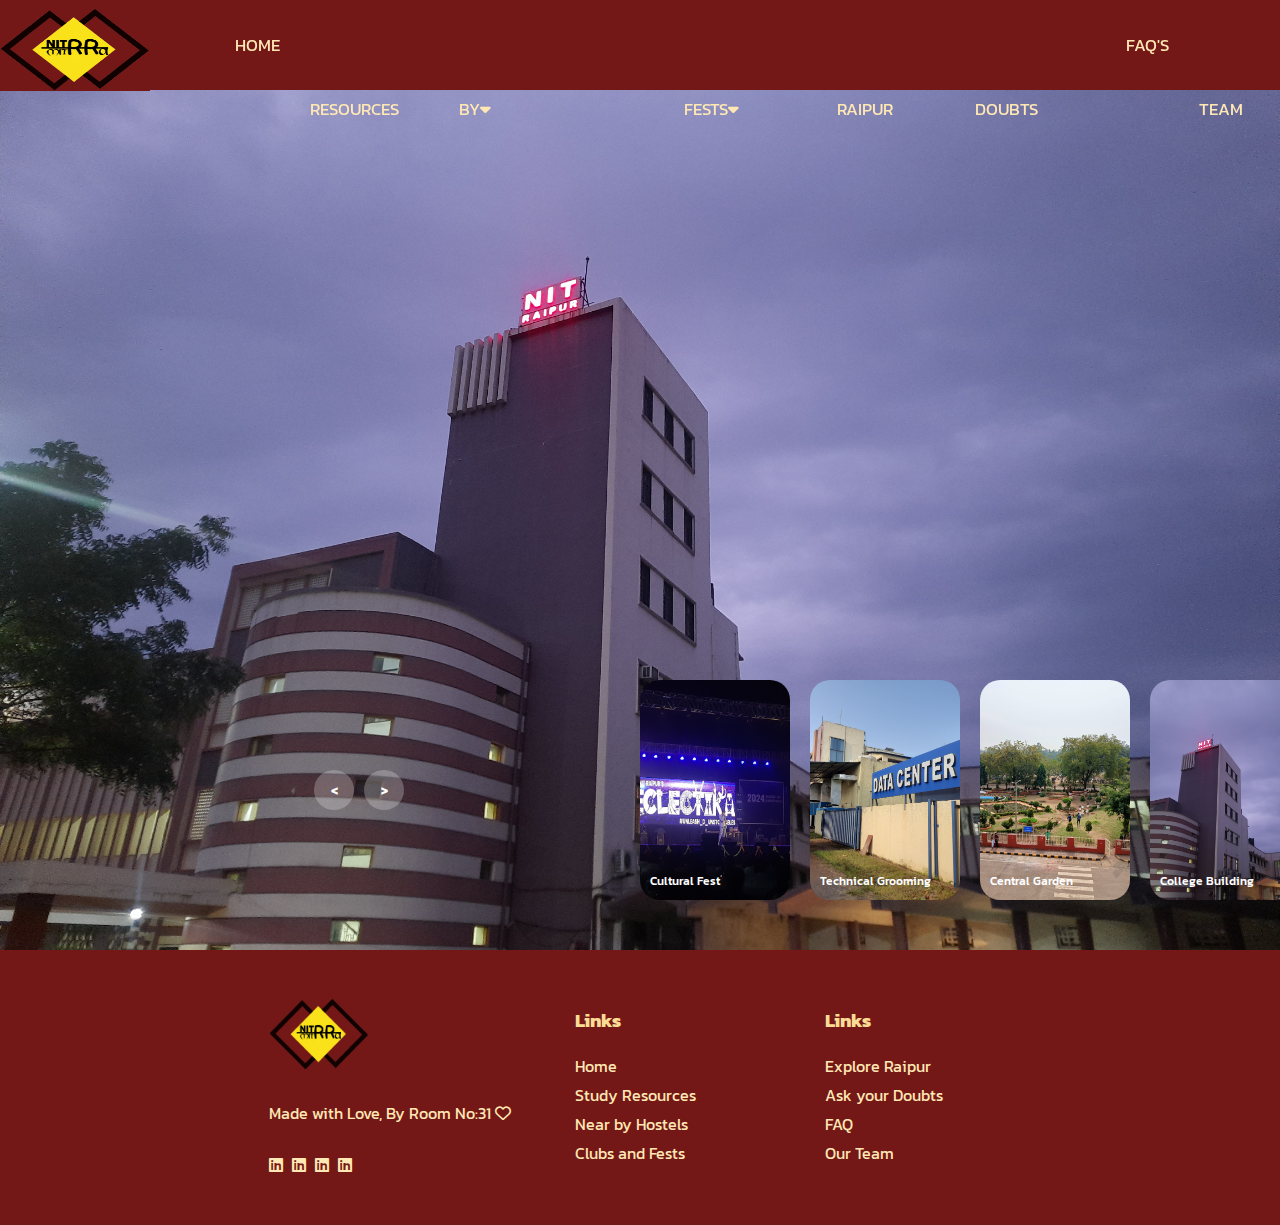
<file: index.html>
<!DOCTYPE html>
<html lang="en">
<head>
<!-- Google tag (gtag.js) -->
<script async src="https://www.googletagmanager.com/gtag/js?id=G-4NH5QJHX6G"></script>
<script>
  window.dataLayer = window.dataLayer || [];
  function gtag(){dataLayer.push(arguments);}
  gtag('js', new Date());

  gtag('config', 'G-4NH5QJHX6G');
</script>
    <meta charset="UTF-8">
    <meta name="viewport" content="width=device-width, initial-scale=1.0">
    <title>NITmitRRa</title>
    <link rel="stylesheet" href="navbar2.css">
    <link rel="stylesheet" href="home.css">
    <link rel="stylesheet" href="footer.css">
    <link rel="shortcut icon" href="images/logo3.png" type="image/x-icon">
    <!----- FONT AWESOME CSS FOR ICONS FONTS ------>
    <link rel="stylesheet" href="https://cdnjs.cloudflare.com/ajax/libs/font-awesome/6.2.0/css/all.min.css">
    <style> @import url('https://fonts.googleapis.com/css2?family=Kanit:ital,wght@0,100;0,200;0,300;0,400;0,500;0,600;0,700;0,800;0,900;1,100;1,200;1,300;1,400;1,500;1,600;1,700;1,800;1,900&display=swap');</style>

</head>
<body>
    <div class="navigate">
        <header >
            <div class="container3">
                <nav>
                    <div class="menu-icons">
                       <i class="fas fa-bars"></i>
                       <i class="fas fa-times"></i>
                    </div>
                   
                    <a href="index.html" class="logo"> <img class="ok" src="images/logo3.png" alt="" srcset="width= 20%"></a>
                    <ul class="nav-list">
                        <li>
                            <a href="index.html">Home</a>
                        </li>
                        <li>
                            <a href="studyresources.html">Study Resources </a>
                            <!-- <ul class="sub-menu">
                                <li>
                                    <a href="studyresources.html">Youtube Channels and Study Tips</a>
                                </li>
                               
                            </ul> -->
                        </li>
                        <li>
                            <a href="#">Hostels and Mess Near By<i class="fas fa-caret-down"></i></a>
                            
                                
                                <ul class="sub-menu">
                                    <li>
                                        <a href="girlshostel.html">Girls Hostels</a>
                                    </li>
                                    <li>
                                        <a href="boyshostel.html">Boys Hostels</a>
                                    </li>
                                    <li>
                                        <a href="mess.html">Mess Facilities</a>
                                    </li>
                                    </ul>
                            
                        </li>
                        <li>
                            <a href="#">Clubs and Fests<i class="fas fa-caret-down"></i>
                               
                            </a>
                            <ul class="sub-menu">
                                <li>
                                    <a href="club.html">Clubs</a>
                                </li>
                                <li>
                                    <a href="fests.html">Fests</a>
                                </li>
                            </ul>
                                </li>
                                <li>
                                    <a href="tourist_att.html">Explore Raipur</a>
                                </li>
                            <!-- </ul> -->
                        </li>
                        <li>
                            <a href="queryform.html">Ask Your Doubts</a>
                        </li>
                        <li>
                            <a href="faqindex.html">FAQ's</a>
                        </li>
                        <li>
                            <a href="team.html">Our Team</a>
                        </li>
                       
                    </ul>
                    
                </nav>
            </div>
        </header>
    </div>
    
    
        <script src="navbar2.js"></script>


        <section class="hero">
             <!-- carousel -->
    <div class="carousel">
        <!-- list item -->
        <div class="list">
            <div class="item">
                <img src="images/hero6.jpg">
                <div class="content">
                    <div class="author">For the students, by the students.</div>
                    <div class="title">WELCOME TO NITRR</div>
                    <div class="topic">NIT MITRRA</div>
                    <div class="des">
                        <!-- lorem 50 -->
                        Your Life at NITRR, A2Z Sorted!
                    </div>
                   
                </div>
            </div>
            <div class="item">
                <img src="images/HERO5.jpg">
                <div class="content">
                    <div class="author">For the students, by the students.</div>
                    <div class="title">WELCOME TO NITRR</div>
                    <div class="topic">NIT-MITRRA</div>
                    <div class="des">
                        Your Life at NITRR, A2Z Sorted!
                    </div>
                    
                </div>
            </div>
            <div class="item">
                <img src="images/hero3.jpg">
                <div class="content">
                    <div class="author">For the students, by the students.</div>
                    <div class="title">WELCOME TO NITRR</div>
                    <div class="topic">NIT-MITRRA</div>
                    <div class="des">
                        Your Life at NITRR, A2Z Sorted!
                    </div>
                  
                </div>
            </div>
            <div class="item">
                <img src="images/hero7.jpg">
                <div class="content">
                    <div class="author">For the students, by the students.</div>
                    <div class="title">WELCOME TO NITRR</div>
                    <div class="topic">NIT-MITRRA</div>
                    <div class="des">
                        Your Life at NITRR, A2Z Sorted!
                    </div>
                   
                </div>
            </div>
        </div>
        <!-- list thumnail -->
        <div class="thumbnail">
            <div class="item">
                <img src="images/hero6.jpg">
                <div class="content">
                    <div class="title">
                       College Building
                    </div>
                    <div class="description">
                        
                    </div>
                </div>
            </div>
            <div class="item">
                <img src="images/HERO5.jpg">
                <div class="content">
                    <div class="title">
                        Cultural Fest
                    </div>
                    <div class="description">
                        
                    </div>
                </div>
            </div>
            <div class="item">
                <img src="images/hero3.jpg">
                <div class="content">
                    <div class="title">
                        Technical Grooming
                    </div>
                    <div class="description">
                        
                    </div>
                </div>
            </div>
            <div class="item">
                <img src="images/hero7.jpg">
                <div class="content">
                    <div class="title">
                   Central Garden
                    </div>
                    <div class="description">
                    
                    </div>
                </div>
            </div>
        </div>
        <!-- next prev -->

        <div class="arrows">
            <button id="prev"><</button>
            <button id="next">></button>
        </div>
        <!-- time running -->
        <div class="time"></div>
    </div>

    <script src="home.js"></script>

        </section>


        <section class="foot">
            <footer>
               <div class="container">
                   <div class="row">
                         <div class="col" id="company">
                             <img src="images/logo3.png" alt="" class="logo">
                             
                             <p>
                               Made with Love, By Room No:31 <i class="fa-regular fa-heart"></i>
                             </p>
                            
                             <div class="social">
                                  
                               <a href="https://www.linkedin.com/in/mansi-chandrakar-85494a2a9?utm_source=share&utm_campaign=share_via&utm_content=profile&utm_medium=android_app"><i class="fab fa-linkedin"></i></a>
                                <a href="https://www.linkedin.com/in/shikha-yadav-3830902b1?utm_source=share&utm_campaign=share_via&utm_content=profile&utm_medium=android_app"><i class="fab fa-linkedin"></i></a>
                                <a href="https://www.linkedin.com/in/mokshda-bhatt-7878b5288?utm_source=share&utm_campaign=share_via&utm_content=profile&utm_medium=android_app"><i class="fab fa-linkedin"></i></a>
                               <a href="https://www.linkedin.com/in/rubeena-roy-318b69279?utm_source=share&utm_campaign=share_via&utm_content=profile&utm_medium=android_app"><i class="fab fa-linkedin"></i></a>
                             </div>
                         </div>
       
       
                         <div class="col" id="services">
                            <h3>Links</h3>
                            <div class="links">
                               <a href="index.html">Home</a>
                               <a href="studyresources.html">Study Resources</a>
                               <a href="girlshostel.html">Near by Hostels</a>
                               <a href="club.html">Clubs and Fests</a>
                            </div>
                         </div>
       
                         <div class="col" id="useful-links">
                            <h3>Links</h3>
                            <div class="links">
                               <!-- <a href="#">Subject Guidance</a> -->
                               <a href="tourist_att.html">Explore Raipur</a>
                               <a href="queryform.html"> Ask your Doubts</a>
                               <a href="faqindex.html">FAQ</a>
                               <a href="team.html">Our Team</a>
                            </div>
                         </div>
       
                         <!-- <div class="col" id="contact">
                             <h3>Contact</h3>
                             <div class="contact-details">
                                <i class="fa fa-location"></i>
                                <p>FF-42, Procube Avenue, <br> NY, USA</p>
                             </div>
                             <div class="contact-details">
                                <i class="fa fa-phone"></i>
                                <p>+1-8755856858</p>
                             </div>
                         </div> -->
                   </div>
       
                   <!-- <div class="row">
                         <div class="form">
                           <form action="">
                               <input type="text" placeholder="Email here...">
                               <button><i class="fa fa-paper-plane"></i></button>
                           </form>
                         </div>
                   </div> -->
       
               </div>
            </footer>
           </section>
</body>
</html>
</file>
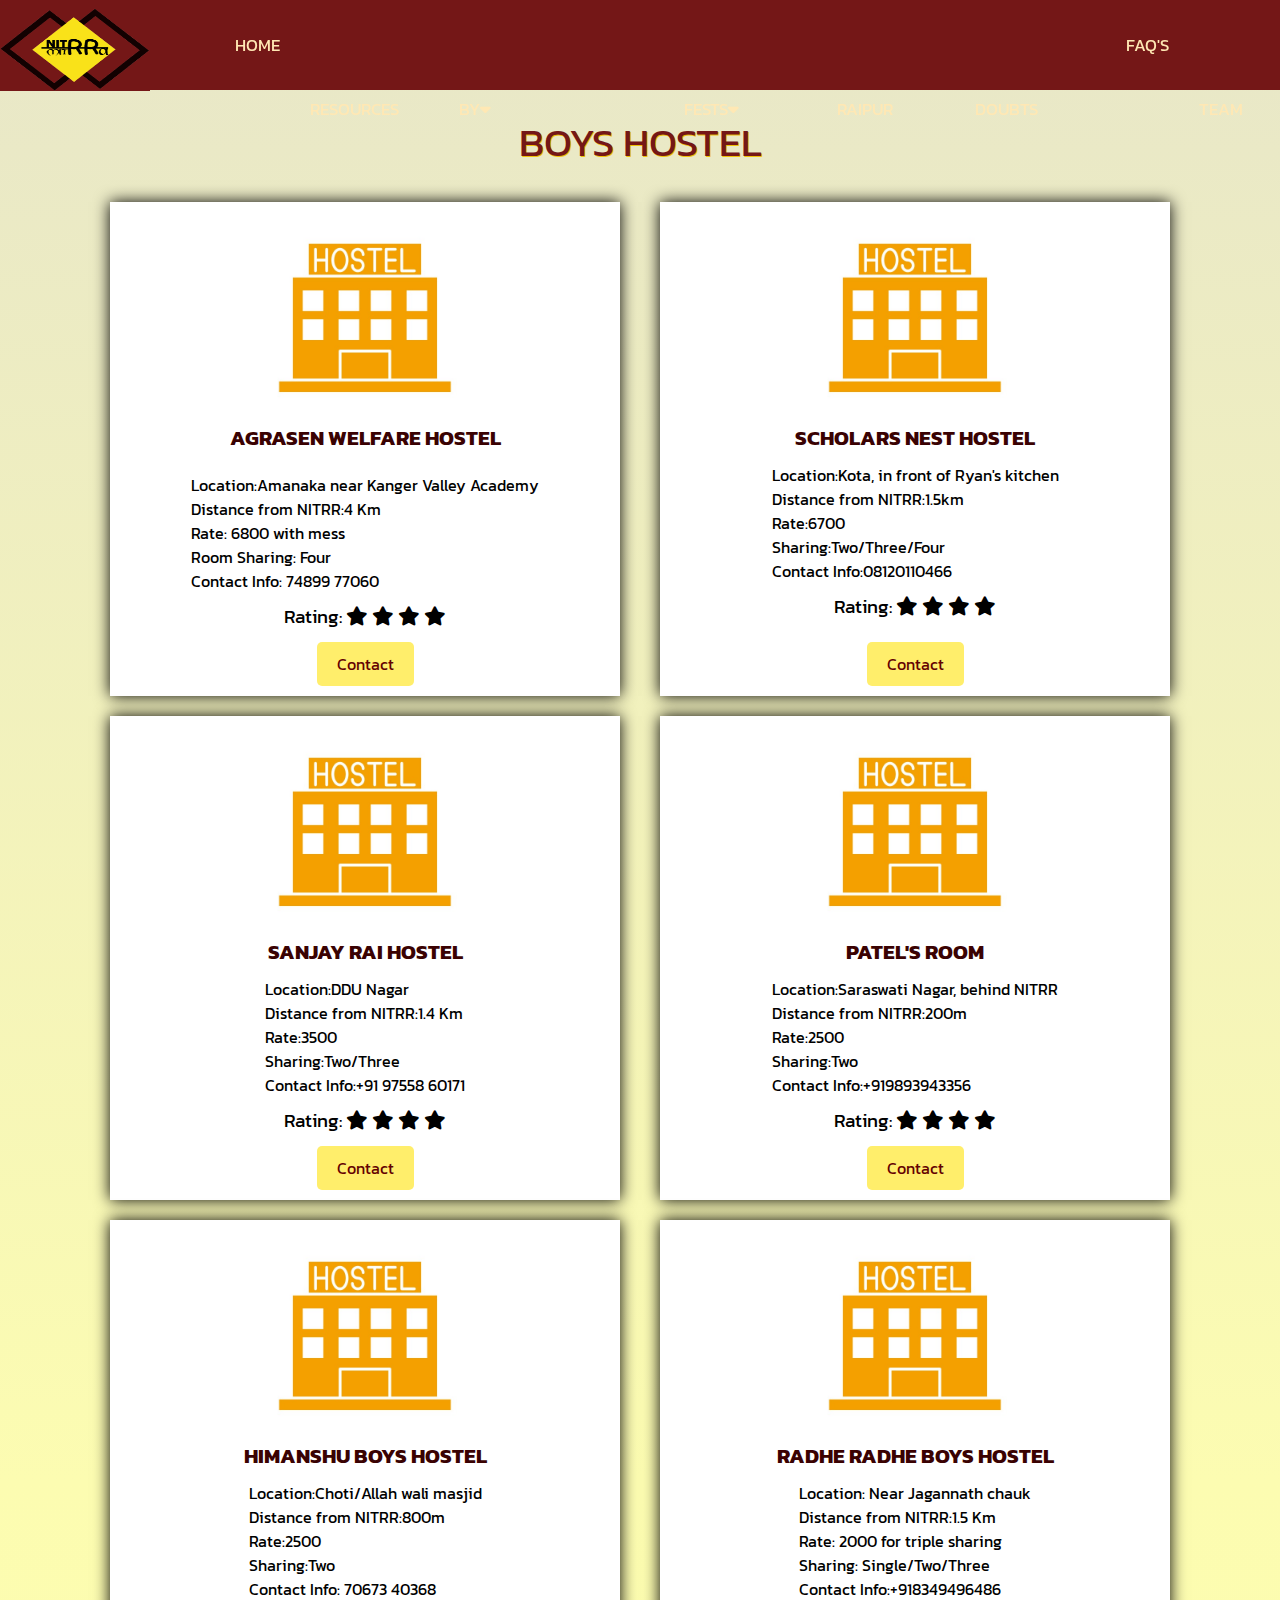
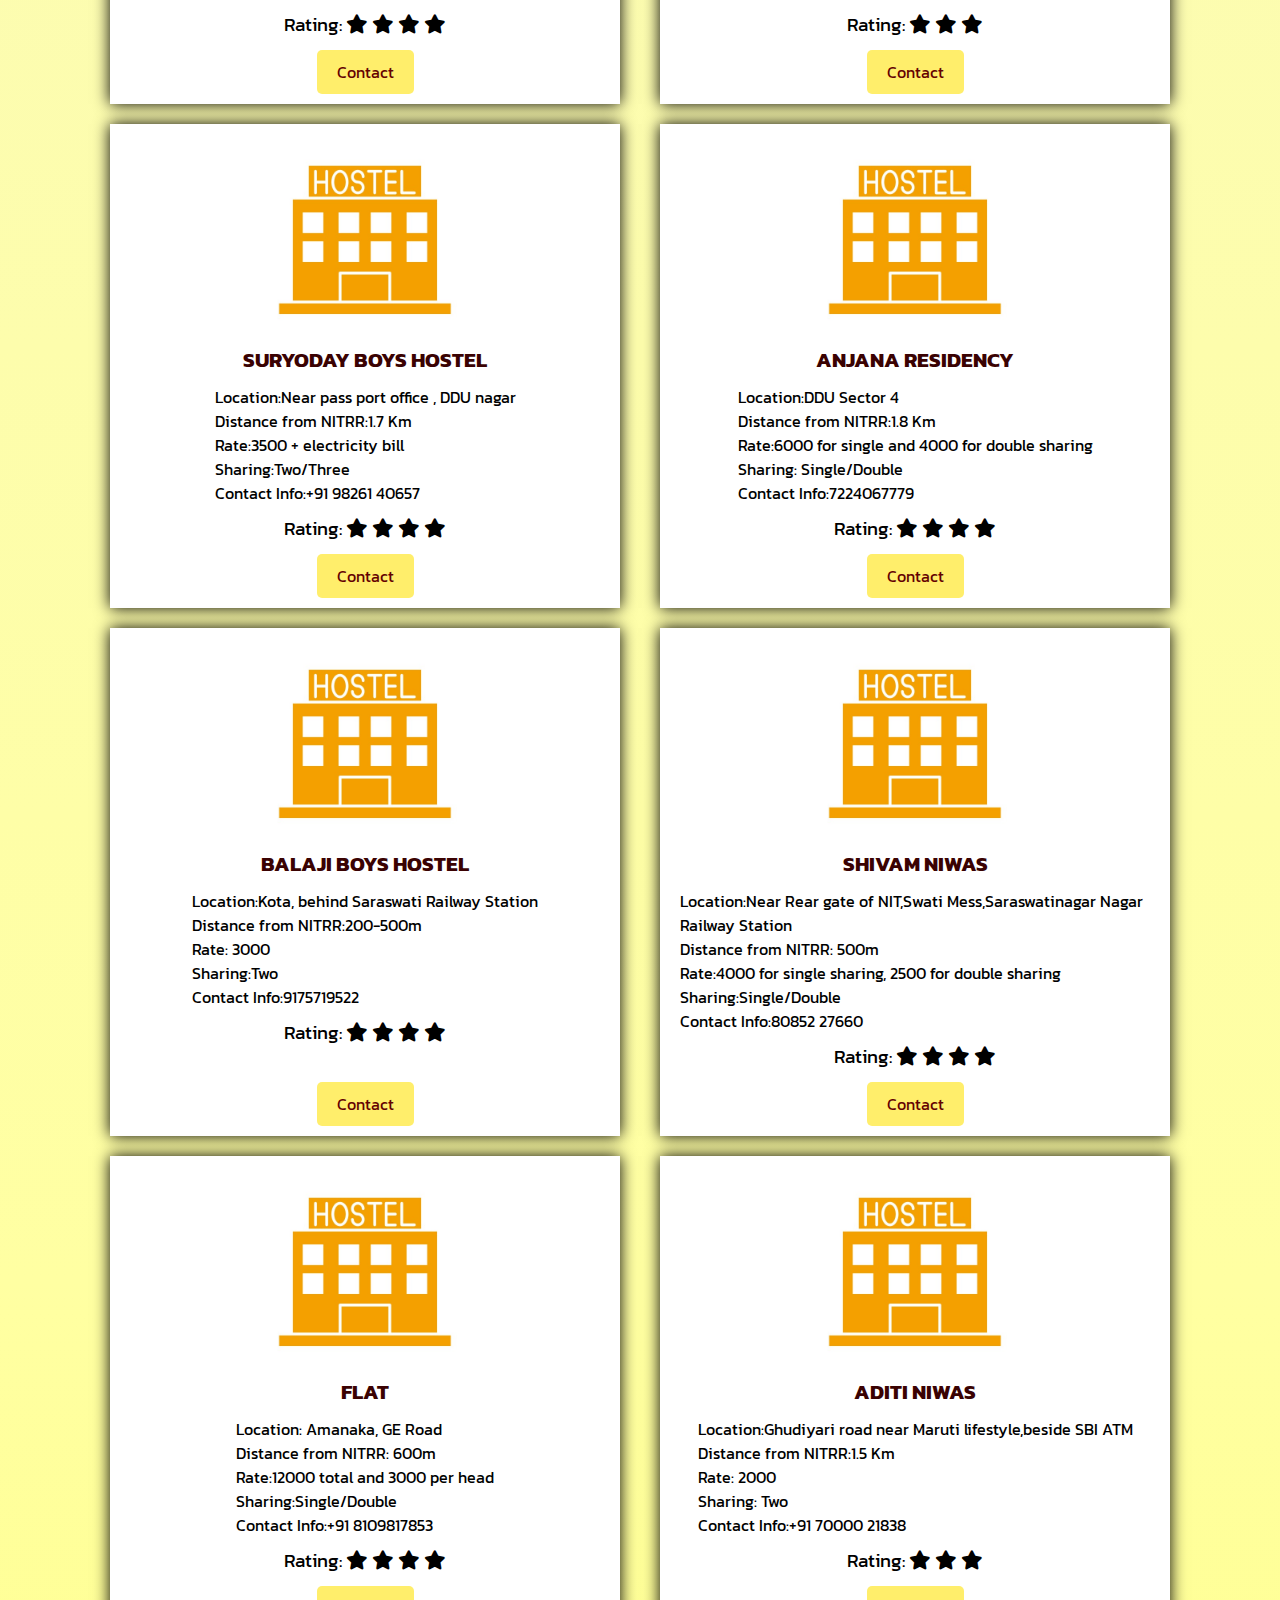
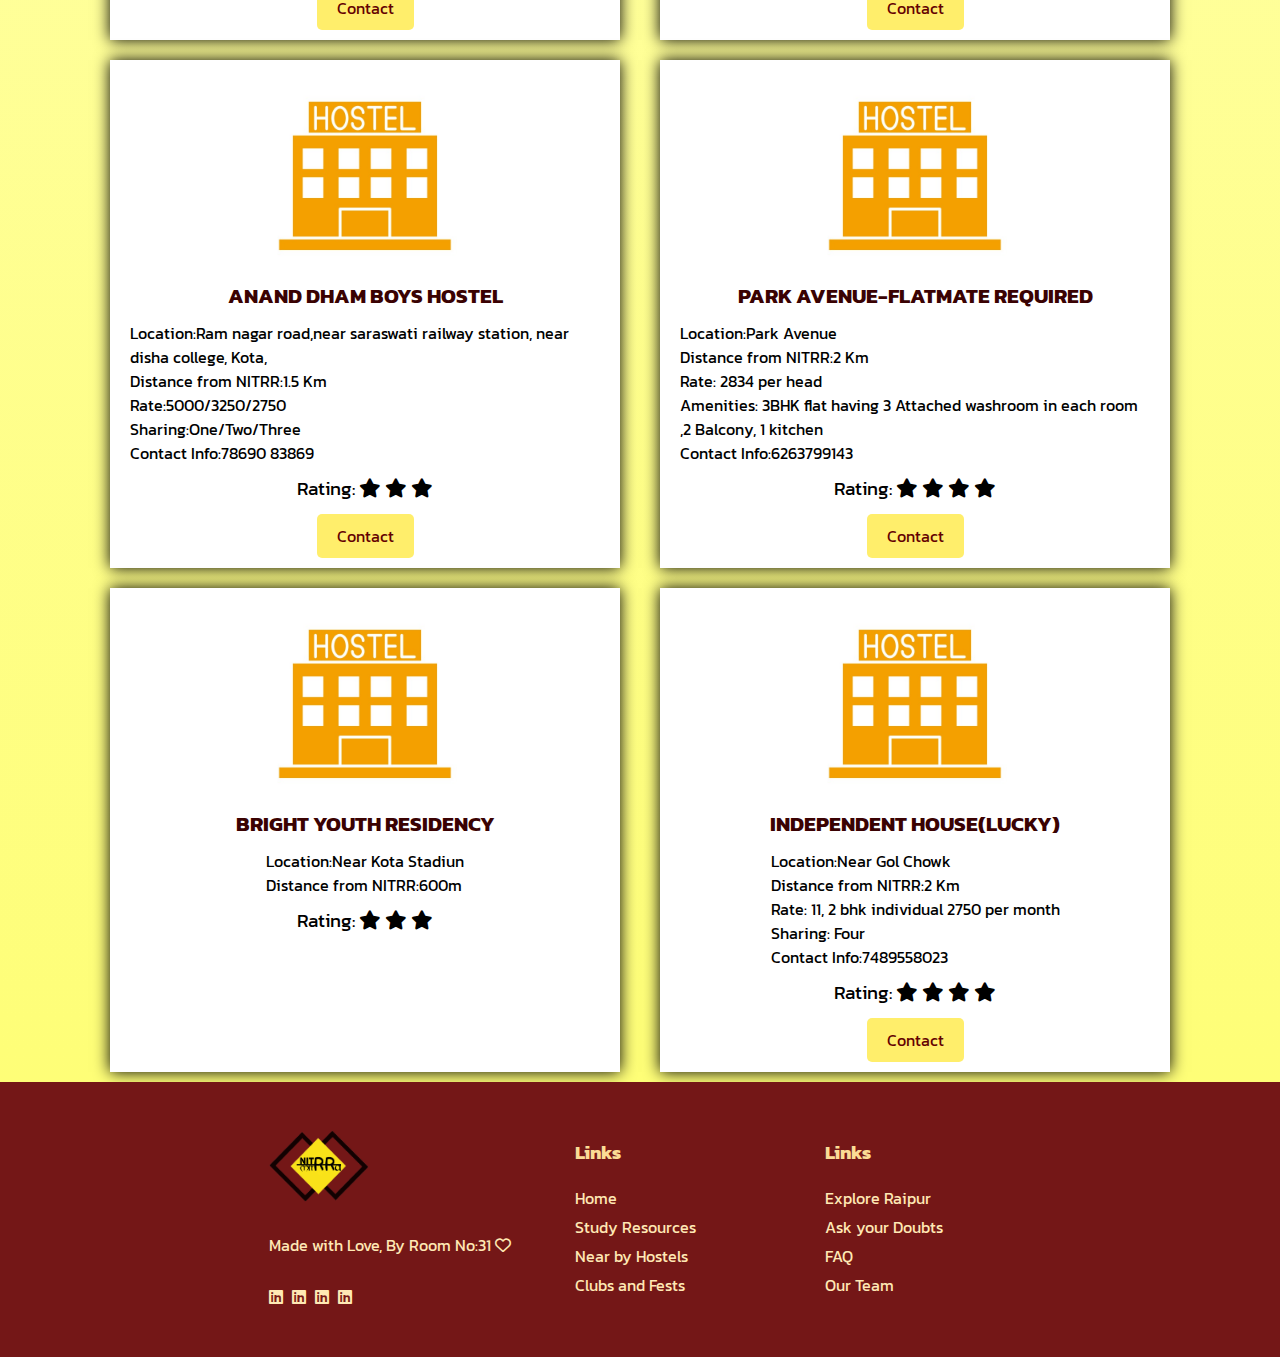
<file: boyshostel.html>
<!DOCTYPE html>
<html lang="en">
<head>
<!-- Google tag (gtag.js) -->
<script async src="https://www.googletagmanager.com/gtag/js?id=G-4NH5QJHX6G"></script>
<script>
  window.dataLayer = window.dataLayer || [];
  function gtag(){dataLayer.push(arguments);}
  gtag('js', new Date());

  gtag('config', 'G-4NH5QJHX6G');
</script>
    <meta charset="UTF-8">
    <meta name="viewport" content="width=device-width, initial-scale=1.0">
    <link rel="stylesheet" href="hostel.css">
    <link rel="stylesheet" href="footer.css">
    <link rel="stylesheet" href="navbar2.css">
    <link rel="stylesheet" href="https://cdnjs.cloudflare.com/ajax/libs/font-awesome/4.7.0/css/font-awesome.min.css">
    <link rel="preconnect" href="https://fonts.googleapis.com">
    <link rel="stylesheet" href="https://cdnjs.cloudflare.com/ajax/libs/font-awesome/6.2.0/css/all.min.css">
<link rel="preconnect" href="https://fonts.gstatic.com" crossorigin>
<link href="https://fonts.googleapis.com/css2?family=Kanit:ital,wght@0,100;0,200;0,300;0,400;0,500;0,600;0,700;0,800;0,900;1,100;1,200;1,300;1,400;1,500;1,600;1,700;1,800;1,900&display=swap" rel="stylesheet">
    <title>Boys Hostel</title>
    <style>
        @import url('https://fonts.googleapis.com/css2?family=Kanit:ital,wght@0,100;0,200;0,300;0,400;0,500;0,600;0,700;0,800;0,900;1,100;1,200;1,300;1,400;1,500;1,600;1,700;1,800;1,900&display=swap');
        </style>
         <link rel="shortcut icon" href="images/logo3.png" type="image/x-icon">
</head>
<body>


    <!-- NAVIGATION BAR -->
    <div class="navigate">
        <header >
            <div class="container3">
                <nav>
                    <div class="menu-icons">
                       <i class="fas fa-bars"></i>
                       <i class="fas fa-times"></i>
                    </div>
                   
                    <a href="index.html" class="logo"> <img class="ok" src="images/logo3.png" alt="" srcset="width= 20%"></a>
                    <ul class="nav-list">
                        <li>
                            <a href="index.html">Home</a>
                        </li>
                        <li>
                            <a href="studyresources.html">Study Resources</a>
                            <!-- <ul class="sub-menu">
                                <li>
                                    <a href="studyresources.html">Youtube Channels and Study Tips</a>
                                </li>
                               
                            </ul> -->
                        </li>
                        <li>
                            <a href="#">Hostels and Mess Near By<i class="fas fa-caret-down"></i></a>
                            
                                
                                <ul class="sub-menu">
                                    <li>
                                        <a href="girlshostel.html">Girls Hostels</a>
                                    </li>
                                    <li>
                                        <a href="boyshostel.html">Boys Hostels</a>
                                    </li>
                                    <li>
                                        <a href="mess.html">Mess Facilities</a>
                                    </li>
                                    </ul>
                            
                        </li>
                        <li>
                            <a href="#">Clubs and Fests<i class="fas fa-caret-down"></i>
                               
                            </a>
                            <ul class="sub-menu">
                                <li>
                                    <a href="club.html">Clubs</a>
                                </li>
                                <li>
                                    <a href="fests.html">Fests</a>
                                </li>
                            </ul>
                                </li>
                                <li>
                                    <a href="tourist_att.html">Explore Raipur</a>
                                </li>
                            <!-- </ul> -->
                        </li>
                        <li>
                            <a href="queryform.html">Ask Your Doubts</a>
                        </li>
                        <li>
                            <a href="faqindex.html">FAQ's</a>
                        </li>
                        <li>
                            <a href="#">Our Team</a>
                        </li>
                       
                    </ul>
                    
                </nav>
            </div>
        </header>
    </div>
    
    
       
    















    <section class="hostel">
        <div class="container27">
            <div class="girlshostelhead">
                BOYS HOSTEL
            </div>
            <div class="row">
                <div class="card">
                    <img src="images/hostel1.png" alt="">
                    <h4>Agrasen Welfare Hostel</h4>
                    <p>
                        <ul>
                            <li>Location:Amanaka near Kanger Valley Academy </li>
                            <li>Distance from NITRR:4 Km</li>
                            <li>Rate: 6800 with mess</li>
                            <li>Room Sharing: Four </li>
                            <li>Contact Info: 74899 77060</li>
                        </ul>
                    </p>
                    <p>Rating: <span class="fa fa-star"></span>
                        <span class="fa fa-star"></span>
                        <span class="fa fa-star"></span>
                        <span class="fa fa-star"></span>
                    </p>
                    <a href="study.html" class="btn">Contact</a>
                </div>
                <div class="card">
                    <img src="images/hostel1.png" alt="">
                    <h4>Scholars Nest Hostel</h4>
                    <ul>
                        <li>Location:Kota, in front of Ryan's kitchen</li>
                        <li>Distance from NITRR:1.5km</li>
                        <li>Rate:6700</li>
                        <li>Sharing:Two/Three/Four</li>
                        <li>Contact Info:08120110466</li>
                    </ul>
                </p>
                <p>Rating: <span class="fa fa-star"></span>
                    <span class="fa fa-star"></span>
                    <span class="fa fa-star"></span>
                    <span class="fa fa-star"></span>
                </p>
                    <a href="tel:08120110466" class="btn">Contact</a>
                </div>
                <div class="card">
                    <img src="images/hostel1.png" alt="">
                    <h4>Sanjay Rai Hostel</h4>
                    <ul>
                        <li>Location:DDU Nagar</li>
                        <li>Distance from NITRR:1.4 Km</li>
                        <li>Rate:3500</li>
                        <li>Sharing:Two/Three</li>
                        <li>Contact Info:+91 97558 60171</li>
                    </ul>
                </p>
                <p>Rating: <span class="fa fa-star"></span>
                    <span class="fa fa-star"></span>
                    <span class="fa fa-star"></span>
                    <span class="fa fa-star"></span>
                </p>
                    <a href="tel:+91 97558 60171" class="btn">Contact</a>
                </div>

                <div class="card">
                    <img src="images/hostel1.png" alt="">
                    <h4>Patel's Room</h4>
                    <ul>
                        <li>Location:Saraswati Nagar, behind NITRR</li>
                        <li>Distance from NITRR:200m</li>
                        <li>Rate:2500</li>
                        <li>Sharing:Two</li>
                        <li>Contact Info:+919893943356</li>
                    </ul>
                </p>
                <p>Rating: <span class="fa fa-star"></span>
                    <span class="fa fa-star"></span>
                    <span class="fa fa-star"></span>
                    <span class="fa fa-star"></span>
                </p>
                    <a href="tel:+919893943356" class="btn">Contact</a>
                </div>


                                <div class="card">
                    <img src="images/hostel1.png" alt="">
                    <h4> Himanshu Boys Hostel </h4>
                    <ul>
                        <li>Location:Choti/Allah wali masjid </li>
                        <li>Distance from NITRR:800m</li>
                        <li>Rate:2500</li>
                        <li>Sharing:Two</li>
                        <li>Contact Info: 70673 40368</li>
                    </ul>
                </p>
                <p>Rating: <span class="fa fa-star"></span>
                    <span class="fa fa-star"></span>
                    <span class="fa fa-star"></span>
                    <span class="fa fa-star"></span>
                </p>
                    <a href="tel: 70673 40368" class="btn">Contact</a>
                </div>



                
                <div class="card">
                    <img src="images/hostel1.png" alt="">
                    <h4>Radhe Radhe Boys Hostel</h4>
                    <ul>
                        <li>Location: Near Jagannath chauk</li>
                        <li>Distance from NITRR:1.5 Km</li>
                        <li>Rate: 2000 for triple sharing</li>
                        <li>Sharing: Single/Two/Three</li>
                        <li>Contact Info:+918349496486</li>
                    </ul>
                </p>
                <p>Rating: <span class="fa fa-star"></span>
                    <span class="fa fa-star"></span>
                    <span class="fa fa-star"></span>
                </p>
                    <a href="tel:+918349496486" class="btn">Contact</a>
                </div>
                <div class="card">
                    <img src="images/hostel1.png" alt="">
                    <h4>Suryoday Boys Hostel</h4>
                    <ul>
                        <li>Location:Near pass port office , DDU nagar </li>
                        <li>Distance from NITRR:1.7 Km</li>
                        <li>Rate:3500 + electricity bill </li>
                        <li>Sharing:Two/Three</li>
                        <li>Contact Info:+91 98261 40657</li>
                    </ul>
                </p>
                <p>Rating: <span class="fa fa-star"></span>
                    <span class="fa fa-star"></span>
                    <span class="fa fa-star"></span>
                    <span class="fa fa-star"></span>
                </p>
               
                    <a href="tel:+91 98261 40657" class="btn">Contact</a>
                </div>
                <div class="card">
                    <img src="images/hostel1.png" alt="">
                    <h4>Anjana Residency</h4>
                    <ul>
                        <li>Location:DDU Sector 4</li>
                        <li>Distance from NITRR:1.8 Km</li>
                        <li>Rate:6000 for single and 4000 for double sharing</li>
                        <li>Sharing: Single/Double</li>
                        <li>Contact Info:7224067779</li>
                    </ul>
                </p>
                <p>Rating: <span class="fa fa-star"></span>
                    <span class="fa fa-star"></span>
                    <span class="fa fa-star"></span>
                    <span class="fa fa-star"></span>
                </p>
                    <a href="tel:7224067779" class="btn">Contact</a>
                </div>
                <div class="card">
                    <img src="images/hostel1.png" alt="">
                    <h4>Balaji Boys Hostel</h4>
                    <ul>
                        <li>Location:Kota, behind Saraswati Railway Station</li>
                        <li>Distance from NITRR:200-500m</li>
                        <li>Rate: 3000</li>
                        <li>Sharing:Two</li>
                        <li>Contact Info:9175719522</li>
                    </ul>
                </p>
                <p>Rating: <span class="fa fa-star"></span>
                    <span class="fa fa-star"></span>
                    <span class="fa fa-star"></span>
                  <span class="fa fa-star"></span>
                </p>
                    <a href="tel:9175719522" class="btn">Contact</a>
                </div>
                <div class="card">
                    <img src="images/hostel1.png" alt="">
                    <h4>Shivam Niwas</h4>
                    <ul>
                        <li>Location:Near Rear gate of NIT,Swati Mess,Saraswatinagar Nagar Railway Station</li>
                        <li>Distance from NITRR: 500m</li>
                        <li>Rate:4000 for single sharing, 2500 for double sharing</li>
                        <li>Sharing:Single/Double</li>
                        <li>Contact Info:80852 27660</li>
                    </ul>
                </p>
                <p>Rating: <span class="fa fa-star"></span>
                    <span class="fa fa-star"></span>
                    <span class="fa fa-star"></span>
                    <span class="fa fa-star"></span>
                </p>
                    <a href="tel:80852 27660" class="btn">Contact</a>
                </div>
                <div class="card">
                    <img src="images/hostel1.png" alt="">
                    <h4>Flat</h4>
                    <ul>
                        <li>Location: Amanaka, GE Road</li>
                        <li>Distance from NITRR: 600m</li>
                        <li>Rate:12000 total and 3000 per head</li>
                        <li>Sharing:Single/Double</li>
                        <li>Contact Info:+91 8109817853</li>
                    </ul>
                </p>
                <p>Rating: <span class="fa fa-star"></span>
                    <span class="fa fa-star"></span>
                    <span class="fa fa-star"></span>
                    <span class="fa fa-star"></span>
                </p>
                    <a href="tel:+91 8109817853" class="btn">Contact</a>
                </div>
                <div class="card">
                    <img src="images/hostel1.png" alt="">
                    <h4>Aditi Niwas</h4>
                    <ul>
                        <li>Location:Ghudiyari road near Maruti lifestyle,beside SBI ATM</li>
                        <li>Distance from NITRR:1.5 Km</li>
                        <li>Rate: 2000</li>
                        <li>Sharing: Two</li>
                        <li>Contact Info:+91 70000 21838</li>
                    </ul>
                </p>
                <p>Rating: <span class="fa fa-star"></span>
                    <span class="fa fa-star"></span>
                    <span class="fa fa-star"></span>
                </p>
                    <a href="tel:+91 70000 21838" class="btn">Contact</a>
                </div> 

                                <div class="card">
                    <img src="images/hostel1.png" alt="">
                    <h4>Anand Dham Boys Hostel</h4>
                    <ul>
                        <li>Location:Ram nagar road,near saraswati railway station, near disha college, Kota,</li>
                        <li>Distance from NITRR:1.5 Km</li>
                        <li>Rate:5000/3250/2750</li>
                        <li>Sharing:One/Two/Three</li>
                        <li>Contact Info:78690 83869</li>
                    </ul>
                </p>
                <p>Rating: <span class="fa fa-star"></span>
                    <span class="fa fa-star"></span>
                    <span class="fa fa-star"></span>
                </p>
                    <a href="tel:78690 83869" class="btn">Contact</a>
                </div>


                <div class="card">
                    <img src="images/hostel1.png" alt="">
                    <h4>Park Avenue-Flatmate Required</h4>
                    <ul>
                        <li>Location:Park Avenue</li>
                        <li>Distance from NITRR:2 Km</li>
                        <li>Rate: 2834 per head </li>
                        <li>Amenities: 3BHK flat having 3 Attached washroom in each room ,2 Balcony, 1 kitchen</li>
                        <li>Contact Info:6263799143</li>
                    </ul>
                </p>
                <p>Rating: <span class="fa fa-star"></span>
                    <span class="fa fa-star"></span>
                    <span class="fa fa-star"></span>
                                        <span class="fa fa-star"></span>
                </p>
                    <a href="tel:6263799143" class="btn">Contact</a>
                </div>

<div class="card">
                    <img src="images/hostel1.png" alt="">
                    <h4>Bright Youth Residency</h4>
                    <ul>
                        <li>Location:Near Kota Stadiun</li>
                        <li>Distance from NITRR:600m</li>
<!--                         <li>Rate: 2000</li>
                        <li>Sharing: Two</li>
                        <li>Contact Info:+91 70000 21838</li> -->
                    </ul>
                </p>
                <p>Rating: <span class="fa fa-star"></span>
                    <span class="fa fa-star"></span>
                    <span class="fa fa-star"></span>
                </p>
<!--                     <a href="tel:+91 70000 21838" class="btn">Contact</a> -->
                </div>



<div class="card">
                    <img src="images/hostel1.png" alt="">
                    <h4>Independent House(Lucky)</h4>
                    <ul>
                        <li>Location:Near Gol Chowk</li>
                        <li>Distance from NITRR:2 Km</li>
                        <li>Rate: 11, 2 bhk individual 2750 per month </li>
                        <li>Sharing: Four</li>
                        <li>Contact Info:7489558023</li>
                    </ul>
                </p>
                <p>Rating: <span class="fa fa-star"></span>
                    <span class="fa fa-star"></span>
                    <span class="fa fa-star"></span>
                                        <span class="fa fa-star"></span>
                </p>
                    <a href="tel:7489558023" class="btn">Contact</a>
                </div>

                
            </div>
        </div>
    </section>


    
    <section class="foot">
        <footer>
           <div class="container">
               <div class="row">
                     <div class="col" id="company">
                         <img src="images/logo3.png" alt="" class="logo">
                         
                         <p>
                           Made with Love, By Room No:31 <i class="fa-regular fa-heart"></i>
                         </p>
                        
                         <div class="social">
                            <a href="https://www.linkedin.com/in/mansi-chandrakar-85494a2a9?utm_source=share&utm_campaign=share_via&utm_content=profile&utm_medium=android_app"><i class="fab fa-linkedin"></i></a>
                            <a href="https://www.linkedin.com/in/shikha-yadav-3830902b1?utm_source=share&utm_campaign=share_via&utm_content=profile&utm_medium=android_app"><i class="fab fa-linkedin"></i></a>
                            <a href="https://www.linkedin.com/in/mokshda-bhatt-7878b5288?utm_source=share&utm_campaign=share_via&utm_content=profile&utm_medium=android_app"><i class="fab fa-linkedin"></i></a>
                           <a href="https://www.linkedin.com/in/rubeena-roy-318b69279?utm_source=share&utm_campaign=share_via&utm_content=profile&utm_medium=android_app"><i class="fab fa-linkedin"></i></a>
                         </div>
                     </div>
   
   
                     <div class="col" id="services">
                        <h3>Links</h3>
                        <div class="links">
                           <a href="index.html">Home</a>
                           <a href="studyresources.html">Study Resources</a>
                           <a href="girlshostel.html">Near by Hostels</a>
                           <a href="club.html">Clubs and Fests</a>
                        </div>
                     </div>
   
                     <div class="col" id="useful-links">
                        <h3>Links</h3>
                        <div class="links">
                           <!-- <a href="#">Subject Guidance</a> -->
                           <a href="tourist_att.html">Explore Raipur</a>
                           <a href="queryform.html"> Ask your Doubts</a>
                           <a href="faqindex.html">FAQ</a>
                           <a href="team.html">Our Team</a>
                        </div>
                     </div>
   
                     <!-- <div class="col" id="contact">
                         <h3>Contact</h3>
                         <div class="contact-details">
                            <i class="fa fa-location"></i>
                            <p>FF-42, Procube Avenue, <br> NY, USA</p>
                         </div>
                         <div class="contact-details">
                            <i class="fa fa-phone"></i>
                            <p>+1-8755856858</p>
                         </div>
                     </div> -->
               </div>
   
               <!-- <div class="row">
                     <div class="form">
                       <form action="">
                           <input type="text" placeholder="Email here...">
                           <button><i class="fa fa-paper-plane"></i></button>
                       </form>
                     </div>
               </div> -->
   
           </div>
        </footer>
       </section>
       <script src="navbar2.js"></script>
</body>
</html>
</file>
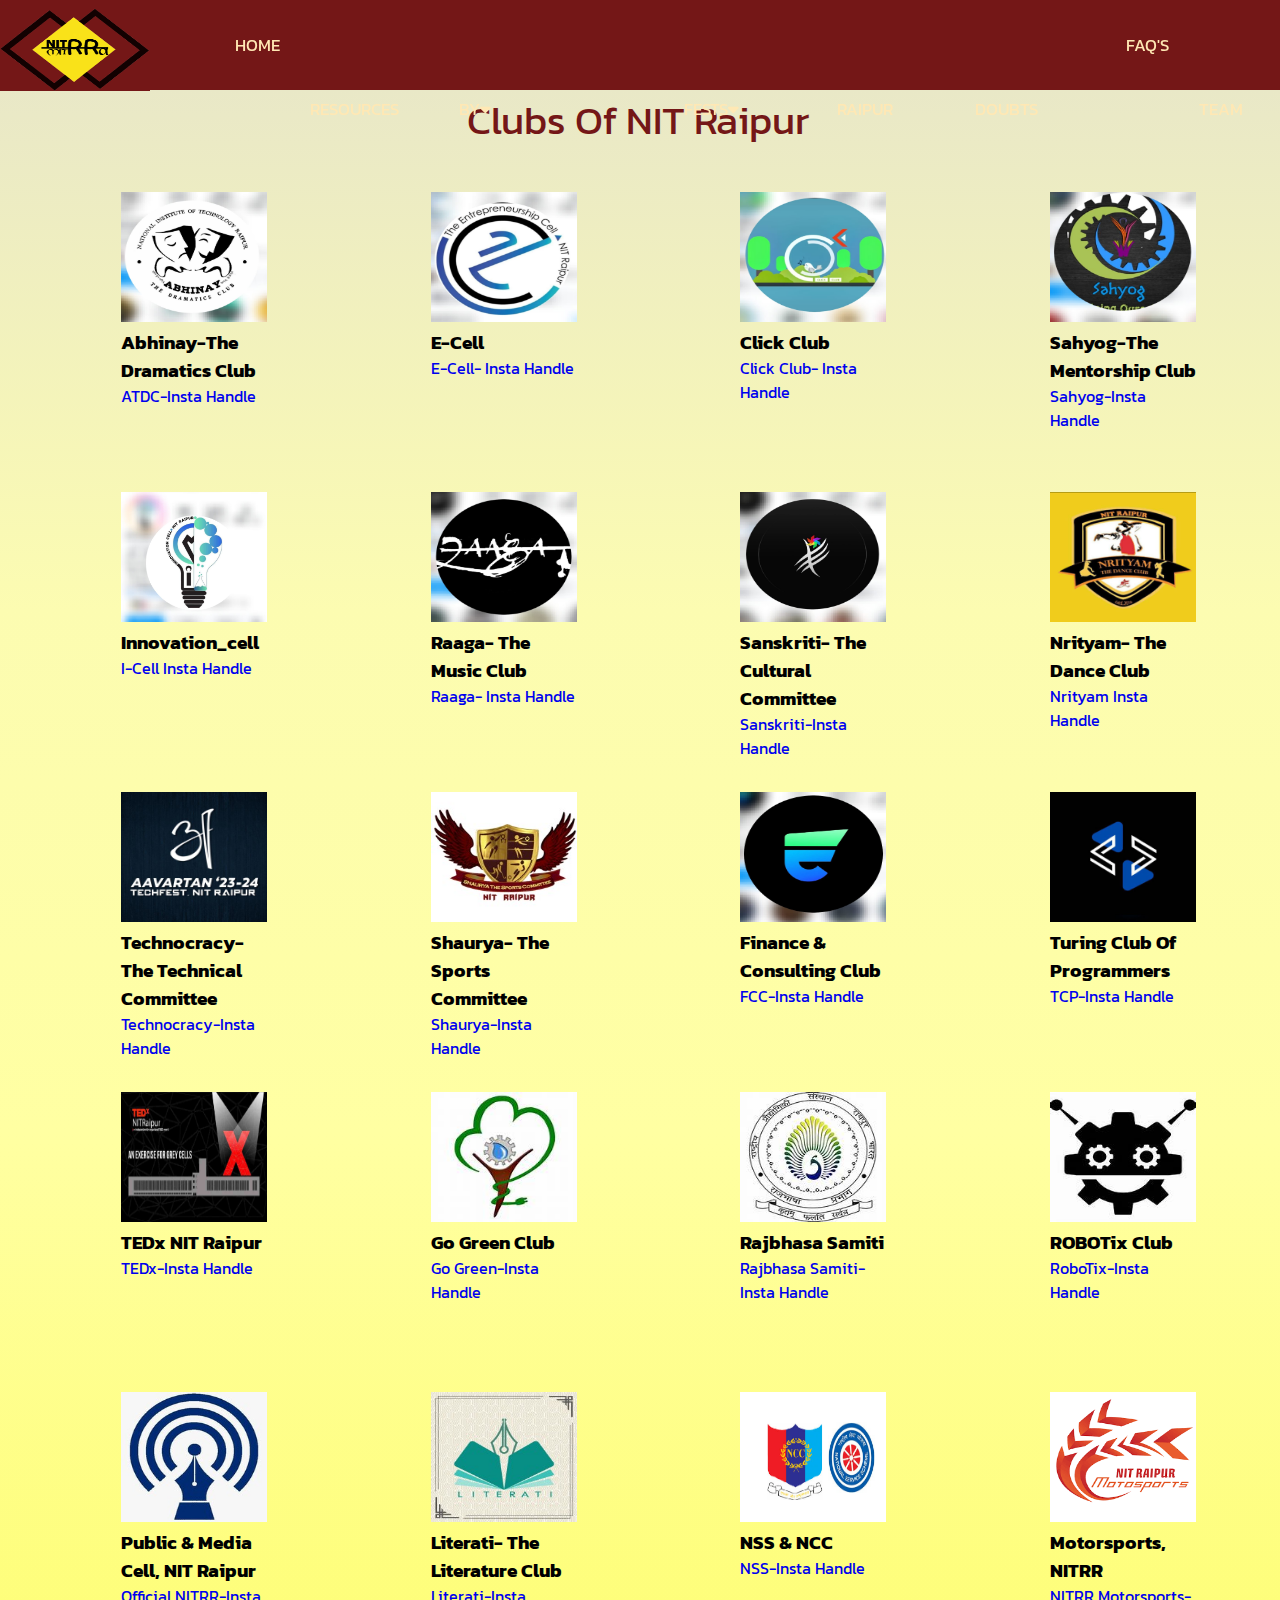
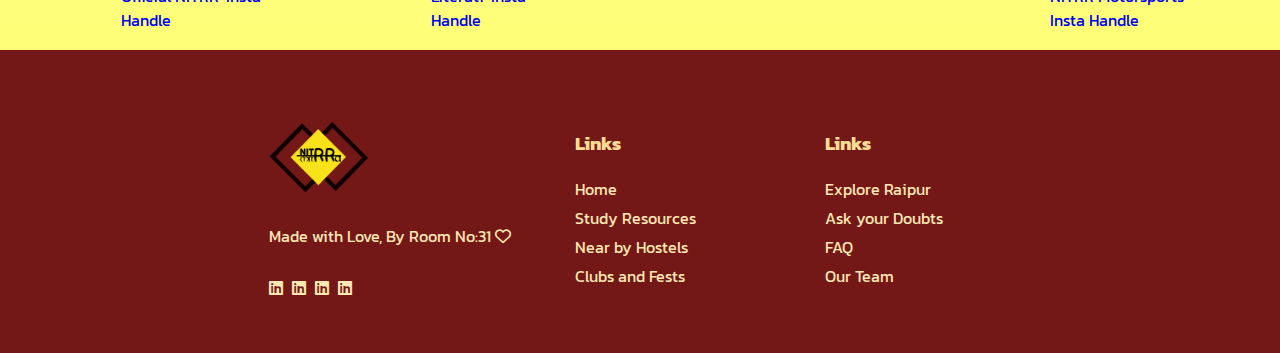
<file: club.html>
<!DOCTYPE html>
<html lang="en">
<head>
<!--     Google tag (gtag.js) -->
<script async src="https://www.googletagmanager.com/gtag/js?id=G-4NH5QJHX6G"></script>
<script>
  window.dataLayer = window.dataLayer || [];
  function gtag(){dataLayer.push(arguments);}
  gtag('js', new Date());

  gtag('config', 'G-4NH5QJHX6G');
</script>
    <meta charset="UTF-8">
    <meta name="viewport" content="width=device-width, initial-scale=1.0">
    <title>Clubs & Fests</title>
    <style>
        @import url('https://fonts.googleapis.com/css2?family=Kanit:ital,wght@0,100;0,200;0,300;0,400;0,500;0,600;0,700;0,800;0,900;1,100;1,200;1,300;1,400;1,500;1,600;1,700;1,800;1,900&display=swap');
        </style>
    <link rel="stylesheet" href="club.css">
    <link rel="stylesheet" href="footer.css">
    <link rel="stylesheet" href="navbar2.css">
    <link rel="stylesheet" href="https://cdnjs.cloudflare.com/ajax/libs/font-awesome/4.7.0/css/font-awesome.min.css">
    <link rel="preconnect" href="https://fonts.googleapis.com">
    <link rel="stylesheet" href="https://cdnjs.cloudflare.com/ajax/libs/font-awesome/6.2.0/css/all.min.css">
<link rel="preconnect" href="https://fonts.gstatic.com" crossorigin>
<link href="https://fonts.googleapis.com/css2?family=Kanit:ital,wght@0,100;0,200;0,300;0,400;0,500;0,600;0,700;0,800;0,900;1,100;1,200;1,300;1,400;1,500;1,600;1,700;1,800;1,900&display=swap" rel="stylesheet">
<link rel="shortcut icon" href="images/logo3.png" type="image/x-icon">
</head>
<body>







<!-- NAVIGATION -->
 
 <div class="navigate">
  <header >
      <div class="container3">
          <nav>
              <div class="menu-icons">
                 <i class="fas fa-bars"></i>
                 <i class="fas fa-times"></i>
              </div>
             
              <a href="index.html" class="logo"> <img class="ok" src="images/logo3.png" alt="" srcset="width= 20%"></a>
              <ul class="nav-list">
                  <li>
                      <a href="index.html">Home</a>
                  </li>
                  <li>
                      <a href="studyresources.html">Study Resources </a>
                      <!-- <ul class="sub-menu">
                          <li>
                              <a href="#">Youtube Channels and Study Tips</a>
                          </li>
                         
                      </ul> -->
                  </li>
                  <li>
                      <a href="#">Hostels and Mess Near By<i class="fas fa-caret-down"></i></a>
                      
                          
                          <ul class="sub-menu">
                              <li>
                                  <a href="girlshostel.html">Girls Hostels</a>
                              </li>
                              <li>
                                  <a href="boyshostel.html">Boys Hostels</a>
                              </li>
                              <li>
                                  <a href="mess.html">Mess Facilities</a>
                              </li>
                              </ul>
                      
                  </li>
                  <li>
                    <a href="#">Clubs and Fests<i class="fas fa-caret-down"></i>
                       
                    </a>
                    <ul class="sub-menu">
                        <li>
                            <a href="club.html">Clubs</a>
                        </li>
                        <li>
                            <a href="fests.html">Fests</a>
                        </li>
                    </ul>
                        </li>
                          <li>
                              <a href="tourist_att.html">Explore Raipur</a>
                          </li>
                      <!-- </ul> -->
                  </li>
                  <li>
                      <a href="queryform.html">Ask Your Doubts</a>
                  </li>
                  <li>
                      <a href="faqindex.html">FAQ's</a>
                  </li>
                  <li>
                      <a href="team.html">Our Team</a>
                  </li>
                 
              </ul>
              
          </nav>
      </div>
   </header>
  </div>



























<section>
<section class="ClubsFests">
  <div class="festhead">Clubs Of NIT Raipur</div>


  <!-- Portfolio Gallery Grid -->
  <div class="row">
    <div class="column">
      <div class="content">
        <img src="images/atdc.jpg" alt="Mountains" style="width:100%">
        <h3>Abhinay-The Dramatics Club</h3>
        <p><a href="https://www.instagram.com/abhinay.nitrr/">ATDC-Insta Handle</a></p>
      </div>
    </div>
    <div class="column">
      <div class="content">
        <img src="images/ecell.jpg" alt="Lights" style="width:100%">
        <h3>E-Cell</h3>
        <p><a href="https://www.instagram.com/ecell_nitraipur_/">E-Cell- Insta Handle</a></p>
      </div>
    </div>
    <div class="column">
      <div class="content">
        <img src="images/clickclub.jpg" alt="Nature" style="width:100%">
        <h3>Click Club</h3>
        <p><a href="https://www.instagram.com/clickclubnitrr/">Click Club- Insta Handle</a></p>
      </div>
    </div>
    <div class="column">
      <div class="content">
        <img src="images/sahyog.jpg" alt="Mountains" style="width:100%">
        <h3>Sahyog-The Mentorship Club</h3>
        <p><a href="https://www.instagram.com/sahyognitrr/">Sahyog-Insta Handle</a></p>
      </div>
    </div>
  </div>

   <!-- Portfolio Gallery Grid -->
   <div class="row">
    <div class="column">
      <div class="content">
        <img src="images/icell.jpg" alt="Mountains" style="width:100%">
        <h3>Innovation_cell</h3>
        <p><a href="https://www.instagram.com/innovation_cell.nitrr/">I-Cell Insta Handle</a></p>
      </div>
    </div>
    <div class="column">
      <div class="content">
        <img src="images/raaga.jpg" alt="Lights" style="width:100%">
        <h3>Raaga- The Music Club</h3>
        <p><a href="https://www.instagram.com/raaga.nitrr/">Raaga- Insta Handle</a></p>
      </div>
    </div>
    <div class="column">
      <div class="content">
        <img src="images/sanskriti.jpg" alt="Nature" style="width:100%">
        <h3>Sanskriti- The Cultural Committee</h3>
        <p><a href="https://www.instagram.com/eclectika_nitrr/">Sanskriti-Insta Handle</a></p>
      </div>
    </div>
    <div class="column">
      <div class="content">
        <img src="images/dance.jpg" alt="Mountains" style="width:100%">
        <h3>Nrityam- The Dance Club</h3>
        <p><a href="https://www.instagram.com/nrityam_nitrr/">Nrityam Insta Handle</a></p>
      </div>
    </div>
  </div>

   <!-- Portfolio Gallery Grid -->
   <div class="row">
    <div class="column">
      <div class="content">
        <img src="images/techno.jpg" alt="Mountains" style="width:100%">
        <h3>Technocracy-The Technical Committee</h3>
        <p><a href="https://www.instagram.com/nitrr.aavartan/">Technocracy-Insta Handle</a></p>
      </div>
    </div>
    <div class="column">
      <div class="content">
        <img src="images/shaurya.jpeg" alt="Lights" style="width:100%">
        <h3>Shaurya- The Sports Committee</h3>
        <p><a href="https://www.instagram.com/samar.nitrr/">Shaurya-Insta Handle</a></p>
      </div>
    </div>
    <div class="column">
      <div class="content">
        <img src="images/fcc.jpg" alt="Nature" style="width:100%">
        <h3>Finance & Consulting Club</h3>
        <p><a href="https://www.instagram.com/fccnitrr/">FCC-Insta Handle</a></p>
      </div>
    </div>
    <div class="column">
      <div class="content">
        <img src="images/tcp.jpg" alt="Mountains" style="width:100%">
        <h3>Turing Club Of Programmers</h3>
        <p><a href="https://www.instagram.com/codeutsavanitrr/">TCP-Insta Handle</a></p>
      </div>
    </div>
  </div>


   <!-- Portfolio Gallery Grid -->
   <div class="row">
    <div class="column">
      <div class="content">
        <img src="images/tedx.jpg" alt="Mountains" style="width:100%">
        <h3>TEDx NIT Raipur</h3>
        <p><a href="https://www.instagram.com/tedxnitraipur/">TEDx-Insta Handle</a></p>
      </div>
    </div>
    <div class="column">
      <div class="content">
        <img src="images/gogreen.jpeg" alt="Lights" style="width:100%">
        <h3>Go Green Club</h3>
        <p><a href="https://www.instagram.com/gogreennitrr/">Go Green-Insta Handle</a></p>
      </div>
    </div>
    <div class="column">
      <div class="content">
        <img src="images/rajbhasa.jpeg" alt="Nature" style="width:100%">
        <h3>Rajbhasa Samiti</h3>
        <p><a href="https://www.instagram.com/rajbhasha_nit_raipur/">Rajbhasa Samiti-Insta Handle</a></p>
      </div>
    </div>
    <div class="column">
      <div class="content">
        <img src="images/robotix.jpeg" alt="Mountains" style="width:100%">
        <h3>ROBOTix Club</h3>
        <p><a href="https://www.instagram.com/robotix_nitrr/">RoboTix-Insta Handle</a></p>
      </div>
    </div>
  </div>








   <!-- Portfolio Gallery Grid -->
   <div class="row">
    <div class="column">
      <div class="content">
        <img src="images/pmrc.jpeg" alt="Mountains" style="width:100%">
        <h3>Public & Media Cell, NIT Raipur</h3>
        <p><a href="https://www.instagram.com/nit_raipur/">Official NITRR-Insta Handle</a></p>
      </div>
    </div>
    <div class="column">
      <div class="content">
        <img src="images/literati.jpeg" alt="Lights" style="width:100%">
        <h3>Literati- The Literature Club</h3>
        <p><a href="https://www.instagram.com/literary.nitrr/">Literati-Insta Handle</a></p>
      </div>
    </div>
    <div class="column">
      <div class="content">
        <img src="images/ncc.png" alt="Nature" style="width:100%">
        <h3>NSS & NCC</h3>
        <p><a href="https://www.instagram.com/nss_nitrr/">NSS-Insta Handle</a></p>
      </div>
    </div>
    <div class="column">
      <div class="content">
        <img src="images/motorsport.png" alt="Mountains" style="width:100%">
        <h3>Motorsports, NITRR</h3>
        <p><a href="https://www.instagram.com/nitrr_racing/">NITRR Motorsports-Insta Handle</a></p>
      </div>
    </div>
  </div>

</section>

<!-- end main -->

<section class="foot">
    <footer>
       <div class="container">
           <div class="row">
                 <div class="col" id="company">
                     <img src="images/logo3.png" alt="" class="logo">
                     
                     <p>
                       Made with Love, By Room No:31 <i class="fa-regular fa-heart"></i>
                     </p>
                    
                     <div class="social">
                      <a href="https://www.linkedin.com/in/mansi-chandrakar-85494a2a9?utm_source=share&utm_campaign=share_via&utm_content=profile&utm_medium=android_app"><i class="fab fa-linkedin"></i></a>
                      <a href="https://www.linkedin.com/in/shikha-yadav-3830902b1?utm_source=share&utm_campaign=share_via&utm_content=profile&utm_medium=android_app"><i class="fab fa-linkedin"></i></a>
                      <a href="https://www.linkedin.com/in/mokshda-bhatt-7878b5288?utm_source=share&utm_campaign=share_via&utm_content=profile&utm_medium=android_app"><i class="fab fa-linkedin"></i></a>
                     <a href="https://www.linkedin.com/in/rubeena-roy-318b69279?utm_source=share&utm_campaign=share_via&utm_content=profile&utm_medium=android_app"><i class="fab fa-linkedin"></i></a>
                     </div>
                 </div>


                 <div class="col" id="services">
                    <h3>Links</h3>
                    <div class="links">
                       <a href="index.html">Home</a>
                       <a href="studyresources.html">Study Resources</a>
                       <a href="girlshostel.html">Near by Hostels</a>
                       <a href="club.html">Clubs and Fests</a>
                    </div>
                 </div>

                 <div class="col" id="useful-links">
                    <h3>Links</h3>
                    <div class="links">
                       <!-- <a href="#">Subject Guidance</a> -->
                       <a href="tourist_att.html">Explore Raipur</a>
                       <a href="queryform.html"> Ask your Doubts</a>
                       <a href="faqindex.html">FAQ</a>
                       <a href="team.html">Our Team</a>
                    </div>
                 </div>

                 <!-- <div class="col" id="contact">
                     <h3>Contact</h3>
                     <div class="contact-details">
                        <i class="fa fa-location"></i>
                        <p>FF-42, Procube Avenue, <br> NY, USA</p>
                     </div>
                     <div class="contact-details">
                        <i class="fa fa-phone"></i>
                        <p>+1-8755856858</p>
                     </div>
                 </div> -->
           </div>

           <!-- <div class="row">
                 <div class="form">
                   <form action="">
                       <input type="text" placeholder="Email here...">
                       <button><i class="fa fa-paper-plane"></i></button>
                   </form>
                 </div>
           </div> -->

       </div>
    </footer>
   </section>









<script>
  let slideIndex = 1;
showSlides(slideIndex);

// Next/previous controls
function plusSlides(n) {
  showSlides(slideIndex += n);
}

// Thumbnail image controls
function currentSlide(n) {
  showSlides(slideIndex = n);
}

function showSlides(n) {
  let i;
  let slides = document.getElementsByClassName("mySlides");
  let dots = document.getElementsByClassName("demo");
  let captionText = document.getElementById("caption");
  if (n > slides.length) {slideIndex = 1}
  if (n < 1) {slideIndex = slides.length}
  for (i = 0; i < slides.length; i++) {
    slides[i].style.display = "none";
  }
  for (i = 0; i < dots.length; i++) {
    dots[i].className = dots[i].className.replace(" active", "");
  }
  slides[slideIndex-1].style.display = "block";
  dots[slideIndex-1].className += " active";
  captionText.innerHTML = dots[slideIndex-1].alt;
}
</script>






<script src="navbar2.js"></script>

</body>
</html>
</file>
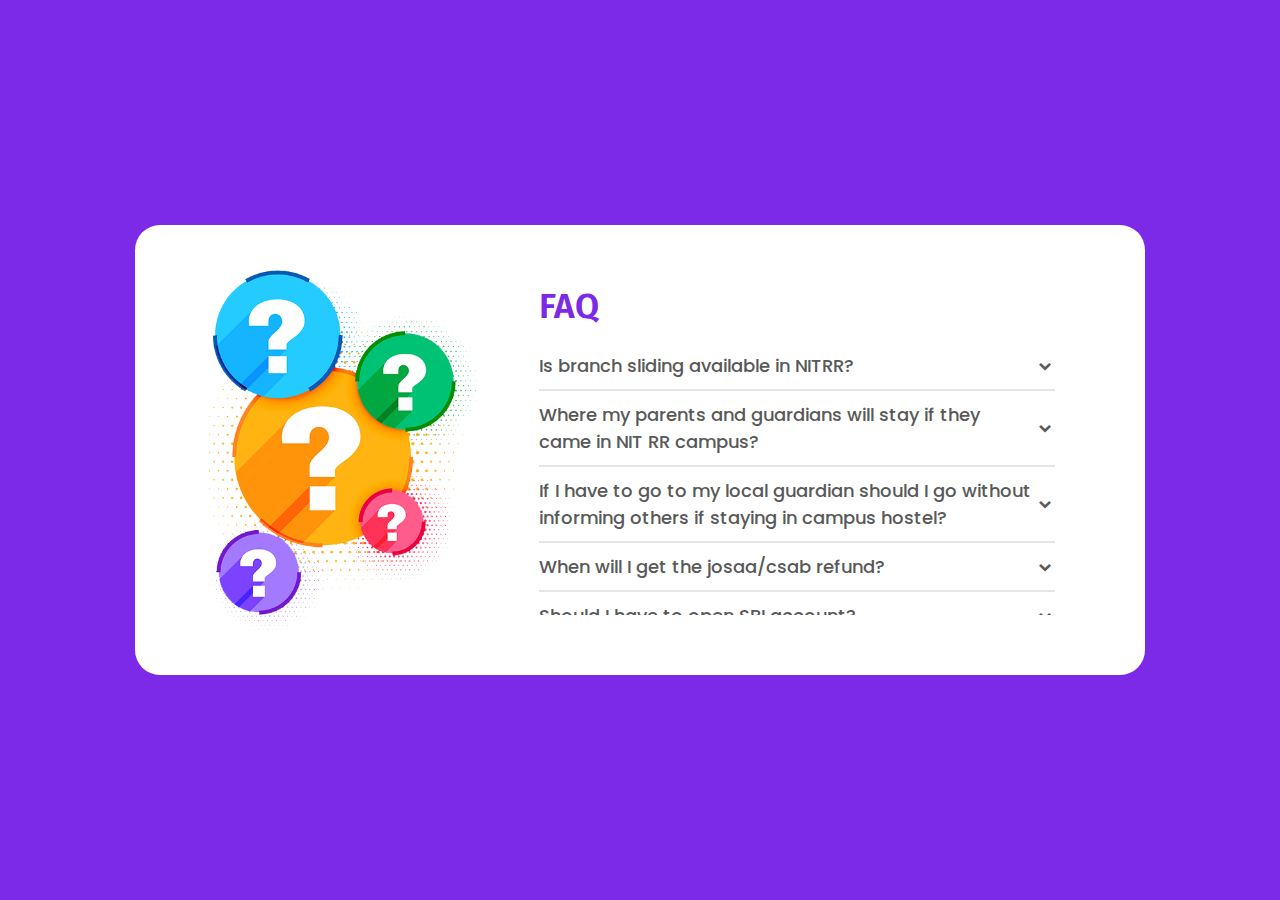
<file: faq.html>
<!DOCTYPE html>
<!-- Designined by CodingLab | www.youtube.com/codinglabyt -->
<html lang="en" dir="ltr">
  <head>
    <meta charset="UTF-8">
    <title> Responsive FAQ Accordion | CodingLab </title>
    <link rel="stylesheet" href="style.css">
    <!-- Boxicons CDN Link -->
    <link href='https://unpkg.com/boxicons@2.0.7/css/boxicons.min.css' rel='stylesheet'>
    <meta name="viewport" content="width=device-width, initial-scale=1.0">
   </head>
<body>
  <div class="accordion">
    <div class="image-box">
      <img src="mainImg.png" alt="">
    </div>
    <div class="accordion-text">
      <div class="title">FAQ</div>
    <ul class="faq-text">
      <li>
        <div class="question-arrow">
          <span class="question">Is branch sliding  available in NITRR?
          </span>
          <i class="bx bxs-chevron-down arrow"></i>
        </div>
        <p>No ,the sliding was available till last year but from now onwards there is no branch sliding in NITRR.
        </p>
        <span class="line"></span>
      </li>
      <li>
        <div class="question-arrow">
          <span class="question">Where my parents and guardians will stay if they came in NIT RR campus?
          </span>
          <i class="bx bxs-chevron-down arrow"></i>
        </div>
        <p> females gaurdian they will stay in the girls hostel by taking permission of the matron /warden.
          Boys guardian will stay in boys hostel with the same procedure as above.
          They will also stay in the guest house in the campus if it is available.
          </p>
        <span class="line"></span>
      </li>
      <li>
        <div class="question-arrow">
          <span class="question"> If I have to go to my local guardian should I go without informing others if staying in campus hostel?
          </span>
          <i class="bx bxs-chevron-down arrow"></i>
        </div>
        <p> you can only go to local gaurdian house if it is mentioned in your MIS or you had fill the form with their address otherwise it is not permitted.
        </p>
        <span class="line"></span>
      </li>
      <li>
        <div class="question-arrow">
          <span class="question">When will I get the josaa/csab refund?
          </span>
          <i class="bx bxs-chevron-down arrow"></i>
        </div>
        <p>When will I get the josaa/csab refund?
        </p>
        <span class="line"></span>
      </li>
      <li>
        <div class="question-arrow">
          <span class="question">Should I have to open SBI account?
          </span>
          <i class="bx bxs-chevron-down arrow"></i>
        </div>
        <p> it's not compulsory to open it but as NITRr has SBI as it's official partner so it is advisable to open SBI account for hostel/ others refunds.</p>
        <span class="line"></span>
      </li>
    </ul>
    </div>
  </div>


  <script>
    let li = document.querySelectorAll(".faq-text li");
    for (var i = 0; i < li.length; i++) {
      li[i].addEventListener("click", (e)=>{
        let clickedLi;
        if(e.target.classList.contains("question-arrow")){
          clickedLi = e.target.parentElement;
        }else{
          clickedLi = e.target.parentElement.parentElement;
        }
       clickedLi.classList.toggle("showAnswer");
      });
    }
  </script>

</body>
</html>
</file>
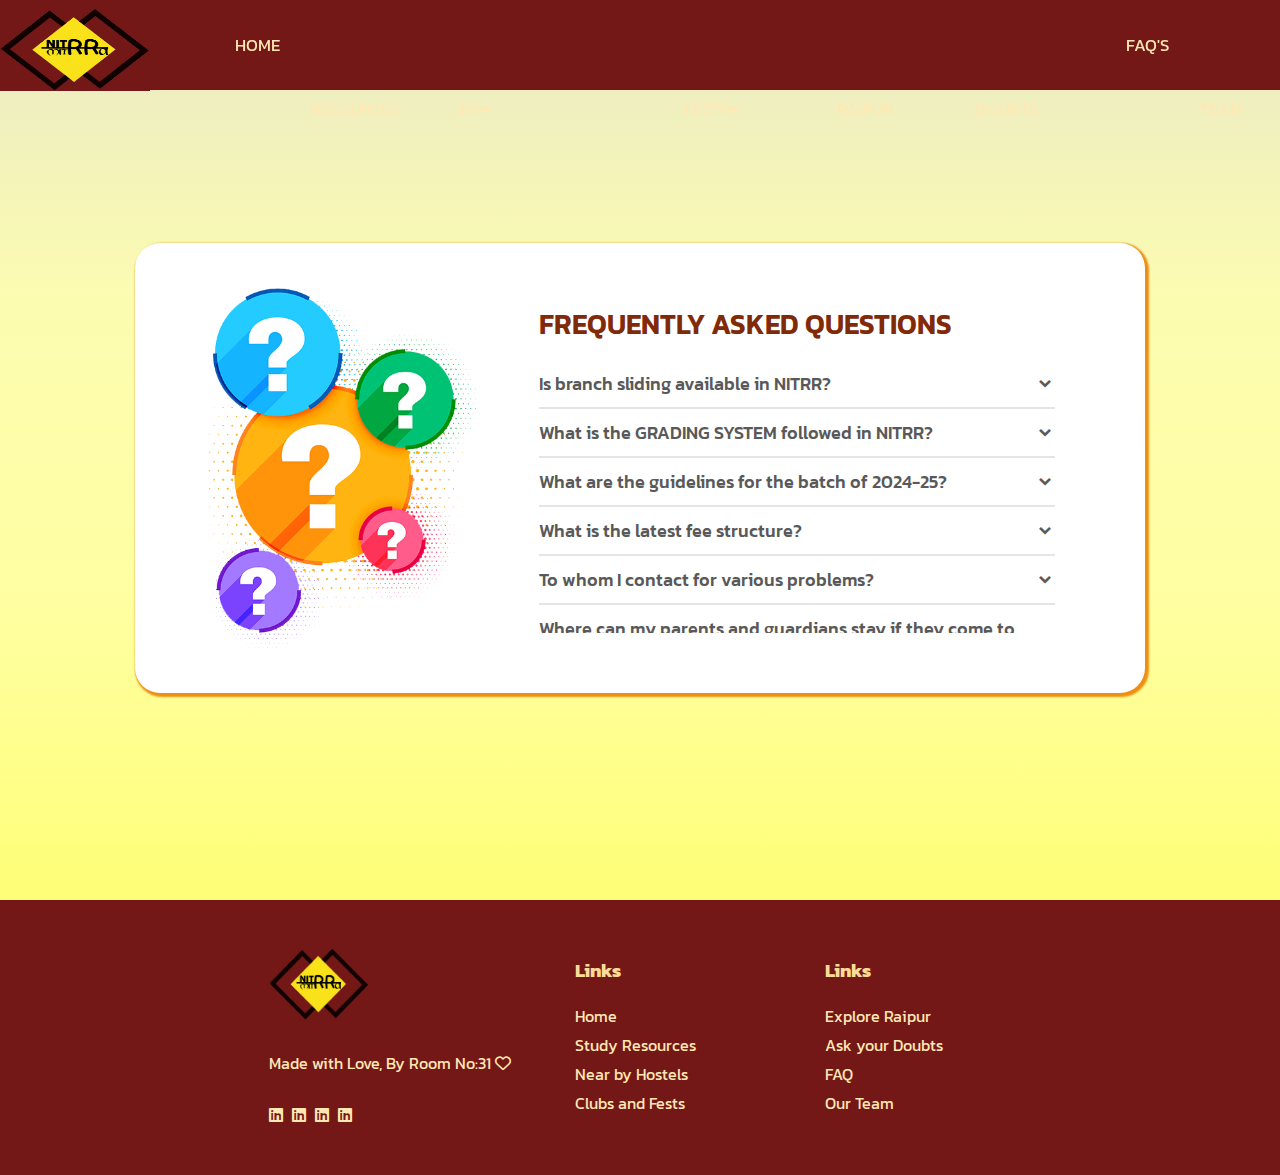
<file: faqindex.html>
<!DOCTYPE html>

<html lang="en" dir="ltr">
  <head>
    <!-- Google tag (gtag.js) -->
<script async src="https://www.googletagmanager.com/gtag/js?id=G-4NH5QJHX6G"></script>
<script>
  window.dataLayer = window.dataLayer || [];
  function gtag(){dataLayer.push(arguments);}
  gtag('js', new Date());

  gtag('config', 'G-4NH5QJHX6G');
</script>
    <meta charset="UTF-8">
    <title>  FAQ </title>
    <link rel="stylesheet" href="faqstyle.css">
    <!-- Boxicons CDN Link -->
    <link href='https://unpkg.com/boxicons@2.0.7/css/boxicons.min.css' rel='stylesheet'>
    <meta name="viewport" content="width=device-width, initial-scale=1.0">
    <link rel="stylesheet" href="https://cdnjs.cloudflare.com/ajax/libs/font-awesome/5.14.0/css/all.min.css">
    <link rel="stylesheet" href="navbar2.css">
    <style> @import url('https://fonts.googleapis.com/css2?family=Kanit:ital,wght@0,100;0,200;0,300;0,400;0,500;0,600;0,700;0,800;0,900;1,100;1,200;1,300;1,400;1,500;1,600;1,700;1,800;1,900&display=swap');</style>
  
    <link rel="stylesheet" href="footer.css">
    <link rel="shortcut icon" href="images/logo3.png" type="image/x-icon">
    <!----- FONT AWESOME CSS FOR ICONS FONTS ------>
    <link rel="stylesheet" href="https://cdnjs.cloudflare.com/ajax/libs/font-awesome/6.2.0/css/all.min.css">
  
  </head>
<body>
  <div class="navigate">
    <header >
        <div class="container3">
            <nav>
                <div class="menu-icons">
                   <i class="fas fa-bars"></i>
                   <i class="fas fa-times"></i>
                </div>
               
                <a href="index.html" class="logo"> <img class="ok" src="images/logo3.png" alt="" srcset="width= 20%"></a>
                <ul class="nav-list">
                    <li>
                        <a href="index.html">Home</a>
                    </li>
                    <li>
                        <a href="studyresources.html">Study Resources</a>
                        <!-- <ul class="sub-menu">
                            <li>
                                <a href="studyresources.html">Youtube Channels and Study Tips</a>
                            </li>
                           
                        </ul> -->
                    </li>
                    <li>
                        <a href="#">Hostels and Mess Near By<i class="fas fa-caret-down"></i></a>
                        
                            
                            <ul class="sub-menu">
                                <li>
                                    <a href="girlshostel.html">Girls Hostels</a>
                                </li>
                                <li>
                                    <a href="boyshostel.html">Boys Hostels</a>
                                </li>
                                <li>
                                    <a href="mess.html">Mess Facilities</a>
                                </li>
                                </ul>
                        
                    </li>
                    <li>
                      <a href="#">Clubs and Fests<i class="fas fa-caret-down"></i>
                         
                      </a>
                      <ul class="sub-menu">
                          <li>
                              <a href="club.html">Clubs</a>
                          </li>
                          <li>
                              <a href="fests.html">Fests</a>
                          </li>
                      </ul>
                          </li>
                            <li>
                                <a href="tourist_att.html">Explore Raipur</a>
                            </li>
                        <!-- </ul> -->
                    </li>
                    <li>
                        <a href="queryform.html">Ask Your Doubts</a>
                    </li>
                    <li>
                        <a href="faqindex.html">FAQ's</a>
                    </li>
                    <li>
                        <a href="team.html">Our Team</a>
                    </li>
                   
                </ul>
                
            </nav>
        </div>
    </header>
</div>


    <script src="navbar2.js"></script>
  <section class="Faq">
  <div class="accordion">
    <div class="image-box">
      <img src="images/faqmainImg.png" alt="">
    </div>
    <div class="accordion-text">
      <div class="title">FREQUENTLY ASKED QUESTIONS</div>
    <ul class="faq-text">
      <li>
        <div class="question-arrow">
          <span class="question">Is branch sliding available in NITRR?
          </span>
          <i class="bx bxs-chevron-down arrow"></i>
        </div>
        <p>No ,the sliding was available till last year but from now onwards there is no branch sliding in NITRR.
        </p>
        <span class="line"></span>
      </li>
      <li>
        <div class="question-arrow">
          <span class="question">What is the GRADING SYSTEM followed in NITRR?
          </span>
          <i class="bx bxs-chevron-down arrow"></i>
        </div>
        <p><a href="grading_system[1].pdf" target="_blank">Grading System PDF </a>
        </p>
        <span class="line"></span>
      </li>

            <li>
        <div class="question-arrow">
          <span class="question">What are the guidelines for the batch of 2024-25?
          </span>
          <i class="bx bxs-chevron-down arrow"></i>
        </div>
        <p><a href="information bulletin.pdf" target="_blank">Information Bulletin PDF </a>
        </p>
        <span class="line"></span>
      </li>


            <li>
        <div class="question-arrow">
          <span class="question">What is the latest fee structure?
          </span>
          <i class="bx bxs-chevron-down arrow"></i>
        </div>
        <p><a href="Fee Structure 2024-25 (1).pdf" target="_blank">Fee Structure PDF </a>
        </p>
        <span class="line"></span>
      </li>


      
      <li>
        <div class="question-arrow">
          <span class="question">To whom I contact for various problems?
          </span>
          <i class="bx bxs-chevron-down arrow"></i>
        </div>
        <p><a href="Important Numbers.pdf" target="_blank">Contact Details PDF</a>
        </p>
        <span class="line"></span>
      </li>
      <li>
        <div class="question-arrow">
          <span class="question">Where can my parents and guardians stay if they come to NITRR campus?
          </span>
          <i class="bx bxs-chevron-down arrow"></i>
        </div>
        <p> Females guardian- they will stay in the girls hostel by taking permission of the matron /warden.
          Males guardian- They will stay in boys hostel with the same procedure as above.
          They can also stay in the guest house in the campus if rooms are available.
          </p>
        <span class="line"></span>
      </li>
      <li>
        <div class="question-arrow">
          <span class="question"> If I have to go to my local guardian should I go without informing others if staying in campus hostel?
          </span>
          <i class="bx bxs-chevron-down arrow"></i>
        </div>
        <p> You can only go to local guardian house if it is mentioned in your MIS or you had fill the form with their address otherwise it is not permitted.
        </p>
        <span class="line"></span>
      </li>
      <li>
        <div class="question-arrow">
          <span class="question">When will I get the josaa/csab refund?
          </span>
          <i class="bx bxs-chevron-down arrow"></i>
        </div>
        <p>Processing of refund takes time, for more information contact student section.
        </p>
        <span class="line"></span>
      </li>
      <li>
        <div class="question-arrow">
          <span class="question">Do I have to open SBI account?
          </span>
          <i class="bx bxs-chevron-down arrow"></i>
        </div>
        <p> It's not compulsory to open it but as NITRR has SBI as its official partner so it is advisable to open SBI account for hostel/ others refunds.</p>
        <span class="line"></span>
      </li>
      <li>
        <div class="question-arrow">
          <span class="question">Where are the stationary shops from which I can purchase all the daily things?
          </span>
          <i class="bx bxs-chevron-down arrow"></i>
        </div>
        <p> You can find many shops in Kota which is just opposite of Saraswati Nagar railway station.</p>
        <span class="line"></span>
      </li>
      <li>
        <div class="question-arrow">
          <span class="question">Where can I get all the Engineering Graphics materials?
          </span>
          <i class="bx bxs-chevron-down arrow"></i>
        </div>
        <p> You can get or purchase it from Seniors, in cheap prices.</p>
        <span class="line"></span>
      </li>
      <li>
        <div class="question-arrow">
          <span class="question">In which subject calculator is allowed?
          </span>
          <i class="bx bxs-chevron-down arrow"></i>
        </div>
        <p>In all subjects except Maths, calculator is allowed.</p>
        <span class="line"></span>
      </li>

      <li>
        <div class="question-arrow">
          <span class="question">What are the various domains in a club at NITRR?
          </span>
          <i class="bx bxs-chevron-down arrow"></i>
        </div>
        <p> 

1. Documentation: Writing reports on events, letters,  captions for social media posts, brochure for sponsorship approaches, scripts for events
2.    Event Management - Overall coordination for smooth conduct of events.
3. Sponsorship - Must have a vehicle and good communication skills to approach sponsors for funding 
4. PR and Marketing - For announcing and publicity of the various activities organised by the clubs and committes in public interest to gather audience for attending the events.
5.  Tech- For developing and maintaining technical requirements for a club such as making websites and other tech products as per the events.
6. Video Editing - For editing the videos for publishing in social platforms and websites.

Other domains are also there as per the expertise required for club specific activities.</p>
        <span class="line"></span>
      </li>





      
    </ul>
    </div>
  </div>
</section>

  <script>
    let li = document.querySelectorAll(".faq-text li");
    for (var i = 0; i < li.length; i++) {
      li[i].addEventListener("click", (e)=>{
        let clickedLi;
        if(e.target.classList.contains("question-arrow")){
          clickedLi = e.target.parentElement;
        }else{
          clickedLi = e.target.parentElement.parentElement;
        }
       clickedLi.classList.toggle("showAnswer");
      });
    }
  </script>
  <section class="foot">
    <footer>
       <div class="container">
           <div class="row">
                 <div class="col" id="company">
                     <img src="images/logo3.png" alt="" class="logo">
                     
                     <p>
                       Made with Love, By Room No:31 <i class="fa-regular fa-heart"></i>
                     </p>
                    
                     <div class="social">
                      <a href="https://www.linkedin.com/in/mansi-chandrakar-85494a2a9?utm_source=share&utm_campaign=share_via&utm_content=profile&utm_medium=android_app"><i class="fab fa-linkedin"></i></a>
                      <a href="https://www.linkedin.com/in/shikha-yadav-3830902b1?utm_source=share&utm_campaign=share_via&utm_content=profile&utm_medium=android_app"><i class="fab fa-linkedin"></i></a>
                      <a href="https://www.linkedin.com/in/mokshda-bhatt-7878b5288?utm_source=share&utm_campaign=share_via&utm_content=profile&utm_medium=android_app"><i class="fab fa-linkedin"></i></a>
                     <a href="https://www.linkedin.com/in/rubeena-roy-318b69279?utm_source=share&utm_campaign=share_via&utm_content=profile&utm_medium=android_app"><i class="fab fa-linkedin"></i></a>
                     </div>
                 </div>


                 <div class="col" id="services">
                    <h3>Links</h3>
                    <div class="links">
                       <a href="index.html">Home</a>
                       <a href="studyresources.html">Study Resources</a>
                       <a href="girlshostel.html">Near by Hostels</a>
                       <a href="fests.html">Clubs and Fests</a>
                    </div>
                 </div>

                 <div class="col" id="useful-links">
                    <h3>Links</h3>
                    <div class="links">
                       <!-- <a href="#">Subject Guidance</a> -->
                       <a href="tourist_att.html">Explore Raipur</a>
                       <a href="queryform.html"> Ask your Doubts</a>
                       <a href="faqindex.html">FAQ</a>
                       <a href="team.html">Our Team</a>
                    </div>
                 </div>
           </div>

          

       </div>
    </footer>
   </section>
</body>
</html>
</file>
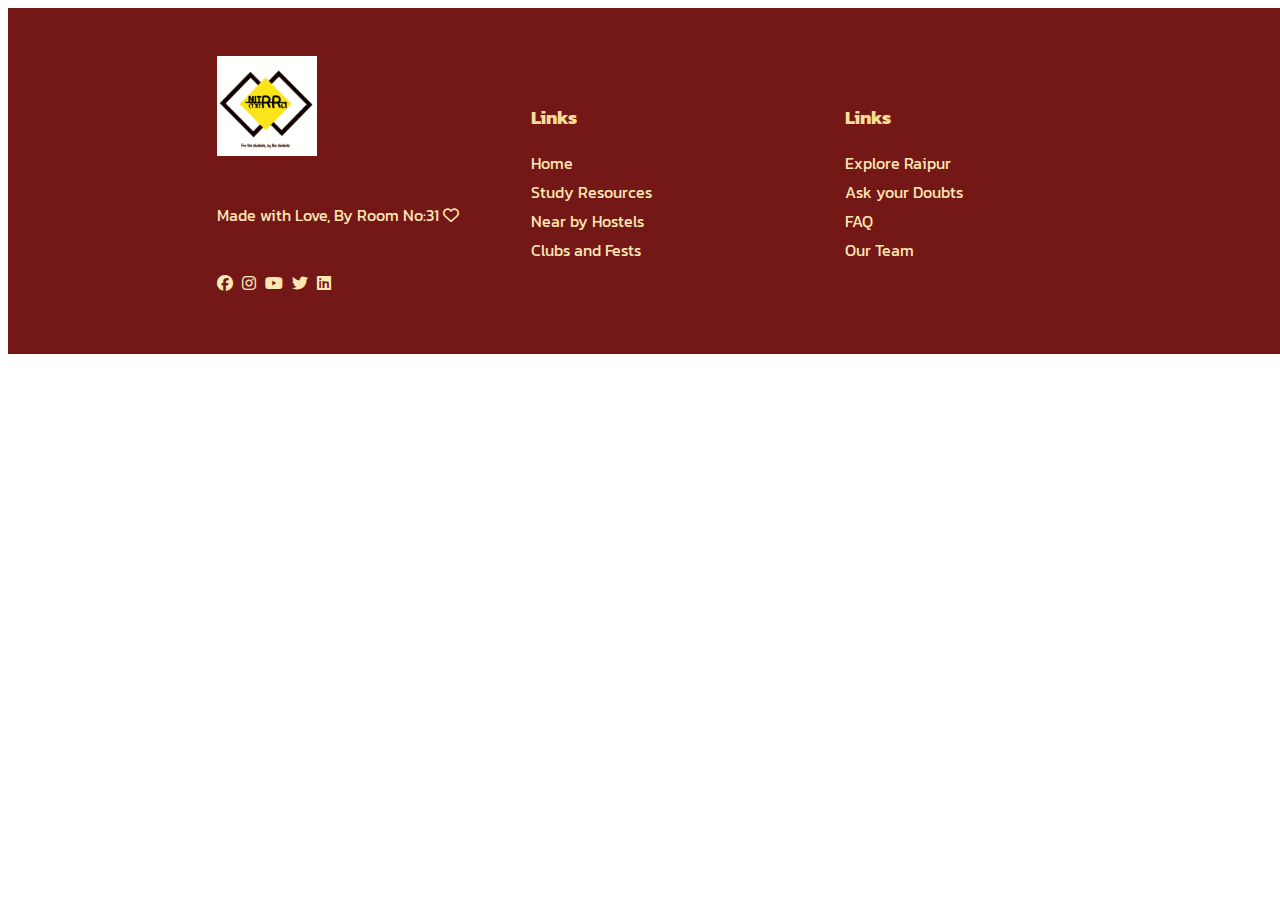
<file: footer.html>
<!DOCTYPE html>
<html lang="en">
<head>
    <meta charset="UTF-8">
    <meta http-equiv="X-UA-Compatible" content="IE=edge">
    <meta name="viewport" content="width=device-width, initial-scale=1.0">
    <title>Responsive Footer HTML & CSS</title>

    <link rel="stylesheet" href="footer.css">
    
    <!----- FONT AWESOME CSS FOR ICONS FONTS ------>
    <link rel="stylesheet" href="https://cdnjs.cloudflare.com/ajax/libs/font-awesome/6.2.0/css/all.min.css">
    <style> @import url('https://fonts.googleapis.com/css2?family=Kanit:ital,wght@0,100;0,200;0,300;0,400;0,500;0,600;0,700;0,800;0,900;1,100;1,200;1,300;1,400;1,500;1,600;1,700;1,800;1,900&display=swap');</style>

</head>
<body>
    <section class="foot">
     <footer>
        <div class="container">
            <div class="row">
                  <div class="col" id="company">
                      <img src="images/logo.png" alt="" class="logo">
                      
                      <p>
                        Made with Love, By Room No:31 <i class="fa-regular fa-heart"></i>
                      </p>
                     
                      <div class="social">
                        <a href="#"><i class="fab fa-facebook"></i></a>
                        <a href="#"><i class="fab fa-instagram"></i></a>
                        <a href="#"><i class="fab fa-youtube"></i></a>
                        <a href="#"><i class="fab fa-twitter"></i></a>
                        <a href="#"><i class="fab fa-linkedin"></i></a>
                      </div>
                  </div>


                  <div class="col" id="services">
                     <h3>Links</h3>
                     <div class="links">
                        <a href="#">Home</a>
                        <a href="#">Study Resources</a>
                        <a href="#">Near by Hostels</a>
                        <a href="#">Clubs and Fests</a>
                     </div>
                  </div>

                  <div class="col" id="useful-links">
                     <h3>Links</h3>
                     <div class="links">
                        <!-- <a href="#">Subject Guidance</a> -->
                        <a href="#">Explore Raipur</a>
                        <a href="#"> Ask your Doubts</a>
                        <a href="#">FAQ</a>
                        <a href="#">Our Team</a>
                     </div>
                  </div>

                  <!-- <div class="col" id="contact">
                      <h3>Contact</h3>
                      <div class="contact-details">
                         <i class="fa fa-location"></i>
                         <p>FF-42, Procube Avenue, <br> NY, USA</p>
                      </div>
                      <div class="contact-details">
                         <i class="fa fa-phone"></i>
                         <p>+1-8755856858</p>
                      </div>
                  </div> -->
            </div>

            <!-- <div class="row">
                  <div class="form">
                    <form action="">
                        <input type="text" placeholder="Email here...">
                        <button><i class="fa fa-paper-plane"></i></button>
                    </form>
                  </div>
            </div> -->

        </div>
     </footer>
    </section>
</body>
</html>
</file>
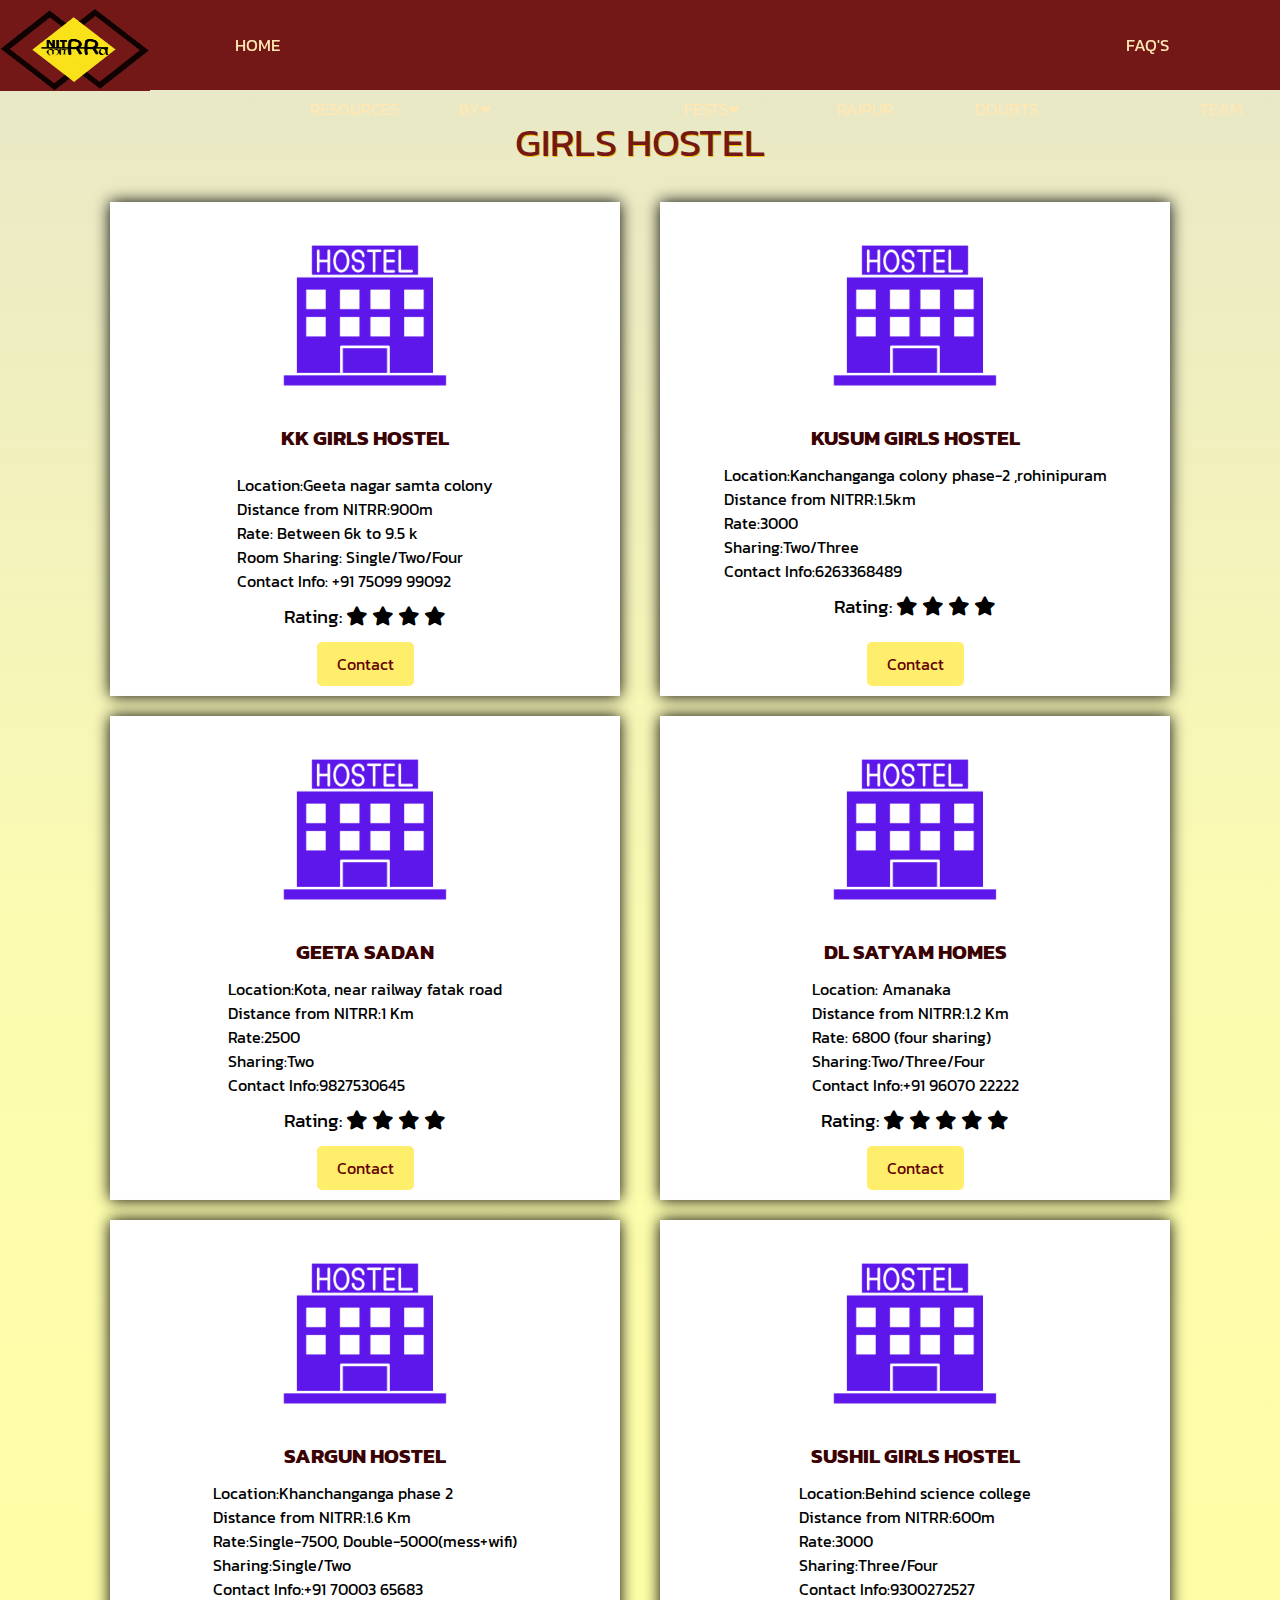
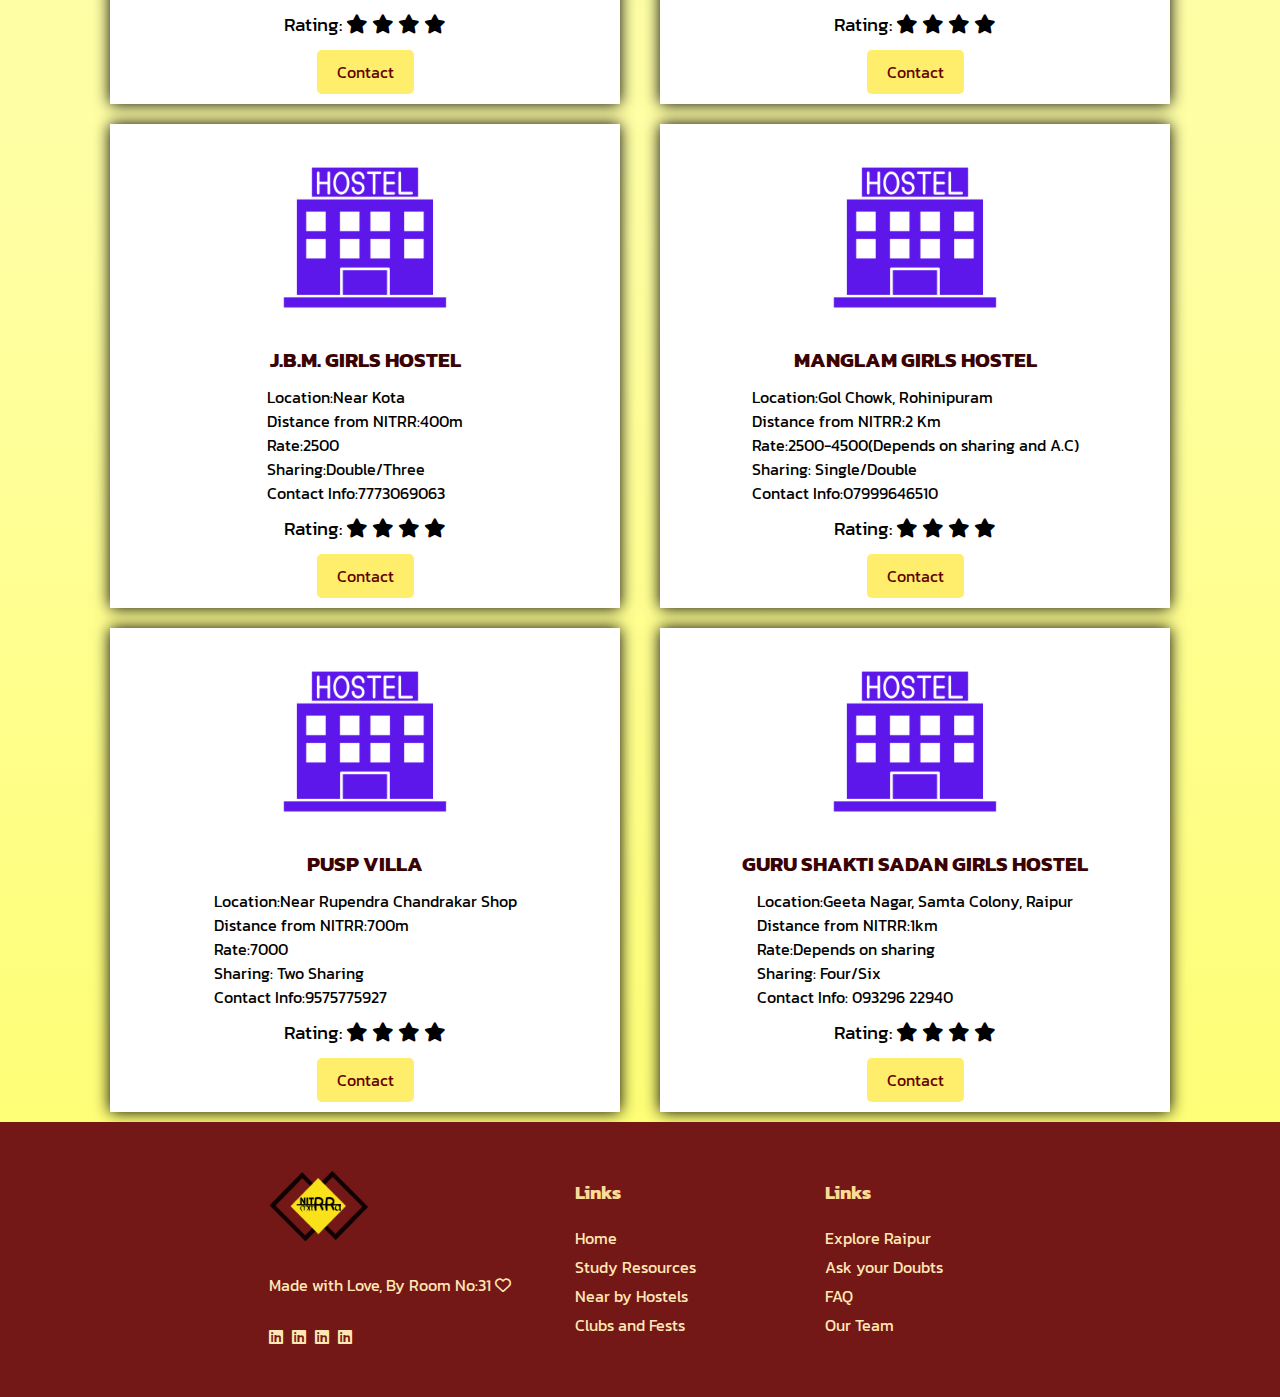
<file: girlshostel.html>
<!DOCTYPE html>
<html lang="en">
<head>
<!-- Google tag (gtag.js) -->
<script async src="https://www.googletagmanager.com/gtag/js?id=G-4NH5QJHX6G"></script>
<script>
  window.dataLayer = window.dataLayer || [];
  function gtag(){dataLayer.push(arguments);}
  gtag('js', new Date());

  gtag('config', 'G-4NH5QJHX6G');
</script>
    <meta charset="UTF-8">
    <meta name="viewport" content="width=device-width, initial-scale=1.0">
    <style>
        @import url('https://fonts.googleapis.com/css2?family=Kanit:ital,wght@0,100;0,200;0,300;0,400;0,500;0,600;0,700;0,800;0,900;1,100;1,200;1,300;1,400;1,500;1,600;1,700;1,800;1,900&display=swap');
        </style>
      <link rel="stylesheet" href="hostel.css" />
      <link rel="stylesheet" href="footer.css" />
      <link rel="stylesheet" href="navbar2.css">
      <link rel="stylesheet" href="https://cdnjs.cloudflare.com/ajax/libs/font-awesome/4.7.0/css/font-awesome.min.css">
      <link rel="preconnect" href="https://fonts.googleapis.com">
      <link rel="stylesheet" href="https://cdnjs.cloudflare.com/ajax/libs/font-awesome/6.2.0/css/all.min.css">
  <link rel="preconnect" href="https://fonts.gstatic.com" crossorigin>
  <link href="https://fonts.googleapis.com/css2?family=Kanit:ital,wght@0,100;0,200;0,300;0,400;0,500;0,600;0,700;0,800;0,900;1,100;1,200;1,300;1,400;1,500;1,600;1,700;1,800;1,900&display=swap" rel="stylesheet">
    <title>GIRLS HOSTELS</title>
    <link rel="shortcut icon" href="images/logo3.png" type="image/x-icon">
</head>
<body>
  
    <!-- NAVIGATION -->

    <div class="navigate">
        <header >
            <div class="container3">
                <nav>
                    <div class="menu-icons">
                       <i class="fas fa-bars"></i>
                       <i class="fas fa-times"></i>
                    </div>
                   
                    <a href="index.html" class="logo"> <img class="ok" src="images/logo3.png" alt="" srcset="width= 20%"></a>
                    <ul class="nav-list">
                        <li>
                            <a href="index.html">Home</a>
                        </li>
                        <li>
                            <a href="studyresources.html">Study Resources </a>
                            <!-- <ul class="sub-menu">
                                <li>
                                    <a href="studyresources.html">Youtube Channels and Study Tips</a>
                                </li>
                               
                            </ul> -->
                        </li>
                        <li>
                            <a href="#">Hostels and Mess Near By<i class="fas fa-caret-down"></i></a>
                            
                                
                                <ul class="sub-menu">
                                    <li>
                                        <a href="girlshostel.html">Girls Hostels</a>
                                    </li>
                                    <li>
                                        <a href="boyshostel.html">Boys Hostels</a>
                                    </li>
                                    <li>
                                        <a href="mess.html">Mess Facilities</a>
                                    </li>
                                    </ul>
                            
                        </li>
                        <li>
                            <a href="#">Clubs and Fests<i class="fas fa-caret-down"></i>
                               
                            </a>
                            <ul class="sub-menu">
                                <li>
                                    <a href="club.html">Clubs</a>
                                </li>
                                <li>
                                    <a href="fests.html">Fests</a>
                                </li>
                            </ul>
                                </li>
                                <li>
                                    <a href="tourist_att.html">Explore Raipur</a>
                                </li>
                            <!-- </ul> -->
                        </li>
                        <li>
                            <a href="queryform.html">Ask Your Doubts</a>
                        </li>
                        <li>
                            <a href="faqindex.html">FAQ's</a>
                        </li>
                        <li>
                            <a href="team.html">Our Team</a>
                        </li>
                       
                    </ul>
                    
                </nav>
            </div>
        </header>
    </div>
    







    <section class="hostel">
        <div class="container27">
            <div class="girlshostelhead">
                GIRLS HOSTEL
            </div>
            <div class="row">
                <div class="card">
                    <img src="images/GIRLS_HOSTEL_ICON (1).png" alt="">
                    <h4>KK Girls Hostel</h4>
                    <p>
                        <ul>
                            <li>Location:Geeta nagar samta colony </li>
                            <li>Distance from NITRR:900m</li>
                            <li>Rate: Between 6k to 9.5 k</li>
                            <li>Room Sharing: Single/Two/Four </li>
                            <li>Contact Info: +91 75099 99092</li>
                        </ul>
                    </p>
                    <p>Rating: <span class="fa fa-star"></span>
                        <span class="fa fa-star"></span>
                        <span class="fa fa-star"></span>
                        <span class="fa fa-star"></span>
                    </p>
                    <a href="tel:+91 75099 99092" class="btn">Contact</a>
                </div>
                <div class="card">
                    <img src="images/GIRLS_HOSTEL_ICON (1).png" alt="">
                    <h4>Kusum Girls Hostel </h4>
                    <ul>
                        <li>Location:Kanchanganga colony phase-2 ,rohinipuram </li>
                        <li>Distance from NITRR:1.5km</li>
                        <li>Rate:3000</li>
                        <li>Sharing:Two/Three</li>
                        <li>Contact Info:6263368489</li>
                    </ul>
                </p>
                <p>Rating: <span class="fa fa-star"></span>
                    <span class="fa fa-star"></span>
                    <span class="fa fa-star"></span>
                    <span class="fa fa-star"></span>
                </p>
                    <a href="tel:6263368489" class="btn">Contact</a>
                </div>
                <div class="card">
                    <img src="images/GIRLS_HOSTEL_ICON (1).png" alt="">
                    <h4>Geeta Sadan</h4>
                    <ul>
                        <li>Location:Kota, near railway fatak road</li>
                        <li>Distance from NITRR:1 Km</li>
                        <li>Rate:2500</li>
                        <li>Sharing:Two</li>
                        <li>Contact Info:9827530645</li>
                    </ul>
                </p>
                <p>Rating: <span class="fa fa-star"></span>
                    <span class="fa fa-star"></span>
                    <span class="fa fa-star"></span>
                    <span class="fa fa-star"></span>
                </p>
                    <a href="tel:9827530645" class="btn">Contact</a>
                </div>
                <div class="card">
                    <img src="images/GIRLS_HOSTEL_ICON (1).png" alt="">
                    <h4>DL Satyam Homes</h4>
                    <ul>
                        <li>Location: Amanaka</li>
                        <li>Distance from NITRR:1.2 Km</li>
                        <li>Rate: 6800 (four sharing)</li>
                        <li>Sharing:Two/Three/Four</li>
                        <li>Contact Info:+91 96070 22222</li>
                    </ul>
                </p>
                <p>Rating: <span class="fa fa-star"></span>
                    <span class="fa fa-star"></span>
                    <span class="fa fa-star"></span>
                    <span class="fa fa-star"></span>
                    <span class="fa fa-star"></span>
                </p>
                    <a href="tel:+91 96070 22222" class="btn">Contact</a>
                </div>
               
                <div class="card">
                    <img src="images/GIRLS_HOSTEL_ICON (1).png" alt="">
                    <h4>Sargun Hostel</h4>
                    <ul>
                        <li>Location:Khanchanganga phase 2</li>
                        <li>Distance from NITRR:1.6 Km</li>
                        <li>Rate:Single-7500, Double-5000(mess+wifi)</li>
                        <li>Sharing:Single/Two</li>
                        <li>Contact Info:+91 70003 65683</li>
                    </ul>
                </p>
                <p>Rating: <span class="fa fa-star"></span>
                    <span class="fa fa-star"></span>
                    <span class="fa fa-star"></span>
                    <span class="fa fa-star"></span>
                </p>
               
                    <a href="tel:+91 70003 65683" class="btn">Contact</a>
                </div>

                <div class="card">
                    <img src="images/GIRLS_HOSTEL_ICON (1).png" alt="">
                    <h4>Sushil Girls Hostel</h4>
                    <ul>
                        <li>Location:Behind science college </li>
                        <li>Distance from NITRR:600m</li>
                        <li>Rate:3000</li>
                        <li>Sharing:Three/Four</li>
                        <li>Contact Info:9300272527</li>
                    </ul>
                </p>
                <p>Rating: <span class="fa fa-star"></span>
                    <span class="fa fa-star"></span>
                    <span class="fa fa-star"></span>
                    <span class="fa fa-star"></span>
                </p>
               
                    <a href="tel:9300272527" class="btn">Contact</a>
                </div>
             
                <div class="card">
                    <img src="images/GIRLS_HOSTEL_ICON (1).png" alt="">
                    <h4>J.B.M. Girls Hostel</h4>
                    <ul>
                        <li>Location:Near Kota </li>
                        <li>Distance from NITRR:400m</li>
                        <li>Rate:2500</li>
                        <li>Sharing:Double/Three</li>
                        <li>Contact Info:7773069063</li>
                    </ul>
                </p>
                <p>Rating: <span class="fa fa-star"></span>
                    <span class="fa fa-star"></span>
                    <span class="fa fa-star"></span>
                    <span class="fa fa-star"></span>
                </p>
               
                    <a href="tel:7773069063" class="btn">Contact</a>
                </div>
                <div class="card">
                    <img src="images/GIRLS_HOSTEL_ICON (1).png" alt="">
                    <h4>Manglam Girls Hostel</h4>
                    <ul>
                        <li>Location:Gol Chowk, Rohinipuram </li>
                        <li>Distance from NITRR:2 Km</li>
                        <li>Rate:2500-4500(Depends on sharing and A.C)</li>
                        <li>Sharing: Single/Double</li>
                        <li>Contact Info:07999646510</li>
                    </ul>
                </p>
                <p>Rating: <span class="fa fa-star"></span>
                    <span class="fa fa-star"></span>
                    <span class="fa fa-star"></span>
                    <span class="fa fa-star"></span>
                </p>
               
                    <a href="tel:07999646510" class="btn">Contact</a>
                </div>
 <div class="card">
                    <img src="images/GIRLS_HOSTEL_ICON (1).png" alt="">
                    <h4>Pusp Villa</h4>
                    <ul>
                        <li>Location:Near Rupendra Chandrakar Shop </li>
                        <li>Distance from NITRR:700m</li>
                        <li>Rate:7000</li>
                        <li>Sharing: Two Sharing </li>
                        <li>Contact Info:9575775927 </li>
                    </ul>
                </p>
                <p>Rating: <span class="fa fa-star"></span>
                    <span class="fa fa-star"></span>
                    <span class="fa fa-star"></span>
                    <span class="fa fa-star"></span>
                </p>
               
                    <a href="tel:9575775927" class="btn">Contact</a>
                </div>

                 <div class="card">
                    <img src="images/GIRLS_HOSTEL_ICON (1).png" alt="">
                    <h4>Guru Shakti Sadan Girls Hostel</h4>
                    <ul>
                        <li>Location:Geeta Nagar, Samta Colony, Raipur</li>
                        <li>Distance from NITRR:1km</li>
                        <li>Rate:Depends on sharing</li>
                        <li>Sharing: Four/Six </li>
                        <li>Contact Info:  093296 22940 </li>
                    </ul>
                </p>
                <p>Rating: <span class="fa fa-star"></span>
                    <span class="fa fa-star"></span>
                    <span class="fa fa-star"></span>
                    <span class="fa fa-star"></span>
                </p>
               
                    <a href="tel: 093296 22940" class="btn">Contact</a>
                </div>



                
    </section>




        <!-- footer -->
        <section class="foot">
            <footer>
               <div class="container">
                   <div class="row">
                         <div class="col" id="company">
                             <img src="images/logo3.png" alt="" class="logo">
                             
                             <p>
                               Made with Love, By Room No:31 <i class="fa-regular fa-heart"></i>
                             </p>
                            
                             <div class="social">
                                <a href="https://www.linkedin.com/in/mansi-chandrakar-85494a2a9?utm_source=share&utm_campaign=share_via&utm_content=profile&utm_medium=android_app"><i class="fab fa-linkedin"></i></a>
                                <a href="https://www.linkedin.com/in/shikha-yadav-3830902b1?utm_source=share&utm_campaign=share_via&utm_content=profile&utm_medium=android_app"><i class="fab fa-linkedin"></i></a>
                                <a href="https://www.linkedin.com/in/mokshda-bhatt-7878b5288?utm_source=share&utm_campaign=share_via&utm_content=profile&utm_medium=android_app"><i class="fab fa-linkedin"></i></a>
                               <a href="https://www.linkedin.com/in/rubeena-roy-318b69279?utm_source=share&utm_campaign=share_via&utm_content=profile&utm_medium=android_app"><i class="fab fa-linkedin"></i></a>
                             </div>
                         </div>
       
       
                         <div class="col" id="services">
                            <h3>Links</h3>
                            <div class="links">
                               <a href="index.html">Home</a>
                               <a href="studyresources.html">Study Resources</a>
                               <a href="girlshostel.html">Near by Hostels</a>
                               <a href="club.html">Clubs and Fests</a>
                            </div>
                         </div>
       
                         <div class="col" id="useful-links">
                            <h3>Links</h3>
                            <div class="links">
                               <!-- <a href="#">Subject Guidance</a> -->
                               <a href="tourist_att.html">Explore Raipur</a>
                               <a href="queryform.html"> Ask your Doubts</a>
                               <a href="faqindex.html">FAQ</a>
                               <a href="team.html">Our Team</a>
                            </div>
                         </div>
       
                         <!-- <div class="col" id="contact">
                             <h3>Contact</h3>
                             <div class="contact-details">
                                <i class="fa fa-location"></i>
                                <p>FF-42, Procube Avenue, <br> NY, USA</p>
                             </div>
                             <div class="contact-details">
                                <i class="fa fa-phone"></i>
                                <p>+1-8755856858</p>
                             </div>
                         </div> -->
                   </div>
       
                   <!-- <div class="row">
                         <div class="form">
                           <form action="">
                               <input type="text" placeholder="Email here...">
                               <button><i class="fa fa-paper-plane"></i></button>
                           </form>
                         </div>
                   </div> -->
       
               </div>
            </footer>
           </section>

           <script src="navbar2.js"></script>
</body>
</html>
</file>
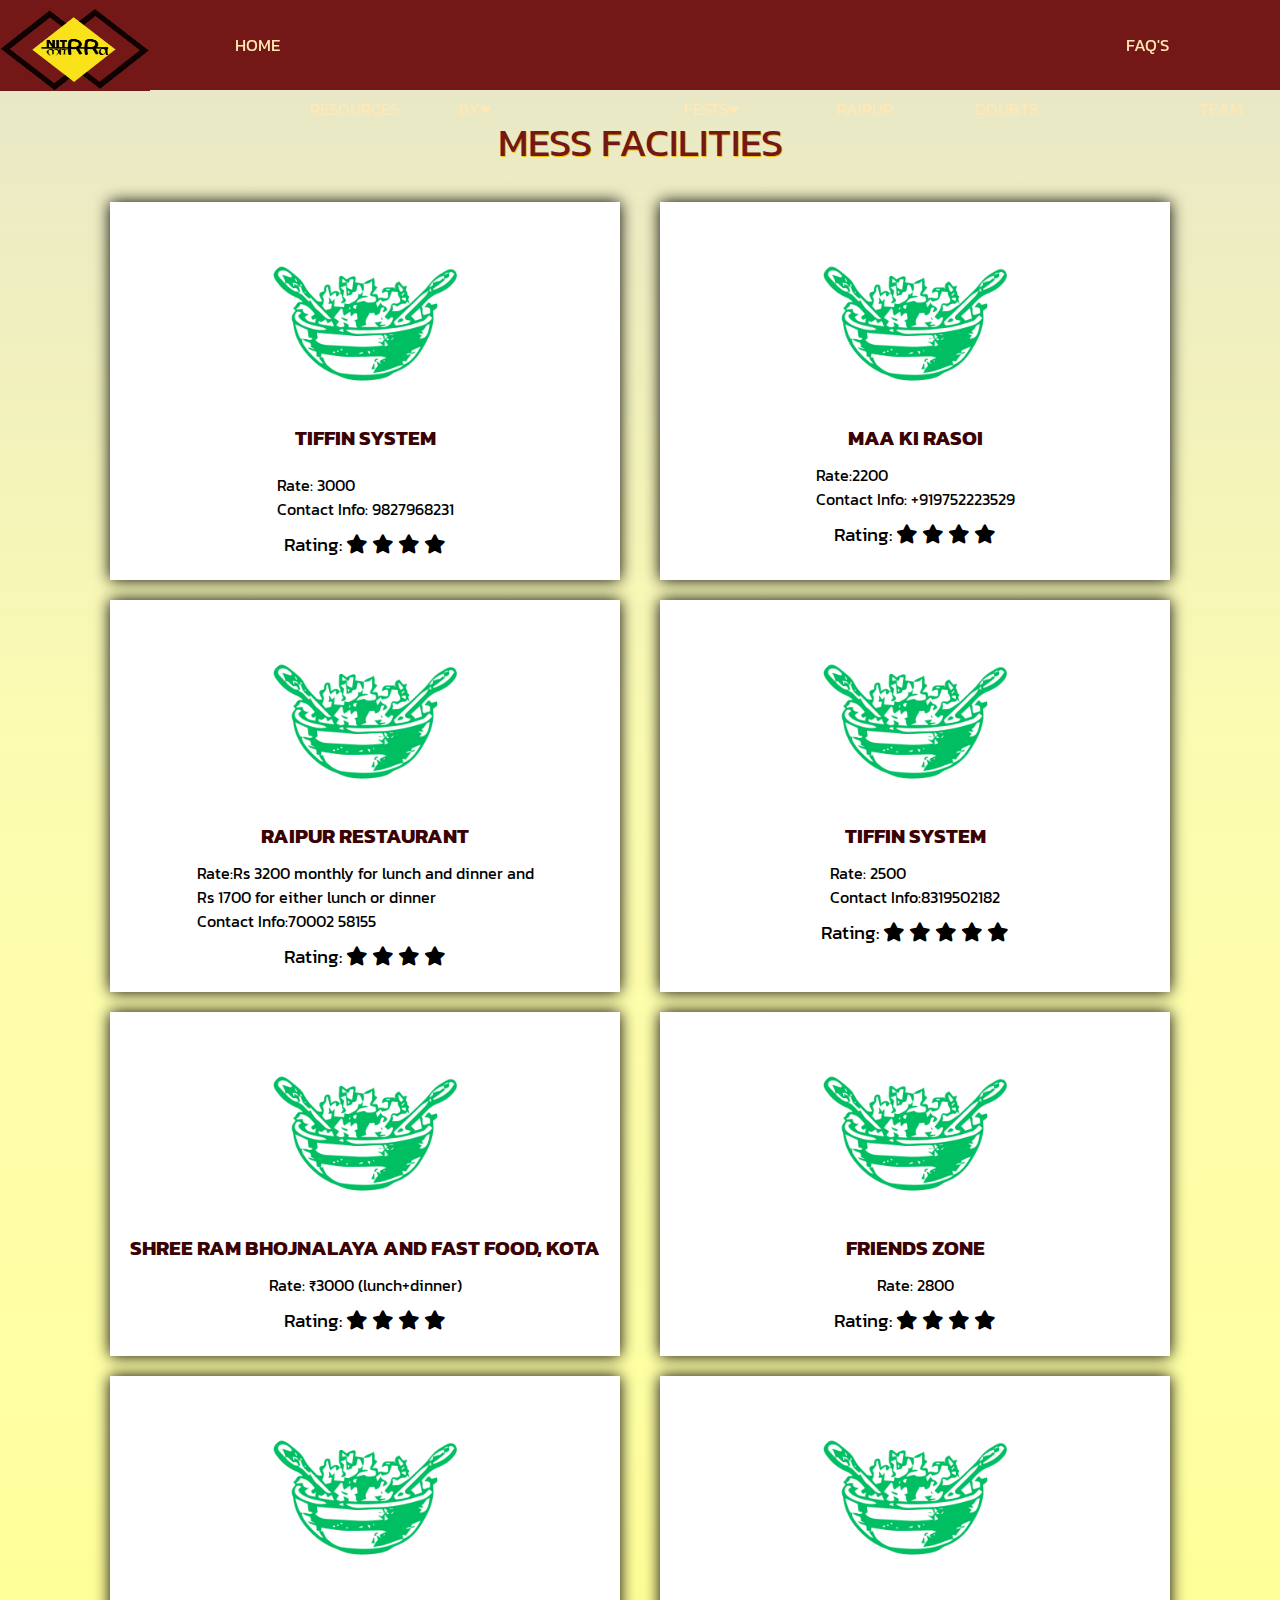
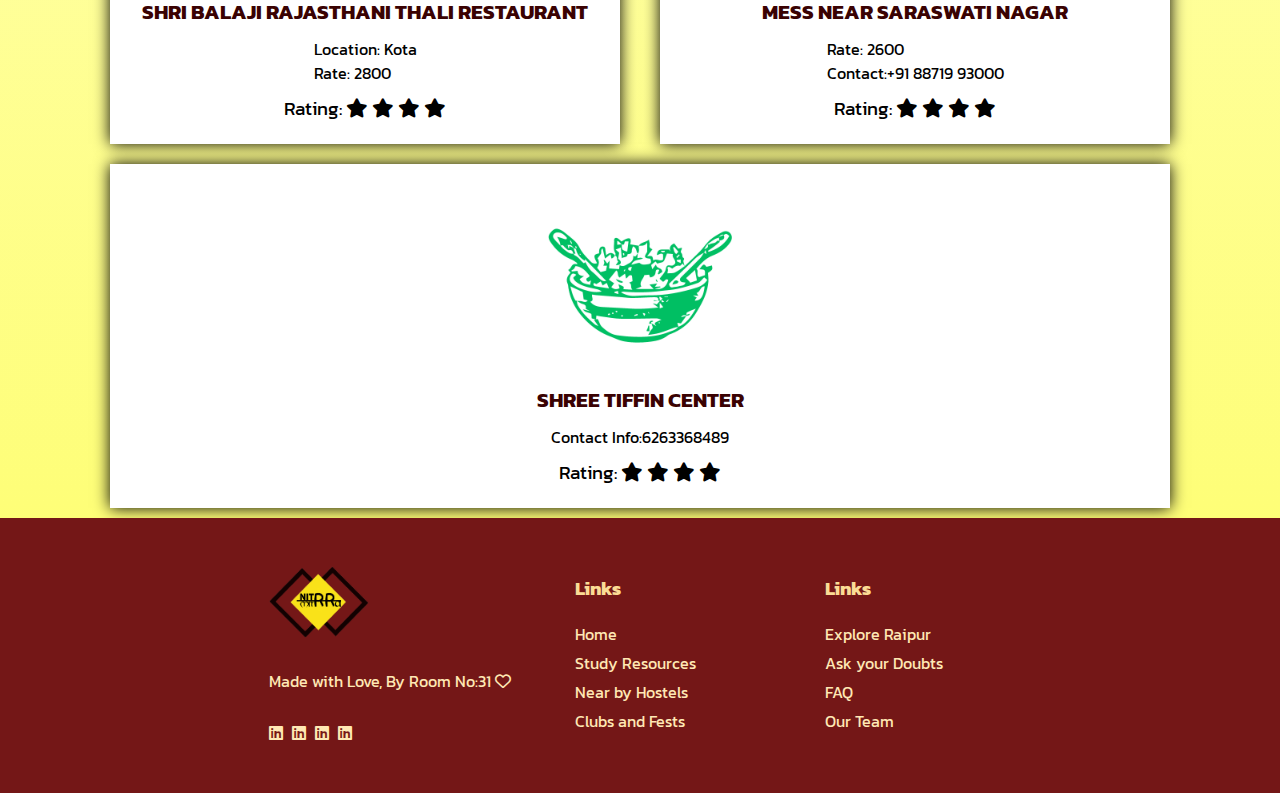
<file: mess.html>
<!DOCTYPE html>
<html lang="en">
<head>
    <!-- Google tag (gtag.js) -->
<script async src="https://www.googletagmanager.com/gtag/js?id=G-4NH5QJHX6G"></script>
<script>
  window.dataLayer = window.dataLayer || [];
  function gtag(){dataLayer.push(arguments);}
  gtag('js', new Date());

  gtag('config', 'G-4NH5QJHX6G');
</script>
    <meta charset="UTF-8">
    <meta name="viewport" content="width=device-width, initial-scale=1.0">
    <style>
        @import url('https://fonts.googleapis.com/css2?family=Kanit:ital,wght@0,100;0,200;0,300;0,400;0,500;0,600;0,700;0,800;0,900;1,100;1,200;1,300;1,400;1,500;1,600;1,700;1,800;1,900&display=swap');
        </style>
      <link rel="stylesheet" href="hostel.css" />
      <link rel="stylesheet" href="footer.css" />
      <link rel="stylesheet" href="navbar2.css">
      <link rel="stylesheet" href="https://cdnjs.cloudflare.com/ajax/libs/font-awesome/4.7.0/css/font-awesome.min.css">
      <link rel="preconnect" href="https://fonts.googleapis.com">
      <link rel="stylesheet" href="https://cdnjs.cloudflare.com/ajax/libs/font-awesome/6.2.0/css/all.min.css">
  <link rel="preconnect" href="https://fonts.gstatic.com" crossorigin>
  <link href="https://fonts.googleapis.com/css2?family=Kanit:ital,wght@0,100;0,200;0,300;0,400;0,500;0,600;0,700;0,800;0,900;1,100;1,200;1,300;1,400;1,500;1,600;1,700;1,800;1,900&display=swap" rel="stylesheet">
    <title>Mess Facilities</title>
    <link rel="shortcut icon" href="images/logo3.png" type="image/x-icon">
</head>
<body>


<!-- NAVIGATION -->

<div class="navigate">
    <header >
        <div class="container3">
            <nav>
                <div class="menu-icons">
                   <i class="fas fa-bars"></i>
                   <i class="fas fa-times"></i>
                </div>
               
                <a href="index.html" class="logo"> <img class="ok" src="images/logo3.png" alt="" srcset="width= 20%"></a>
                <ul class="nav-list">
                    <li>
                        <a href="index.html">Home</a>
                    </li>
                    <li>
                        <a href="studyresources.html">Study Resources </a>
                        <!-- <ul class="sub-menu">
                            <li>
                                <a href="studyresources.html">Youtube Channels and Study Tips</a>
                            </li>
                           
                        </ul> -->
                    </li>
                    <li>
                        <a href="#">Hostels and Mess Near By<i class="fas fa-caret-down"></i></a>
                        
                            
                            <ul class="sub-menu">
                                <li>
                                    <a href="girlshostel.html">Girls Hostels</a>
                                </li>
                                <li>
                                    <a href="boyshostel.html">Boys Hostels</a>
                                </li>
                                <li>
                                    <a href="mess.html">Mess Facilities</a>
                                </li>
                                </ul>
                        
                    </li>
                    <li>
                        <a href="#">Clubs and Fests<i class="fas fa-caret-down"></i>
                           
                        </a>
                        <ul class="sub-menu">
                            <li>
                                <a href="club.html">Clubs</a>
                            </li>
                            <li>
                                <a href="fests.html">Fests</a>
                            </li>
                        </ul>
                            </li>
                            <li>
                                <a href="tourist_att.html">Explore Raipur</a>
                            </li>
                        <!-- </ul> -->
                    </li>
                    <li>
                        <a href="queryform.html">Ask Your Doubts</a>
                    </li>
                    <li>
                        <a href="faqindex.html">FAQ's</a>
                    </li>
                    <li>
                        <a href="team.html">Our Team</a>
                    </li>
                   
                </ul>
                
            </nav>
        </div>
    </header>
  </div>
  
  
  

    <section class="hostel">
        <div class="container27">
            <div class="girlshostelhead">
                MESS FACILITIES
            </div>
            <div class="row">
                <div class="card">
                    <img src="images/mess.png" alt="">
                    <h4>Tiffin System</h4>
                    <p>
                        <ul>
                            <li>Rate: 3000</li>
                            <li>Contact Info: 9827968231</li>
                        </ul>
                    </p>
                    <p>Rating: <span class="fa fa-star"></span>
                        <span class="fa fa-star"></span>
                        <span class="fa fa-star"></span>
                        <span class="fa fa-star"></span>
                    </p>
                    
                </div>
                <div class="card">
                    <img src="images/mess.png" alt="">
                    <h4>Maa Ki Rasoi </h4>
                    <ul>
                        
                        <li>Rate:2200</li>
                        
                        <li>Contact Info: +919752223529</li>
                    </ul>
                </p>
                <p>Rating: <span class="fa fa-star"></span>
                    <span class="fa fa-star"></span>
                    <span class="fa fa-star"></span>
                    <span class="fa fa-star"></span>
                </p>
                    
                </div>
                <div class="card">
                    <img src="images/mess.png" alt="">
                    <h4>Raipur Restaurant </h4>
                    <ul>
                    
                        <li>Rate:Rs 3200 monthly for lunch and dinner and <br> Rs 1700 for either lunch or dinner </li>
                        
                        <li>Contact Info:70002 58155</li>
                    </ul>
                </p>
                <p>Rating: <span class="fa fa-star"></span>
                    <span class="fa fa-star"></span>
                    <span class="fa fa-star"></span>
                    <span class="fa fa-star"></span>
                </p>

                </div>
                <div class="card">
                    <img src="images/mess.png" alt="">
                    <h4>Tiffin System</h4>
                    <ul>
                        
                        <li>Rate: 2500</li>
                        <li>Contact Info:8319502182</li>
                    </ul>
                </p>
                <p>Rating: <span class="fa fa-star"></span>
                    <span class="fa fa-star"></span>
                    <span class="fa fa-star"></span>
                    <span class="fa fa-star"></span>
                    <span class="fa fa-star"></span>
                </p>
                    
                </div>
               
                <div class="card">
                    <img src="images/mess.png" alt="">
                    <h4>Shree Ram bhojnalaya and fast food, kota</h4>
                    <ul>
                  
                        <li>Rate: ₹3000 (lunch+dinner)</li>
        
                    </ul>
                </p>
                <p>Rating: <span class="fa fa-star"></span>
                    <span class="fa fa-star"></span>
                    <span class="fa fa-star"></span>
                    <span class="fa fa-star"></span>
                </p>
               
                   
                </div>

                <div class="card">
                    <img src="images/mess.png" alt="">
                    <h4>Friends Zone</h4>
                    <ul>
                    <li>Rate: 2800</li>
                    </ul>
                </p>
                <p>Rating: <span class="fa fa-star"></span>
                    <span class="fa fa-star"></span>
                    <span class="fa fa-star"></span>
                    <span class="fa fa-star"></span>
                </p>
               
                  
                </div>


                                <div class="card">
                    <img src="images/mess.png" alt="">
                    <h4>Shri Balaji Rajasthani Thali Restaurant</h4>
                    <ul>
                        <li>Location: Kota </li>
                    <li>Rate: 2800</li>
                    </ul>
                </p>
                <p>Rating: <span class="fa fa-star"></span>
                    <span class="fa fa-star"></span>
                    <span class="fa fa-star"></span>
                    <span class="fa fa-star"></span>
                </p>
               
                  
                </div>


                                <div class="card">
                    <img src="images/mess.png" alt="">
                    <h4>Mess near Saraswati Nagar</h4>
                    <ul>
                    <li>Rate: 2600</li>
                        <li>Contact:+91 88719 93000</li>
                    </ul>
                </p>
                <p>Rating: <span class="fa fa-star"></span>
                    <span class="fa fa-star"></span>
                    <span class="fa fa-star"></span>
                    <span class="fa fa-star"></span>
                </p>
               
                  
                </div>
             
                <div class="card">
                    <img src="images/mess.png" alt="">
                    <h4>Shree Tiffin Center</h4>
                    <ul>
                        <li>Contact Info:6263368489</li>
                    </ul>
                </p>
                <p>Rating: <span class="fa fa-star"></span>
                    <span class="fa fa-star"></span>
                    <span class="fa fa-star"></span>
                    <span class="fa fa-star"></span>
                </p>
               
                  
                </div>

    </section>




        <!-- footer -->
        <section class="foot">
            <footer>
               <div class="container">
                   <div class="row">
                         <div class="col" id="company">
                             <img src="images/logo3.png" alt="" class="logo">
                             
                             <p>
                               Made with Love, By Room No:31 <i class="fa-regular fa-heart"></i>
                             </p>
                            
                             <div class="social">
                                <a href="https://www.linkedin.com/in/mansi-chandrakar-85494a2a9?utm_source=share&utm_campaign=share_via&utm_content=profile&utm_medium=android_app"><i class="fab fa-linkedin"></i></a>
                                <a href="https://www.linkedin.com/in/shikha-yadav-3830902b1?utm_source=share&utm_campaign=share_via&utm_content=profile&utm_medium=android_app"><i class="fab fa-linkedin"></i></a>
                                <a href="https://www.linkedin.com/in/mokshda-bhatt-7878b5288?utm_source=share&utm_campaign=share_via&utm_content=profile&utm_medium=android_app"><i class="fab fa-linkedin"></i></a>
                               <a href="https://www.linkedin.com/in/rubeena-roy-318b69279?utm_source=share&utm_campaign=share_via&utm_content=profile&utm_medium=android_app"><i class="fab fa-linkedin"></i></a>
                             </div>
                         </div>
       
       
                         <div class="col" id="services">
                            <h3>Links</h3>
                            <div class="links">
                               <a href="Home.html">Home</a>
                               <a href="studyresources.html">Study Resources</a>
                               <a href="girlshostel.html">Near by Hostels</a>
                               <a href="club.html">Clubs and Fests</a>
                            </div>
                         </div>
       
                         <div class="col" id="useful-links">
                            <h3>Links</h3>
                            <div class="links">
                               <!-- <a href="#">Subject Guidance</a> -->
                               <a href="tourist_att.html">Explore Raipur</a>
                               <a href="queryform.html"> Ask your Doubts</a>
                               <a href="faqindex.html">FAQ</a>
                               <a href="team.html">Our Team</a>
                            </div>
                         </div>
       
                         <!-- <div class="col" id="contact">
                             <h3>Contact</h3>
                             <div class="contact-details">
                                <i class="fa fa-location"></i>
                                <p>FF-42, Procube Avenue, <br> NY, USA</p>
                             </div>
                             <div class="contact-details">
                                <i class="fa fa-phone"></i>
                                <p>+1-8755856858</p>
                             </div>
                         </div> -->
                   </div>
       
                   <!-- <div class="row">
                         <div class="form">
                           <form action="">
                               <input type="text" placeholder="Email here...">
                               <button><i class="fa fa-paper-plane"></i></button>
                           </form>
                         </div>
                   </div> -->
       
               </div>
            </footer>
           </section>

           <script src="navbar2.js"></script>
</body>
</html>
</file>
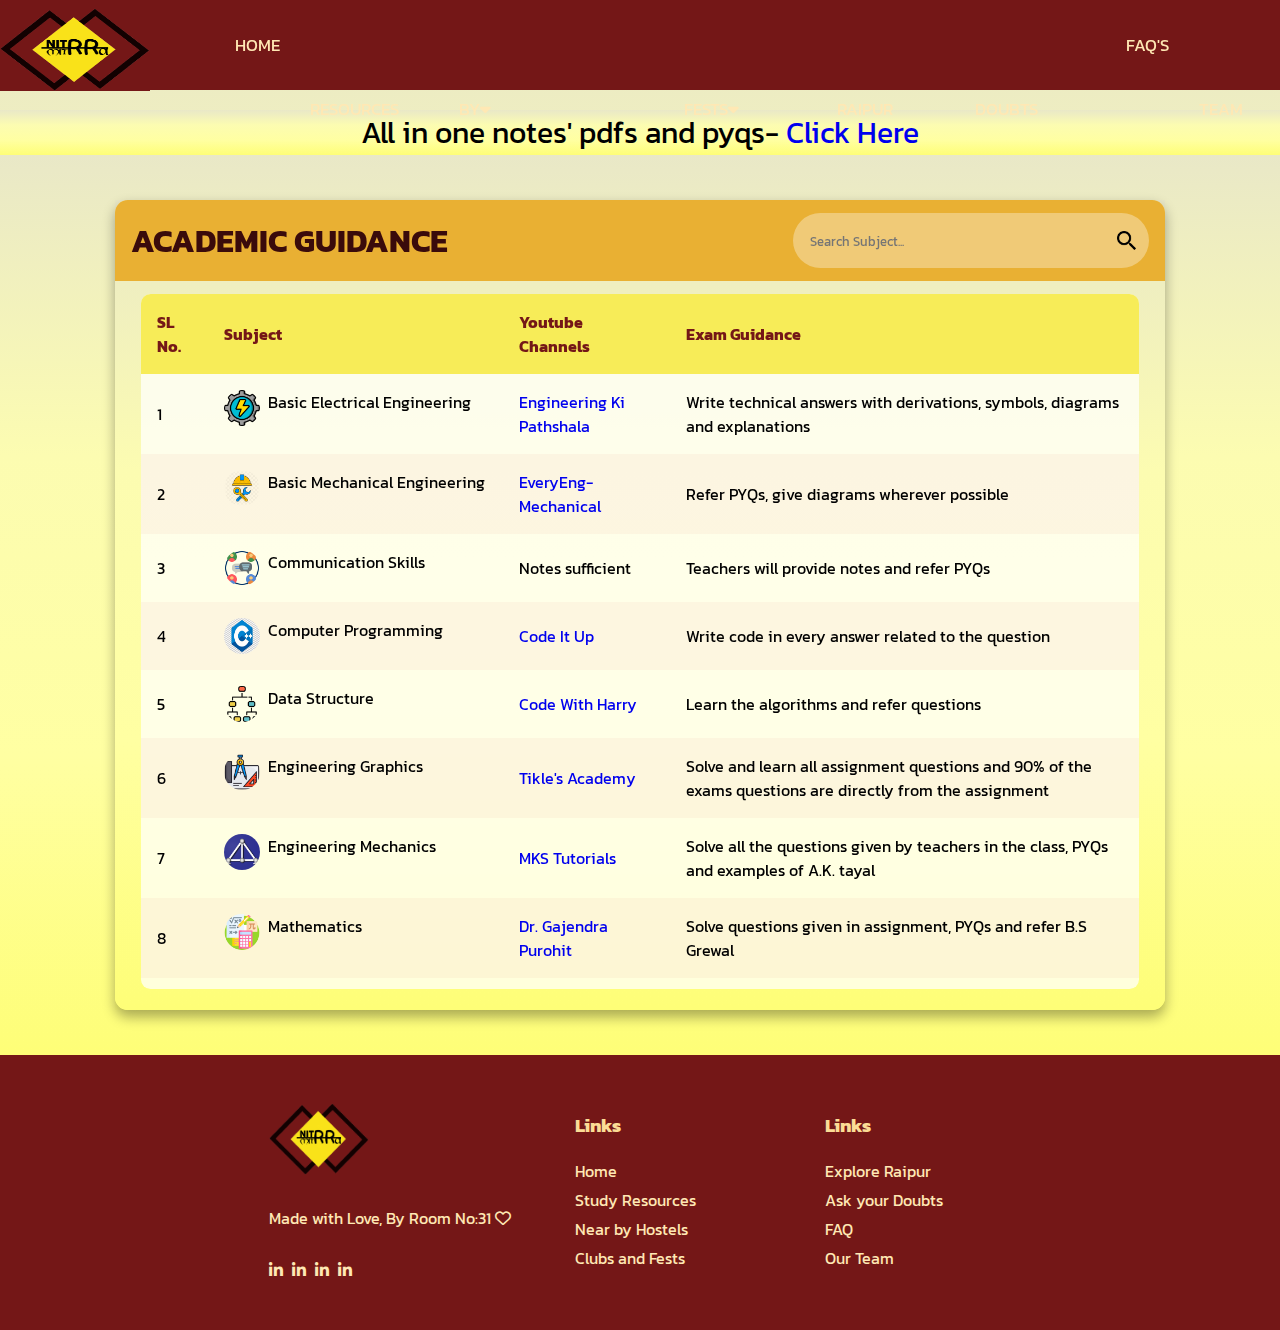
<file: studyresources.html>
<!DOCTYPE html>
<html lang="en">

<head>
<!-- Google tag (gtag.js) -->
<script async src="https://www.googletagmanager.com/gtag/js?id=G-4NH5QJHX6G"></script>
<script>
  window.dataLayer = window.dataLayer || [];
  function gtag(){dataLayer.push(arguments);}
  gtag('js', new Date());

  gtag('config', 'G-4NH5QJHX6G');
</script>
    <meta charset="UTF-8">
    <meta name="viewport" content="width=device-width, initial-scale=1.0">
    <meta http-equiv="X-UA-Compatible" content="ie=edge">
    <title>Study Resources</title>
    <style>
       @import url('https://fonts.googleapis.com/css2?family=Kanit:ital,wght@0,100;0,200;0,300;0,400;0,500;0,600;0,700;0,800;0,900;1,100;1,200;1,300;1,400;1,500;1,600;1,700;1,800;1,900&display=swap');
       </style>
    <link rel="stylesheet" href="studyresources.css">
    <link rel="stylesheet" href="https://cdnjs.cloudflare.com/ajax/libs/font-awesome/6.2.0/css/all.min.css">
    <link rel="stylesheet" href="footer.css">
    <link rel="stylesheet" href="navbar2.css">
    <link rel="stylesheet" href="https://cdnjs.cloudflare.com/ajax/libs/font-awesome/4.7.0/css/font-awesome.min.css">
    <link rel="shortcut icon" href="images/logo3.png" type="image/x-icon">
</head>

<body>

   <!-- NAVIGATION -->

   <div class="navigate">
       <header >
           <div class="container3">
               <nav>
                   <div class="menu-icons">
                      <i class="fas fa-bars"></i>
                      <i class="fas fa-times"></i>
                   </div>
                  
                   <a href="index.html" class="logo"> <img class="ok" src="images/logo3.png" alt="" srcset="width= 20%"></a>
                   <ul class="nav-list">
                       <li>
                           <a href="index.html">Home</a>
                       </li>
                       <li>
                           <a href="studyresources.html">Study Resources </a>
                           <!-- <ul class="sub-menu">
                               <li>
                                   <a href="studyresources.html">Youtube Channels and Study Tips</a>
                               </li>
                              
                           </ul> -->
                       </li>
                       <li>
                           <a href="#">Hostels and Mess Near By<i class="fas fa-caret-down"></i></a>
                           
                               
                               <ul class="sub-menu">
                                   <li>
                                       <a href="girlshostel.html">Girls Hostels</a>
                                   </li>
                                   <li>
                                       <a href="boyshostel.html">Boys Hostels</a>
                                   </li>
                                   <li>
                                       <a href="mess.html">Mess Facilities</a>
                                   </li>
                                   </ul>
                           
                       </li>
                       <li>
                        <a href="#">Clubs and Fests<i class="fas fa-caret-down"></i>
                           
                        </a>
                        <ul class="sub-menu">
                            <li>
                                <a href="club.html">Clubs</a>
                            </li>
                            <li>
                                <a href="fests.html">Fests</a>
                            </li>
                        </ul>
                            </li>
                               <li>
                                   <a href="tourist_att.html">Explore Raipur</a>
                               </li>
                           <!-- </ul> -->
                       </li>
                       <li>
                           <a href="queryform.html">Ask Your Doubts</a>
                       </li>
                       <li>
                           <a href="faqindex.html">FAQ's</a>
                       </li>
                       <li>
                           <a href="team.html">Our Team</a>
                       </li>
                      
                   </ul>
                   
               </nav>
           </div>
       </header>
   </div>
   





   <section><div class="resource_link">All in one notes' pdfs and pyqs- <a class="tagss" href="https://drive.google.com/drive/folders/1aoNzQ9-h78KhjUWfi_V3Sbe9Km0tiV0w?usp=share_link" target="_blank">Click Here</a></div></section>
   <section class="studymat">
   
   <div class="studyresources">
    <main class="table" id="customers_table">
        <section class="table__header">
            <h1>ACADEMIC GUIDANCE</h1>
            <div class="input-group">
                <input type="search" placeholder="Search Subject...">
                <img src="images/magnifier.png" alt="">
            </div>
          
        </section>
        <section class="table__body">
            <table>
                <thead>
                    <tr>
                        <th> SL No. </th>
                        <th> Subject </th>
                        <th> Youtube Channels </th>
                        <th> Exam Guidance </th>
                  
                    </tr>
                </thead>
                <tbody>
                    <tr>
                        <td> 1 </td>
                        <td class="sub"> <div><img src="images/bee.png" alt=""></div><div>Basic Electrical Engineering</div></td>
                        <td> <a href="https://www.youtube.com/@engineerskipathshala1111">Engineering Ki Pathshala</a> </td>
                        <td> Write technical answers with derivations, symbols, diagrams and explanations</td>
                      
                    </tr>
                    <tr>
                        <td> 2 </td>
                        <td class="sub"><div><img src="images/bme.png" alt=""></div><div>Basic Mechanical Engineering</div></td>
                        <td> <a href="https://www.youtube.com/@EveryEngMechanical">EveryEng-Mechanical</a></td>
                        <td> Refer PYQs, give diagrams wherever possible</td>
              
                    </tr>
                    <tr>
                        <td> 3</td>
                        <td class="sub"></div><img src="images/english.png" alt=""><div>Communication Skills</div>  </td>
                        <td> Notes sufficient </td>
                        <td> Teachers will provide notes and refer PYQs</td>
                       
                    </tr>
                    <tr>
                        <td> 4</td>
                        <td class="sub"></div><img src="images/c++.jpg" alt=""><div>  Computer Programming </div> </td>
                        <td> <a href="https://www.youtube.com/@codeitup">Code It Up</a></td>
                        <td>Write code in every answer related to the question</td>
                       
                    </tr>
                    <tr>
                        <td> 5</td>
                        <td class="sub"></div><img src="images/dsa.png" alt=""> <div> Data Structure</div> </td>
                        <td><a href="https://www.youtube.com/@CodeWithHarry"> Code With Harry </a></td>
                        <td> Learn the algorithms and refer questions </td>
                       
                    </tr>
                    <tr>
                        <td> 6</td>
                        <td class="sub"></div><img src="images/eg.png" alt=""><div>  Engineering Graphics </div> </td>
                        <td> <a href="https://www.youtube.com/@TIKLESACADEMY">Tikle's Academy</a> </td>
                        <td>Solve and learn  all assignment questions and 90% of the exams questions are directly from the assignment </td>
                       
                    </tr>
                    <tr>
                       <td> 7</td>
                       <td class="sub"></div><img src="images/mech.png" alt=""><div>  Engineering Mechanics </div> </td>
                       <td> <a href="https://www.youtube.com/@ManojKumarSahoo">MKS Tutorials</a> </td>
                       <td>Solve all the questions given by teachers in the class, PYQs and examples of A.K. tayal</td>
                      
                   </tr>
                    <tr>
                        <td> 8</td>
                        <td class="sub"></div><img src="images/maths.png" alt=""><div>  Mathematics </div> </td>
                        <td> <a href="https://www.youtube.com/@gajendrapurohit">Dr. Gajendra Purohit </a></td>
                        <td>Solve questions given in assignment, PYQs and refer B.S Grewal </td>
                        
                    </tr>
                    <tr>
                        <td> 9</td>
                        <td class="sub"></div><img src="images/chem.png" alt=""><div>Environment & Ecology & Applied Chemistry</div>  </td>
                        <td> Notes Sufficient</td>
                        <td> Try to make flow charts, write equations for every possible question and write description about it</td>
                       
                    </tr>
               
                   <tr>
                       <td> 10</td>
                       <td class="sub"></div><img src="images/phy.png" alt=""><div> Physics</div>  </td>
                       <td><a href="https://www.youtube.com/@pankajphysicsgulati">Pankaj Physics Gulati</a> </td>
                       <td> Solve assignment questions, practice derivations and diagrams</td>
                      
                   </tr>
                   <tr>
                       <td> 11</td>
                       <td class="sub"></div><img src="images/yoga.png" alt=""><div> Yoga and Health </div> </td>
                       <td> -- </td>
                       <td> T.A. mainly on attendance, follow the teachers' instructions </td>
                      
                   </tr>
                   <tr>
                       <td> 12</td>
                       <td class="sub"></div><img src="images/valueed.jpeg" alt=""><div>Value Education </div>  </td>
                       <td> --</td>
                       <td> Attend classes for T.A and good grades</td>
                      
                   </tr>
                
                   
                </tbody>
            </table>
        </section>
    </main>
   </section>


<!-- footer -->
<section class="foot">
   <footer>
      <div class="container">
          <div class="row">
                <div class="col" id="company">
                    <img src="images/logo3.png" alt="" class="logo">
                    
                    <p>
                      Made with Love, By Room No:31 <i class="fa-regular fa-heart"></i>
                    </p>
                   
                    <div class="social">
                        <a href="https://www.linkedin.com/in/mansi-chandrakar-85494a2a9?utm_source=share&utm_campaign=share_via&utm_content=profile&utm_medium=android_app"><i class="fab fa-linkedin"></i></a>
                        <a href="https://www.linkedin.com/in/shikha-yadav-3830902b1?utm_source=share&utm_campaign=share_via&utm_content=profile&utm_medium=android_app"><i class="fab fa-linkedin"></i></a>
                        <a href="https://www.linkedin.com/in/mokshda-bhatt-7878b5288?utm_source=share&utm_campaign=share_via&utm_content=profile&utm_medium=android_app"><i class="fab fa-linkedin"></i></a>
                       <a href="https://www.linkedin.com/in/rubeena-roy-318b69279?utm_source=share&utm_campaign=share_via&utm_content=profile&utm_medium=android_app"><i class="fab fa-linkedin"></i></a>
                    </div>
                </div>


                <div class="col" id="services">
                   <h3>Links</h3>
                   <div class="links">
                      <a href="index.html">Home</a>
                      <a href="studyresources.html">Study Resources</a>
                      <a href="girlshostel.html">Near by Hostels</a>
                      <a href="club.html">Clubs and Fests</a>
                   </div>
                </div>

                <div class="col" id="useful-links">
                   <h3>Links</h3>
                   <div class="links">
                      <!-- <a href="#">Subject Guidance</a> -->
                      <a href="tourist_att.html">Explore Raipur</a>
                      <a href="queryform.html"> Ask your Doubts</a>
                      <a href="faqindex.html">FAQ</a>
                      <a href="team.html">Our Team</a>
                   </div>
                </div>

                <!-- <div class="col" id="contact">
                    <h3>Contact</h3>
                    <div class="contact-details">
                       <i class="fa fa-location"></i>
                       <p>FF-42, Procube Avenue, <br> NY, USA</p>
                    </div>
                    <div class="contact-details">
                       <i class="fa fa-phone"></i>
                       <p>+1-8755856858</p>
                    </div>
                </div> -->
          </div>

          <!-- <div class="row">
                <div class="form">
                  <form action="">
                      <input type="text" placeholder="Email here...">
                      <button><i class="fa fa-paper-plane"></i></button>
                  </form>
                </div>
          </div> -->

      </div>
   </footer>
  </section>


   </div>
    <script src="studyresource.js"></script>
    <script src="navbar2.js"></script>
</body>

</html>
</file>
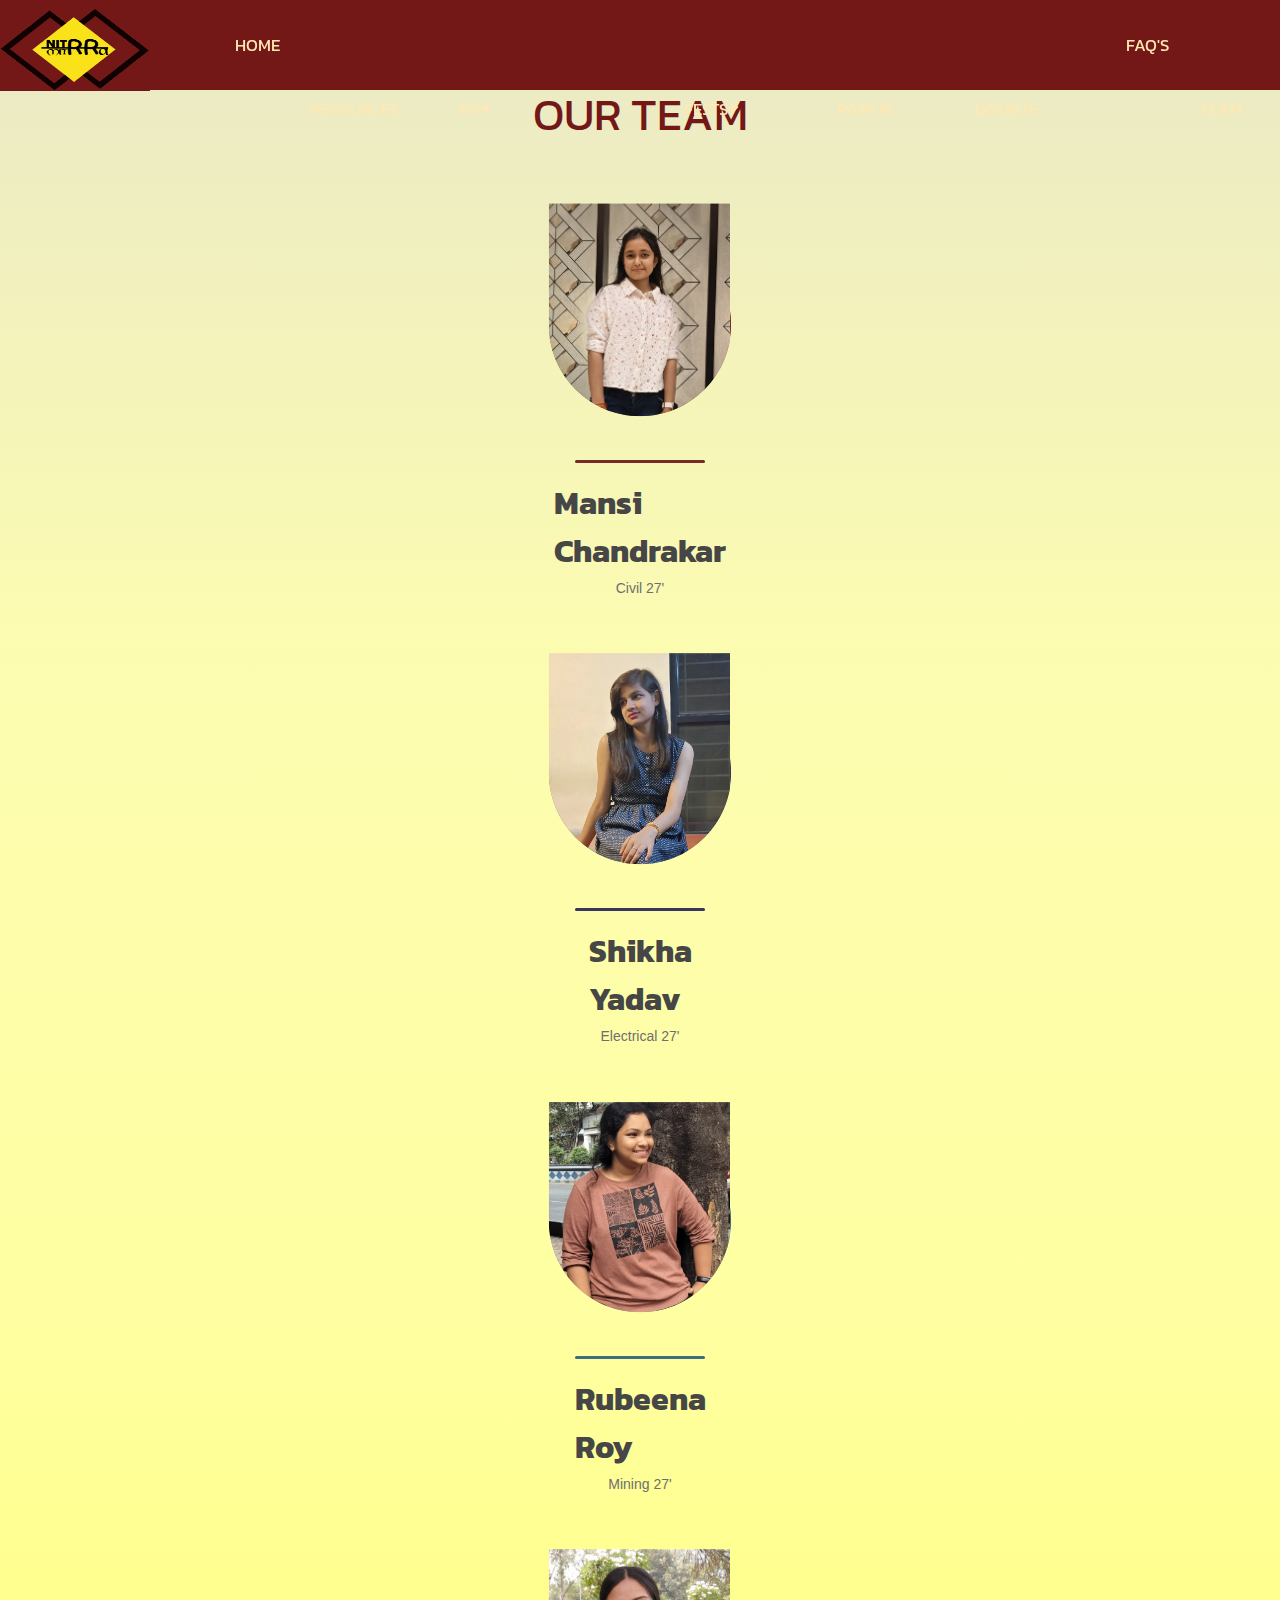
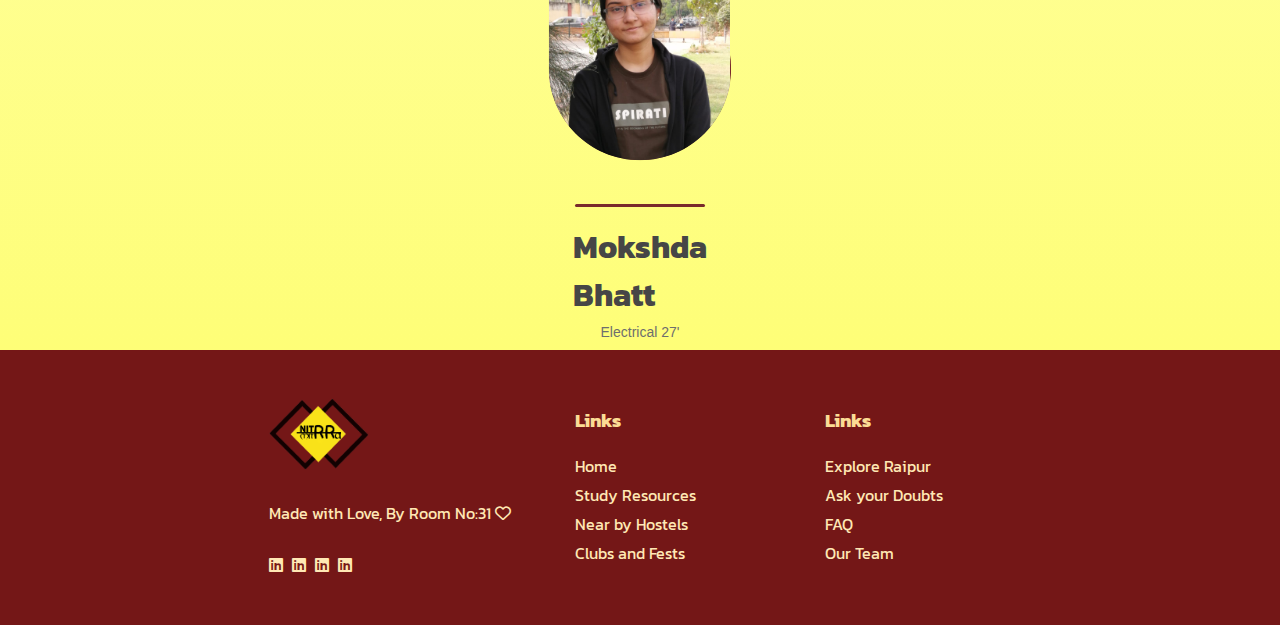
<file: team.html>
<!DOCTYPE html>
<html lang="en">
<head>
  <!-- Google tag (gtag.js) -->
<script async src="https://www.googletagmanager.com/gtag/js?id=G-4NH5QJHX6G"></script>
<script>
  window.dataLayer = window.dataLayer || [];
  function gtag(){dataLayer.push(arguments);}
  gtag('js', new Date());

  gtag('config', 'G-4NH5QJHX6G');
</script>
  <meta charset="UTF-8">
  <link rel="stylesheet" href="team.css">
  <title>Our Team</title>
  <link rel="stylesheet" href="footer.css">
  <style>
    @import url('https://fonts.googleapis.com/css2?family=Kanit:ital,wght@0,100;0,200;0,300;0,400;0,500;0,600;0,700;0,800;0,900;1,100;1,200;1,300;1,400;1,500;1,600;1,700;1,800;1,900&display=swap');
    </style>
     <!----- FONT AWESOME CSS FOR ICONS FONTS ------>
     <link rel="stylesheet" href="https://cdnjs.cloudflare.com/ajax/libs/font-awesome/6.2.0/css/all.min.css">
     <style> @import url('https://fonts.googleapis.com/css2?family=Kanit:ital,wght@0,100;0,200;0,300;0,400;0,500;0,600;0,700;0,800;0,900;1,100;1,200;1,300;1,400;1,500;1,600;1,700;1,800;1,900&display=swap');</style>
     <link rel="stylesheet" href="https://cdnjs.cloudflare.com/ajax/libs/font-awesome/5.14.0/css/all.min.css">
    <link rel="stylesheet" href="navbar2.css">
    <style> @import url('https://fonts.googleapis.com/css2?family=Kanit:ital,wght@0,100;0,200;0,300;0,400;0,500;0,600;0,700;0,800;0,900;1,100;1,200;1,300;1,400;1,500;1,600;1,700;1,800;1,900&display=swap');</style>
    <link rel="shortcut icon" href="images/logo3.png" type="image/x-icon">
  </head>
<body>
    <div class="navigate">
        <header >
            <div class="container3">
                <nav>
                    <div class="menu-icons">
                       <i class="fas fa-bars"></i>
                       <i class="fas fa-times"></i>
                    </div>
                   
                    <a href="index.html" class="logo"> <img class="ok" src="images/logo3.png" alt="" ></a>
                    <ul class="nav-list">
                        <li>
                            <a href="index.html">Home</a>
                        </li>
                        <li>
                            <a href="studyresources.html">Study Resources</a>
                            <!-- <ul class="sub-menu">
                                <li>
                                    <a href="#">Youtube Channels and Study Tips</a>
                                </li>
                               
                            </ul> -->
                        </li>
                        <li>
                            <a href="#">Hostels and Mess Near By<i class="fas fa-caret-down"></i></a>
                            
                                
                                <ul class="sub-menu">
                                    <li>
                                        <a href="girlshostel.html">Girls Hostels</a>
                                    </li>
                                    <li>
                                        <a href="boyshostel.html">Boys Hostels</a>
                                    </li>
                                    <li>
                                        <a href="mess.html">Mess Facilities</a>
                                    </li>
                                    </ul>
                            
                        </li>
                        <li>
                          <a href="#">Clubs and Fests<i class="fas fa-caret-down"></i>
                             
                          </a>
                          <ul class="sub-menu">
                              <li>
                                  <a href="club.html">Clubs</a>
                              </li>
                              <li>
                                  <a href="fests.html">Fests</a>
                              </li>
                          </ul>
                              </li>
                                <li>
                                    <a href="tourist_att.html">Explore Raipur</a>
                                </li>
                            <!-- </ul> -->
                        </li>
                        <li>
                            <a href="queryform.html">Ask Your Doubts</a>
                        </li>
                        <li>
                            <a href="faqindex.html">FAQ's</a>
                        </li>
                        <li>
                            <a href="team.html">Our Team</a>
                        </li>
                       
                    </ul>
                    
                </nav>
            </div>
        </header>
    </div>
    
    
        <script src="navbar2.js"></script>
  <section >
    
    
    <div class="OURTEAM">
      <div class="ABOUTUS"> OUR TEAM</div>
  <div class="person" style="--color: #782a2b">
    <div class="container1">
      <div class="conianer-inner">
        <div class="circle"></div>
        <img src="images/MANSI1.jpg">
      </div>
    </div>
    <div class="divider"></div>
    <h1>Mansi<br>Chandrakar</h1>
    <p>Civil 27'</p>
  </div>

  <div class="person" style="--color: #37375e">
    <div class="container1">
      <div class="conianer-inner">
        <div class="circle"></div>
        <img src="images/s.jpg">
      </div>
    </div>
    <div class="divider"></div>
    <h1>Shikha<br> Yadav</h1>
    <p>Electrical 27'</p>
  </div>

  <div class="person" style="--color: #3e6e7c">
    <div class="container1">
      <div class="conianer-inner">
        <div class="circle"></div>
        <img src="images/rubee.jpg">
      </div>
    </div>
    <div class="divider"></div>
    <h1>Rubeena <br>Roy</h1>
    <p>Mining 27'</p>
    </div>
  <div class="person" style="--color: #782a2b">
    <div class="container1">
      <div class="conianer-inner">
        <div class="circle"></div>
        <img src="images/mokshi.jpg">
      </div>
    </div>
    <div class="divider"></div>
    <h1>Mokshda<br> Bhatt</h1>
    <p>Electrical 27'</p>
  </div>
</div>
</section>


<section>
  <div class="foot">
    <footer>
       <div class="container">
           <div class="row">
                 <div class="col" id="company">
                     <img src="images/logo3.png" alt="" class="logo">
                     
                     <p>
                       Made with Love, By Room No:31 <i class="fa-regular fa-heart"></i>
                     </p>
                    
                     <div class="social">
                      <a href="https://www.linkedin.com/in/mansi-chandrakar-85494a2a9?utm_source=share&utm_campaign=share_via&utm_content=profile&utm_medium=android_app"><i class="fab fa-linkedin"></i></a>
                      <a href="https://www.linkedin.com/in/shikha-yadav-3830902b1?utm_source=share&utm_campaign=share_via&utm_content=profile&utm_medium=android_app"><i class="fab fa-linkedin"></i></a>
                      <a href="https://www.linkedin.com/in/mokshda-bhatt-7878b5288?utm_source=share&utm_campaign=share_via&utm_content=profile&utm_medium=android_app"><i class="fab fa-linkedin"></i></a>
                     <a href="https://www.linkedin.com/in/rubeena-roy-318b69279?utm_source=share&utm_campaign=share_via&utm_content=profile&utm_medium=android_app"><i class="fab fa-linkedin"></i></a>
                     </div>
                 </div>


                 <div class="col" id="services">
                    <h3>Links</h3>
                    <div class="links">
                       <a href="index.html">Home</a>
                       <a href="studyresources.html">Study Resources</a>
                       <a href="girlshostel.html">Near by Hostels</a>
                       <a href="club.html">Clubs and Fests</a>
                    </div>
                 </div>

                 <div class="col" id="useful-links">
                    <h3>Links</h3>
                    <div class="links">
                       <!-- <a href="#">Subject Guidance</a> -->
                       <a href="tourist_att.html">Explore Raipur</a>
                       <a href="queryform.html"> Ask your Doubts</a>
                       <a href="faqindex.html">FAQ</a>
                       <a href="team.html">Our Team</a>
                    </div>
                 </div>

                 <!-- <div class="col" id="contact">
                     <h3>Contact</h3>
                     <div class="contact-details">
                        <i class="fa fa-location"></i>
                        <p>FF-42, Procube Avenue, <br> NY, USA</p>
                     </div>
                     <div class="contact-details">
                        <i class="fa fa-phone"></i>
                        <p>+1-8755856858</p>
                     </div>
                 </div> -->
           </div>

           <!-- <div class="row">
                 <div class="form">
                   <form action="">
                       <input type="text" placeholder="Email here...">
                       <button><i class="fa fa-paper-plane"></i></button>
                   </form>
                 </div>
           </div> -->

       </div>
    </footer>
  </div>
</section>

</body>
</html>
</file>
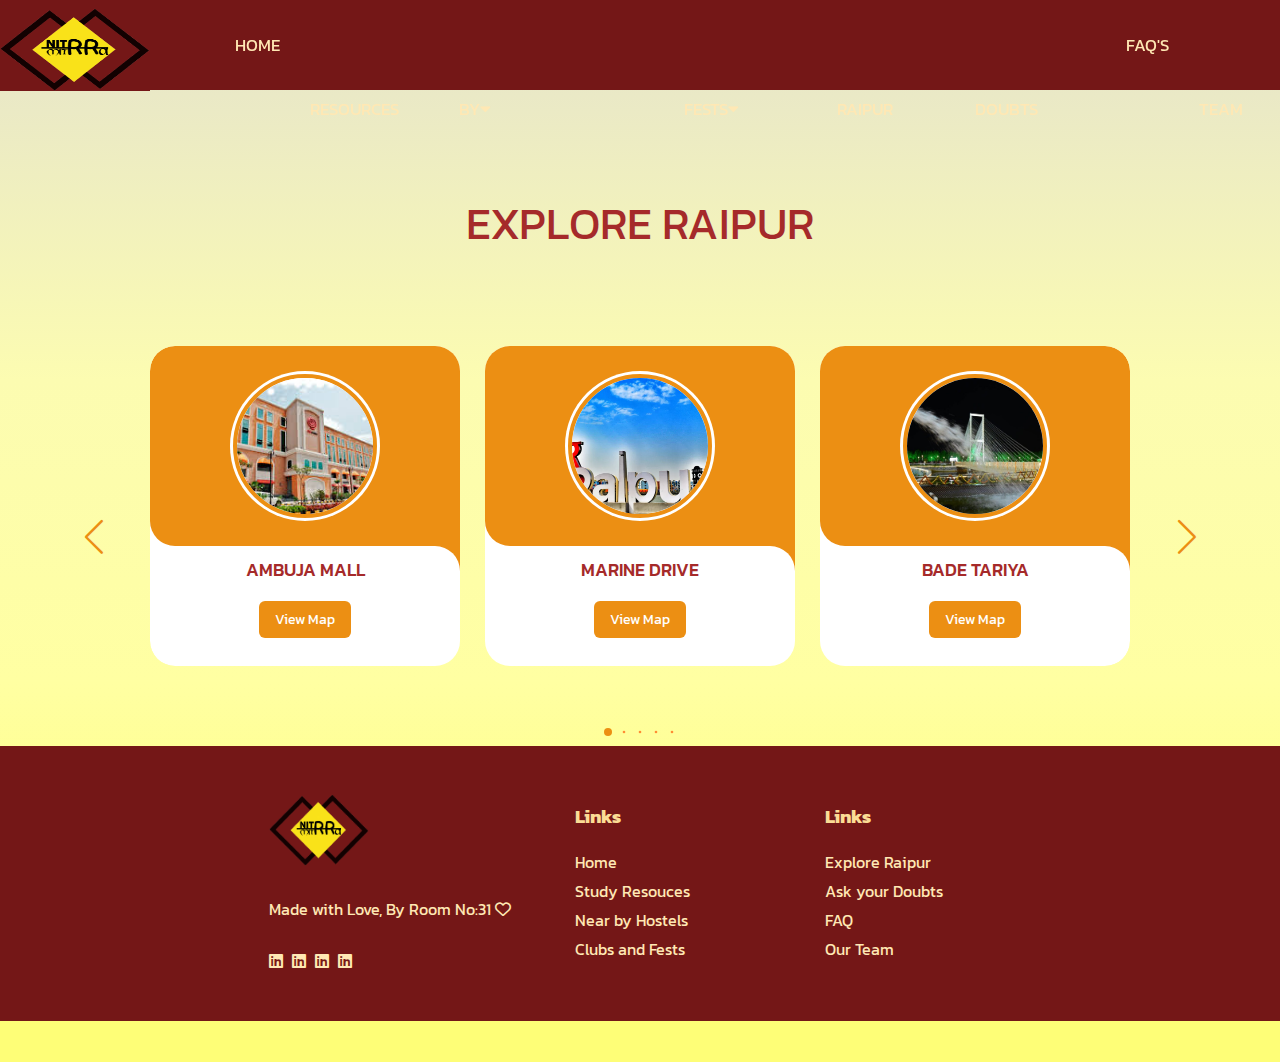
<file: tourist_att.html>
<!DOCTYPE html>
<html lang="en">

<head>
<!--     Google tag (gtag.js) -->
<script async src="https://www.googletagmanager.com/gtag/js?id=G-4NH5QJHX6G"></script>
<script>
  window.dataLayer = window.dataLayer || [];
  function gtag(){dataLayer.push(arguments);}
  gtag('js', new Date());

  gtag('config', 'G-4NH5QJHX6G');
</script>
    <meta charset="UTF-8">
    <meta http-equiv="X-UA-Compatible" content="IE=edge">
    <meta name="viewport" content="width=device-width, initial-scale=1.0">
    <title>Explore Raipur</title>

    <!-- Swiper CSS -->
    <link rel="stylesheet" href="swiper-bundle.min.css">

    <!-- CSS -->
    <link rel="stylesheet" href="tourist_att.css">
     <!-- footer  -->
     
     <link rel="stylesheet" href="footer.css">
      <!----- FONT AWESOME CSS FOR ICONS FONTS ------>
    <link rel="stylesheet" href="https://cdnjs.cloudflare.com/ajax/libs/font-awesome/6.2.0/css/all.min.css">
   <style> @import url('https://fonts.googleapis.com/css2?family=Kanit:ital,wght@0,100;0,200;0,300;0,400;0,500;0,600;0,700;0,800;0,900;1,100;1,200;1,300;1,400;1,500;1,600;1,700;1,800;1,900&display=swap');</style>
   <link rel="stylesheet" href="https://cdnjs.cloudflare.com/ajax/libs/font-awesome/5.14.0/css/all.min.css">
   <link rel="stylesheet" href="navbar2.css">
   <style> @import url('https://fonts.googleapis.com/css2?family=Kanit:ital,wght@0,100;0,200;0,300;0,400;0,500;0,600;0,700;0,800;0,900;1,100;1,200;1,300;1,400;1,500;1,600;1,700;1,800;1,900&display=swap');</style>
   <link rel="shortcut icon" href="images/logo3.png" type="image/x-icon">
</head>

<body>
    <section>
   <div class="navigate">
    <header class="navbar">
        <div class="container3">
            <nav>
                <div class="menu-icons">
                   <i class="fas fa-bars"></i>
                   <i class="fas fa-times"></i>
                </div>
                <a href="Home.html" class="logo"><img class="ok" src="images/logo3.png" alt="" srcset="width= 20%"></a>
                <ul class="nav-list">
                    <li>
                        <a href="Home.html">Home</a>
                    </li>
                    <li>
                        <a href="studyresources.html">Study Resources </a>
                        <!-- <ul class="sub-menu">
                            <li>
                                <a href="studyresources.html">Youtube Channels and Study Tips</a>
                            </li>
                           
                        </ul> -->
                    </li>
                    <li>
                        <a href="#">Hostels and Mess Near By<i class="fas fa-caret-down"></i></a>
                        
                            
                            <ul class="sub-menu">
                                <li>
                                    <a href="girlshostel.html">Girls Hostels</a>
                                </li>
                                <li>
                                    <a href="boyshostel.html">Boys Hostels</a>
                                </li>
                                <li>
                                    <a href="mess.html">Mess Facilities</a>
                                </li>
                                </ul>
                        
                    </li>
                    <li>
                        <a href="#">Clubs and Fests<i class="fas fa-caret-down"></i>
                           
                        </a>
                        <ul class="sub-menu">
                            <li>
                                <a href="club.html">Clubs</a>
                            </li>
                            <li>
                                <a href="fests.html">Fests</a>
                            </li>
                        </ul>
                            </li>
                            <li>
                                <a href="tourist_att.html">Explore Raipur</a>
                            </li>
                        <!-- </ul> -->
                    </li>
                    <li>
                        <a href="queryform.html">Ask Your Doubts</a>
                    </li>
                    <li>
                        <a href="faqindex.html">FAQ's</a>
                    </li>
                    <li>
                        <a href="team.html">Our Team</a>
                    </li>
                   
                </ul>
                
            </nav>
        </div>
    
    </header>
</div>

</section>
    <script src="navbar2.js"></script>
   
    <section class="tourist">
    <div class="heading">
       EXPLORE RAIPUR </div>
    <div class="slide-container swiper">
        <div class="slide-content">
            <div class="card-wrapper swiper-wrapper">
                <div class="card swiper-slide">
                    <div class="image-content">
                        <span class="overlay"></span>

                        <div class="card-image">
                            <img src="images/AMBUJA.jpeg.jpg" alt="" class="card-img">
                        </div>
                    </div>

                    <div class="card-content">
                        <h2 class="name">AMBUJA MALL</h2>
                        <!-- <p class="description">Ambuja mall
                            Beautiful and unique European style architecture Good range of shopping options, including
                            branded wear and electronics ,Sufficient parking ...</p> -->
                        <a
                            href="//www.google.com/maps/place/Ambuja+City+Centre/@21.275629,81.6850421,17z/data=!3m1!4b1!4m6!3m5!1s0x3a28dd60465028a9:0xd81178269eb8f5a1!8m2!3d21.275629!4d81.687617!16s%2Fg%2F1q63cj8mm?entry=ttu" target="_blank">
                            <button class="button">View Map</button></a>
                    </div>
                </div>
                <div class="card swiper-slide">
                    <div class="image-content">
                        <span class="overlay"></span>

                        <div class="card-image">
                            <img src="images/MARINE DRIVE.webp" alt="" class="card-img">
                        </div>
                    </div>

                    <div class="card-content">
                        <h2 class="name">MARINE DRIVE</h2>
                        <!-- <p class="description">Marine Drive
                            The Marine Drive in Raipur is situated right in the heart of the city, along with the
                            periphery of the immensely beautiful Telibandha Lake.</p> -->

                        <a href="//www.google.com/maps/place/Marine+Drive+(Telibandha+Lake)/@21.2402002,81.6585481,17z/data=!4m10!1m2!2m1!1smarine+drive+raipur!3m6!1s0x3a28dda789f24e15:0x97f2fd6a8568c9c9!8m2!3d21.2407224!4d81.6604157!15sChNtYXJpbmUgZHJpdmUgcmFpcHVykgESdG91cmlzdF9hdHRyYWN0aW9u4AEA!16s%2Fg%2F11h15tnc5y?entry=ttu"  target="_blank"><button class="button">View Map</button></a>
                    </div>
                </div>
                <div class="card swiper-slide">
                    <div class="image-content">
                        <span class="overlay"></span>

                        <div class="card-image">
                            <img src="images/BADE TARIYA.jpeg.jpg" alt="" class="card-img">
                        </div>
                    </div>

                    <div class="card-content">
                        <h2 class="name">BADE TARIYA</h2>
                        <!-- <p class="description">Bade Tariya

                            Bade Tariya Kumhari is a large park where children can enjoy various games and delicious
                            food items like pizza 🍕, dosa, chowmein , tea ☕, pani puri</p> -->
                          <a href="//www.google.com/maps/place/Bade+tariya+kumhari/@21.2518355,81.5283364,17z/data=!3m1!4b1!4m6!3m5!1s0x3a28dfe0d55c5135:0xc8d8d6baa61eb11c!8m2!3d21.2518355!4d81.5309113!16s%2Fg%2F11v0crp1qn?entry=ttu"  target="_blank">
                        <button class="button">View Map</button> </a>
                    </div>
                </div>
                <div class="card swiper-slide">
                    <div class="image-content">
                        <span class="overlay"></span>

                        <div class="card-image">
                            <img src="images/ENERGY PARK.jpeg.jpg" alt="" class="card-img">
                        </div>
                    </div>

                    <div class="card-content">
                        <h2 class="name">ENERGY PARK</h2>
                        <!-- <p class="description">Energy Park offers a wealth of natural beauty and recreational
                            opportunities. Its landscapes can bring a sense of calm and wonder, making outdoor
                            activities ...</p> -->

                        <a href="//www.google.com/maps/place/Energy+Park(Urja+park)/@21.2191578,81.6950685,17z/data=!3m1!4b1!4m6!3m5!1s0x3a28c3296c26f511:0x7d681f7b908df76f!8m2!3d21.2191578!4d81.6976434!16s%2Fg%2F1tdd_s5n?entry=ttu" target="_blank" ><button class="button">View Map</button></a>
                    </div>
                </div>
                <div class="card swiper-slide">
                    <div class="image-content">
                        <span class="overlay"></span>

                        <div class="card-image">
                            <img src="images/MM FUN CITY.jpg" alt="" class="card-img">
                        </div>
                    </div>

                    <div class="card-content">
                        <h2 class="name">MM FUN CITY</h2>
                        <!-- <p class="description">M.M. FUNCITY" prides itself as an amusement spot with unmatched quality
                            standards, impeccable service, excellent rides and the resort promises a refreshing
                            experience!</p> -->

                        <a href="//www.google.co.in/maps/place/MM+Fun+City/@21.2369758,81.8013283,14z/data=!4m10!1m2!2m1!1smm+fun+city!3m6!1s0x3a28c0534989e95b:0x48ed885580f92b96!8m2!3d21.2367995!4d81.8222702!15sCgttbSBmdW4gY2l0eVoNIgttbSBmdW4gY2l0eZIBCndhdGVyX3BhcmvgAQA!16s%2Fg%2F11ddyd5g_z?entry=ttu" target="_blank" ><button class="button">View Map</button></a>
                    </div>
                </div>
                <div class="card swiper-slide">
                    <div class="image-content">
                        <span class="overlay"></span>

                        <div class="card-image">
                            <img src="images/CITY CENTER.jpeg.jpg" alt="" class="card-img">
                        </div>
                    </div>

                    <div class="card-content">
                        <h2 class="name">CITY CENTRE MALL</h2>
                        <!-- <p class="description">City center Mall
                            The multi-level shopping mall in Raipur Chhattisgarh, is home to renowned brands, giving
                            customers endless options to shop, dine and indulge in leisure.</p> -->

                        <a href="///www.google.co.in/maps/place/Raipur+City+Centre+Mall/@21.2548611,81.6256017,14z/data=!3m2!4b1!5s0x3a28dd9d430095ef:0x78213ab9043f80ec!4m6!3m5!1s0x3a28dd9d45b74551:0x26b40ebc76c71a39!8m2!3d21.2548624!4d81.6462013!16s%2Fm%2F06zk19k?entry=ttu" target="_blank"><button class="button">View Map</button></a>
                    </div>
                </div>
                <div class="card swiper-slide">
                    <div class="image-content">
                        <span class="overlay"></span>

                        <div class="card-image">
                            <img src="images/JUNGLE SAFARI ZOO.jpeg.jpg" alt="" class="card-img">
                        </div>
                    </div>

                    <div class="card-content">
                        <h2 class="name">JUNGLE SAFARI ZOO</h2>
                        <!-- <p class="description">
                            The Jungle Safari, located at sector-39, Naya Raipur. 
                            The Nandanvan Jungle Safari is lush green, with beautiful landscapes,offering you amazing experience :)</p> -->

                        <a href="//www.google.co.in/maps/place/Nandanvan+Jungle+Safari,+Nava+Raipur/@21.1046522,81.752306,14z/data=!3m1!4b1!4m6!3m5!1s0x3a28c5aee1a8a55f:0x4d3923a63be9d4c3!8m2!3d21.1046534!4d81.7729056!16s%2Fg%2F1q64c_cqk?entry=ttu" target="_blank"><button class="button">View Map</button></a>
                    </div>
                </div>
                <div class="card swiper-slide">
                    <div class="image-content">
                        <span class="overlay"></span>

                        <div class="card-image">
                            <img src="images/DONGARGARH.jpeg.jpg" alt="" class="card-img">
                        </div>
                    </div>

                    <div class="card-content">
                        <h2 class="name">DONGARGARH</h2>
                        <!-- <p class="description">
                            Dongargarh is a town and municipality in Rajnandgaon District in the state of Chhattisgarh,
                            India and the site of the Bambleshwari Temple</p> -->

                        <a href="//www.google.co.in/maps/place/Dongargarh+MATA+Mandir/@21.1792848,80.7305603,14z/data=!3m1!4b1!4m6!3m5!1s0x3a2be0e385a8d0a3:0x30eadf17590fb71d!8m2!3d21.179286!4d80.7511599!16s%2Fg%2F11fz3509wd?entry=ttu" target="_blank"><button class="button">View Map</button></a>
                    </div>
                </div>
                <div class="card swiper-slide">
                    <div class="image-content">
                        <span class="overlay"></span>

                        <div class="card-image">
                            <img src="images/ISKCON RAIPUR.jpeg.jpg" alt="" class="card-img">
                        </div>
                    </div>

                    <div class="card-content">
                        <h2 class="name">ISKON RAIPUR</h2>
                        <!-- <p class="description">
                            Even though the ISKCON temple is known for its temples all over the world, the newly built
                            ISKCON temple in Raipur is a place you can’t afford to miss.</p> -->

                        <a href="//www.google.co.in/maps/place/ISKCON+Raipur/@21.2526744,81.5383589,14z/data=!3m1!4b1!4m6!3m5!1s0x3a28de2681a4ab53:0x5c0de4c8b6ef4b0d!8m2!3d21.2526757!4d81.5589585!16s%2Fg%2F1td70f1b?entry=ttu" target="_blank"><button class="button">View Map</button></a>
                    </div>
                </div>
                <div class="card swiper-slide">
                    <div class="image-content">
                        <span class="overlay"></span>

                        <div class="card-image">
                            <img src="images/MAHADEV GHAT.jpeg.jpg" alt="" class="card-img">
                        </div>
                    </div>

                    <div class="card-content">
                        <h2 class="name">MAHADEV GHAT</h2>
                        <!-- <p class="description">Mahadev Ghat
                            Mahadev Ghat is a serene spot nestled along the picturesque banks of the Kharun River,
                            offering a perfect sanctuary for those seeking relaxation and peace of mind amidst the
                            soothing sounds of flowing water and the gentle rustle of the surrounding foliage.</p> -->

                        <a href="//www.google.co.in/maps/place/Mahadev+Ghat+Rd,+Raipur,+Chhattisgarh/@21.2319977,81.5828982,14z/data=!3m1!4b1!4m6!3m5!1s0x3a28dddbd74c5dcb:0x54513fa69100be08!8m2!3d21.231999!4d81.6034978!16s%2Fg%2F12hnq4tm9?entry=ttu" target="_blank"><button class="button">View Map</button></a>
                    </div>
                </div>
                <div class="card swiper-slide">
                    <div class="image-content">
                        <span class="overlay"></span>

                        <div class="card-image">
                            <img src="images/BUDHA TALAB.jpeg.jpg" alt="" class="card-img">
                        </div>
                    </div>

                    <div class="card-content">
                        <h2 class="name">BUDHA TALAB</h2>
                        <!-- <p class="description">Budha talab
                            Vivekanand Sarovar, also known as Budha Talab, is a significant historical and cultural
                            landmark located in the heart of Raipur</p> -->

                        <a href="//www.google.co.in/maps/place/Vivekananda+Sarovar+%5BBudha+Talab%5D/@21.2326308,81.6240346,15z/data=!3m1!4b1!4m6!3m5!1s0x3a28ddba903d4601:0xe8569b316c8b23b4!8m2!3d21.2325406!4d81.6343323!16s%2Fg%2F1td70f18?entry=ttu" target="_blank"><button class="button">View Map</button></a>
                    </div>
                </div>
                <div class="card swiper-slide">
                    <div class="image-content">
                        <span class="overlay"></span>

                        <div class="card-image">
                            <img src="images/MAHANT GHASI MUSEUM.jpeg.jpg" alt="" class="card-img">
                        </div>
                    </div>

                    <div class="card-content">
                        <h2 class="name"> M.GHASIDAS MEMORIAL MUSEUM</h2>
                        <!-- <p class="description">Mahant Ghasidas Samarak Sangrhalya Overview
                            Also, very famous as the Mahant Ghasi Memorial Museum, this place is situated near the
                            Kutchery Chowk intersection and is just the place to enrich yourself with the rich cultural
                            history of the city.</p> -->
                        <a href="//www.google.co.in/maps/place/Mahant+Ghasidas+Memorial+Museum/@21.2438853,81.6243183,14z/data=!3m1!4b1!4m6!3m5!1s0x3a28dda02bff6c13:0x98cfb9c8c24ca2e8!8m2!3d21.2438866!4d81.6449179!16s%2Fg%2F11dxl6r1wb?entry=ttu" target="_blank">
                            <button class="button">View Map</button>
                        </a>
                    </div>
                </div>

                <div class="card swiper-slide">
                    <div class="image-content">
                        <span class="overlay"></span>

                        <div class="card-image">
                            <img src="images/Sri_Ram_Mandir_raipur_.jpg" alt="" class="card-img">
                        </div>
                    </div>

                    <div class="card-content">
                        <h2 class="name">SHREE RAM MANDIR</h2>
                        <p class="description">

                        </p>

                        <a href="//www.google.co.in/maps/place/Shree+Ram+Mandir/@21.2373976,81.659543,14z/data=!3m1!4b1!4m6!3m5!1s0x3a28ddefa47ca611:0x82914b0a692cf4e1!8m2!3d21.2373989!4d81.6801426!16s%2Fg%2F11hdxcpg2j?entry=ttu" target="_blank"><button class="button">View Map</button></a>
                    </div>
                </div>
                <div class="card swiper-slide">
                    <div class="image-content">
                        <span class="overlay"></span>

                        <div class="card-image">
                            <img src="images/PURKHAUTI MUKTANGAN.jpeg.jpg" alt="" class="card-img">
                        </div>
                    </div>

                    <div class="card-content">
                        <h2 class="name">PURKHAUTI MUKTANGAN</h2>
                        <!-- <p class="description">

                            Inaugurated by the Hon’ble A.P.J Abdul Kalam the former President of India, on Nov 2006,
                            this blissful garden gives a glimpse of Chhattisgarh’s rich culture. Life-like figures of
                            tribals performing, different folk-art provide a wonderful, perspective on the vibrant
                            treasures of Chhattisgarh.</p> -->

                        <a href="//www.google.co.in/maps/place/Purkhouti+Muktangan/@21.1340694,81.7382501,14z/data=!3m1!4b1!4m6!3m5!1s0x3a28c435058e125f:0xf7f45e552330b55a!8m2!3d21.1340706!4d81.7588497!16s%2Fg%2F1tg5y153?entry=ttu" target="_blank"><button class="button">View Map</button></a>
                    </div>
                </div>
                <div class="card swiper-slide">
                    <div class="image-content">
                        <span class="overlay"></span>

                        <div class="card-image">
                            <img src="images/puno.jpeg.jpg" alt="" class="card-img">
                        </div>
                    </div>

                    <div class="card-content">
                        <h2 class="name">PUNO</h2>
                        <!-- <p class="description">
                            Puno is the adventure park you've always dreamed of, and Puno Raipur offers unlimited fun.
                            We offer the best experience for those seeking unparalleled adventure ..</p> -->

                        <a href="//www.google.co.in/maps/place/PUNO+-+Advance+Raipur/@21.2732297,81.6667891,14z/data=!3m1!4b1!4m6!3m5!1s0x3a28e7357434690f:0xd857f36062affba4!8m2!3d21.273231!4d81.6873887!16s%2Fg%2F11smw04sd8?entry=ttu" target="_blank"><button class="button">View Map</button></a>
                    </div>
                </div>
                <div class="card swiper-slide">
                    <div class="image-content">
                        <span class="overlay"></span>

                        <div class="card-image">
                            <img src="images/GANDHI UDYAN PARK.jpeg.jpg" alt="" class="card-img">
                        </div>
                    </div>

                    <div class="card-content">
                        <h2 class="name">GANDHI UDYAN PARK</h2>
                        <!-- <p class="description">

                            Located in the heart of the Raipur city, Gandhi Udyan Park extends till the famous Bhagat
                            Singh Chowk. Very close to the Chief Minister’s residence, this place is abundant with
                            natural vegetation and attracts people from all age groups for their recreational
                            activities.</p> -->

                        <a href="//www.google.co.in/maps/place/Gandhi+Udyan,+Raipur/@21.2423805,81.6318211,14z/data=!3m1!4b1!4m6!3m5!1s0x3a28dd0c85f06a55:0xc670a2b6df692232!8m2!3d21.2423818!4d81.6524207!16s%2Fg%2F1wt3ltr2?entry=ttu" target="_blank"><button class="button">View Map</button></a>
                    </div>
                </div>
                <div class="card swiper-slide">
                    <div class="image-content">
                        <span class="overlay"></span>

                        <div class="card-image">
                            <img src="images/kevalya dham jain temple.jpeg.jpg" alt="" class="card-img">
                        </div>
                    </div>

                    <div class="card-content">
                        <h2 class="name">KEVALYA DHAM JAIN TEMPLE</h2>
                        <!-- <p class="description">

                            This Temple is a relatively new complex of marble temples dedicated to all the Tirthankars
                            from Adinath to Mahavir.</p> -->

                        <a href="//www.google.co.in/maps/place/Kaivalya+Dham+Jain+Temple/@21.2469385,81.5078397,14z/data=!3m1!4b1!4m6!3m5!1s0x3a28dfefb5628923:0x8cbca668d010906c!8m2!3d21.2469398!4d81.5284393!16s%2Fg%2F119wk4598?entry=ttu" target="_blank"><button class="button">View Map</button></a>
                    </div>
                </div>
                <div class="card swiper-slide">
                    <div class="image-content">
                        <span class="overlay"></span>

                        <div class="card-image">
                            <img src="images/BANjara mata temple.jpeg.jpg" alt="" class="card-img">
                        </div>
                    </div>

                    <div class="card-content">
                        <h2 class="name">BANJARA MATA TEMPLE</h2>
                        <!-- <p class="description">
                            Banjari Mata Mandir, located in Raipur, the capital city of Chhattisgarh, India, is a
                            revered Hindu temple dedicated to Banjari Mata, an incarnation of the goddess Durga. The
                            temple is known for its peaceful ambiance and the deep devotion of its visitors. Situated in
                            the heart of the city, it serves as a spiritual hub for the locals and attracts numerous
                            devotees from nearby regions.</p> -->

                       <a href="//www.google.co.in/maps/place/Maa+Banjari+Mandir/@21.3134012,81.6187772,14z/data=!3m1!4b1!4m6!3m5!1s0x3a28de132264c23f:0x1dc521c941ce64fa!8m2!3d21.3134025!4d81.6393768!16s%2Fg%2F1tfhdvd9?entry=ttu" target="_blank"> <button class="button">View Map</button></a>
                    </div>
                </div>
                <div class="card swiper-slide">
                    <div class="image-content">
                        <span class="overlay"></span>

                        <div class="card-image">
                            <img src="images/champaran.jpeg.jpg" alt="" class="card-img">
                        </div>
                    </div>

                    <div class="card-content">
                        <h2 class="name">CHAMPARAN</h2>
                        <!-- <p class="description">
                            The temple can be witnessed in all its glory during important festivals. The temple is open
                            from 7 AM to 7 PM on all days. It may be closed during the afternoon ...</p> -->

                        <a href="//www.google.co.in/maps/place/Champaran,+Chhattisgarh+493992/@21.0377881,81.8801474,13z/data=!3m1!4b1!4m6!3m5!1s0x3a28b6e507218717:0xb29e062f7a55717a!8m2!3d21.0377934!4d81.9213472!16zL20vMGg0dnJy?entry=ttu" target="_blank"><button class="button">View Map</button></a>
                    </div>
                </div>
                <div class="card swiper-slide">
                    <div class="image-content">
                        <span class="overlay"></span>

                        <div class="card-image">
                            <img src="images/rajiv lochan mandir.jpeg.jpg" alt="" class="card-img">
                        </div>
                    </div>

                    <div class="card-content">
                        <h2 class="name">RAJIV LOCHAN TEMPLE</h2>
                        <!-- <p class="description">
                            Located in right bank of the Mahanadi river on the north-east of Gariaband, where it joins
                            its tributaries called “Parry” and “Sodhur”. It is connected by road from the district
                            headquarters and regular runs buses on the road.</p> -->

                        <a href="//www.google.co.in/maps/place/Shree+Rajiv+Lochan+Temple/@20.9639619,81.8569818,14z/data=!3m1!4b1!4m6!3m5!1s0x3a28b591e756af6d:0x7117d14579846e5!8m2!3d20.9639631!4d81.8775814!16s%2Fg%2F1216x1qs?entry=ttu" target="_blank"><button class="button">View Map</button></a>
                    </div>
                </div>
                <!-- <div class="card swiper-slide">
                    <div class="image-content">
                        <span class="overlay"></span>

                        <div class="card-image">
                            <img src="images/town hall.jpeg.jpg" alt="" class="card-img">
                        </div>
                    </div> -->

                    <!-- <div class="card-content">
                        <h2 class="name">TOWN HALL</h2>
                        <p class="description">Town Hall


                            Once known as the Victoria Jubilee Hall, the Town Hall was inaugurated in 1887. The
                            Nagar-Nigam has renovated the Town Hall. re-establishing its old splendour.</p> -->

                        <!-- <a href="" target="_blank"><button class="button">View Map</button></a>
                    </div> -->
                
                <div class="card swiper-slide">
                    <div class="image-content">
                        <span class="overlay"></span>

                        <div class="card-image">
                            <img src="images/mahamaya temple.jpeg.jpg" alt="" class="card-img">
                        </div>
                    </div>

                    <div class="card-content">
                        <h2 class="name">MAHAMAYA TEMPLE</h2>
                        <!-- <p class="description">

                            Welcome to one of the most religiously-celebrated, architecturally superb and culturally
                            rich temple of south-east India- Shri Mahamaya Devi Mandir. Ratanpur. 900 years old, this
                            temple attracts the attention of historians and archaeologists.</p> -->

                       <a href="//www.google.co.in/maps/place/Shree+Rajrajeshwari+Maa+Mahamaya+Devi+Mandir+Raipur/@21.2458825,81.560044,12z/data=!4m10!1m2!2m1!1sMahamaya+temple!3m6!1s0x3a28ddb9d6719d4b:0x360d89032d7ab9bb!8m2!3d21.2323403!4d81.6282188!15sCg9NYWhhbWF5YSB0ZW1wbGWSAQxoaW5kdV90ZW1wbGXgAQA!16s%2Fg%2F1tknz68z?entry=ttu" target="_blank"> <button class="button">View Map</button></a>
                    </div>
                </div>
                <div class="card swiper-slide">
                    <div class="image-content">
                        <span class="overlay"></span>

                        <div class="card-image">
                            <img src="images/MAGNETO.jpeg.jpg" alt="" class="card-img">
                        </div>
                    </div>

                    <div class="card-content">
                        <h2 class="name">MAGNETO-THE MALL</h2>
                        <!-- <p class="description"> A very good place to shop, eat and enjoy with your friends.Amazing
                            infrastructure and will be a great experience.
                        </p> -->

                        <a href="//www.google.co.in/maps/place/Magneto+The+Mall/@21.2409279,81.6635559,14z/data=!3m2!4b1!5s0x3a28dd36ca076017:0x8a3cf6880d525980!4m6!3m5!1s0x3a28dd36c9094f8d:0x9b52fe998fc169b4!8m2!3d21.2409292!4d81.6841555!16s%2Fg%2F1hdyxwqxg?entry=ttu" target="_blank"><button class="button">View Map</button></a>
                    </div>
                </div>

            </div>
        </div>

        <div class="swiper-button-next swiper-navBtn"></div>
        <div class="swiper-button-prev swiper-navBtn"></div>
        <div class="swiper-pagination"></div>
    </div>
</div>

<section class="foot">
    <footer>
        <div class="container">
            <div class="row">
                  <div class="col" id="company">
                      <img src="images/logo3.png" alt="" class="logo">
                      
                      <p>
                        Made with Love, By Room No:31 <i class="fa-regular fa-heart"></i>
                      </p>
                     
                      <div class="social">
                        <a href="https://www.linkedin.com/in/mansi-chandrakar-85494a2a9?utm_source=share&utm_campaign=share_via&utm_content=profile&utm_medium=android_app"><i class="fab fa-linkedin"></i></a>
                        <a href="https://www.linkedin.com/in/shikha-yadav-3830902b1?utm_source=share&utm_campaign=share_via&utm_content=profile&utm_medium=android_app"><i class="fab fa-linkedin"></i></a>
                        <a href="https://www.linkedin.com/in/mokshda-bhatt-7878b5288?utm_source=share&utm_campaign=share_via&utm_content=profile&utm_medium=android_app"><i class="fab fa-linkedin"></i></a>
                       <a href="https://www.linkedin.com/in/rubeena-roy-318b69279?utm_source=share&utm_campaign=share_via&utm_content=profile&utm_medium=android_app"><i class="fab fa-linkedin"></i></a>
                      </div>
                  </div>


                  <div class="col" id="services">
                     <h3>Links</h3>
                     <div class="links">
                        <a href="Home.html">Home</a>
                        <a href="studyresources.html">Study Resouces</a>
                        <a href="girlshostel.html">Near by Hostels</a>
                        <a href="club.html">Clubs and Fests</a>
                     </div>
                  </div>

                  <div class="col" id="useful-links">
                     <h3>Links</h3>
                     <div class="links">
                        
                        <a href="tourist_att.html">Explore Raipur</a>
                        <a href="queryform.html"> Ask your Doubts</a>
                        <a href="faqindex.html">FAQ</a>
                        <a href="team.html">Our Team</a>
                     </div>
                  </div>

                  <!-- <div class="col" id="contact">
                      <h3>Contact</h3>
                      <div class="contact-details">
                         <i class="fa fa-location"></i>
                         <p>FF-42, Procube Avenue, <br> NY, USA</p>
                      </div>
                      <div class="contact-details">
                         <i class="fa fa-phone"></i>
                         <p>+1-8755856858</p>
                      </div>
                  </div> -->
            </div>

            <!-- <div class="row">
                  <div class="form">
                    <form action="">
                        <input type="text" placeholder="Email here...">
                        <button><i class="fa fa-paper-plane"></i></button>
                    </form>
                  </div>
            </div> -->

        </div>
     </footer>
</section>


</body>

<!-- Swiper JS -->
<script src="swiper-bundle.min.js"></script>

<!-- JavaScript -->
<script src="tourist_att.js"></script>

</html>
</file>
<file: navbar2.css>
@import url('https://fonts.googleapis.com/css2?family=Kanit:wght@600;700&family=Poppins:wght@500&display=swap');

* {
   
    margin: 0;
    padding: 0;
    box-sizing: border-box;
    font-family: Kanit;
}

.navigate {
    font-size: 10px;
    --main-color: #ecc7c7;
   
    /* position: fixed; */
}



/* body {
    background-image: url(oranges.jpg);
    background-attachment: fixed;
    background-size: cover;
    background-repeat: no-repeat;
    min-height: 100vh;
    overflow-x: hidden;    
}

body::before {
    position: absolute;
    min-height: 100vh;
    content: '';
    width: 100%;
    background: #741717;
} */
/* .photu{
    height: 4px;
    width: 4px;
} */
a {
   
    text-decoration: none;
}

ul {
    list-style: none;
}
.ok{
  
    margin-top: 20px;
    background-color: #741717;
    /* background: transparent; */
  width: 150px;
    height: 83px;      }
header {
  
    z-index: 4;
    width: 100%;
    position: fixed;
    top: 0;
    left: 0;
}

.container3 {
  
    width: 100%;
    margin: 0 auto;
}

.menu-icons {
    display: none;
    align-items: center;
    justify-content: center;
    color:rgb(255, 232, 180);
    font-size: 20px;
    position: absolute;
    top: 50%;
    right: 20px;
    transform: translateY(-50%);
    -webkit-transform: translateY(-50%);
    -moz-transform: translateY(-50%);
    -ms-transform: translateY(-50%);
    -o-transform: translateY(-50%);
    cursor: pointer;
    z-index: 1500;
    /* display: none; */
}

nav {
    
    width: 100%;
    border-radius: 1px solid rgba(255, 255, 255, 0.1);
    -webkit-border-radius: 1px solid rgba(255, 255, 255, 0.1);
    -moz-border-radius: 1px solid rgba(255, 255, 255, 0.1);
    -ms-border-radius: 1px solid rgba(255, 255, 255, 0.1);
    -o-border-radius: 1px solid rgba(255, 255, 255, 0.1);
    display: flex;
    align-items: center;
    height: 90px;
    background: #741717;
    justify-content: center;
    gap: 20px;
}

.logo  {
    
    display: inline;
    font-size: 30px;
    color: #eee;
    margin-right: 50px;
    font-family: 'Kanit', sans-serif;
} 

.nav-list {
    display: flex;
    align-items: center;
}

.nav-list li {
    line-height: 8rem;
    position: relative
}

.sub-menu li {
    line-height: 40px;
}

.nav-list a {
    
    display: block;
    color:rgb(255, 232, 180);
    padding: 0 15px;
    font-size: 17px;
    text-transform: uppercase;
    transition: color 650ms;
    -webkit-transition: color 650ms;
    -moz-transition: color 650ms;
    -ms-transition: color 650ms;
    -o-transition: color 650ms;
    position: relative;
    width: 100%;
    align-items: center;
    
    
}

.nav-list a:hover {
    color: var(--main-color);
}

.btn {
    padding: 13px;
    display: inline-block;
    border: 2px solid var(--main-color);
    border-radius: 5px;
    -webkit-border-radius:5px;
    -moz-border-radius:5px;
    -ms-border-radius:5px;
    -o-border-radius:5px;
    transition: background-color 650ms;
    -webkit-transition: background-color 650ms;
    -moz-transition: background-color 650ms;
    -ms-transition: background-color 650ms;
    -o-transition: background-color 650ms;
}

.btn:hover {
    color: var(--main-color);
}

.sub-menu {
    width: 200px;
    display: block;
    position: absolute;
    border-top: 3px solid var(--main-color);
    background-color: #741717;
    z-index: 100;
    top: 16rem;
    transition: all 250ms ease;
    -webkit-transition: all 250ms ease;
    -moz-transition: all 250ms ease;
    -ms-transition: all 250ms ease;
    -o-transition: all 250ms ease;
    opacity: 0;
    visibility: hidden;
}

.sub-menu::before {
    content: '';
    position: absolute;
    top: -25px;
    left: 30px;
    border: 12px solid transparent;
    border-bottom: 12px solid var(--main-color);
}

.sub-menu .sub-menu::before {
    top: 9px;
    left: -25px;
    border: 12px solid transparent;
    border-right-color: var(--main-color);
}

.sub-menu .sub-menu {
    border-top: none;
    border-left: 3px solid var(--main-color);
    top: 0;
    left: 160%;
}


.nav-list li:hover>.sub-menu {
    top: 80px;
    opacity: 1;
    visibility: visible;
}

.sub-menu li:hover>.sub-menu {
    top: 0;
    left: 100%;
}

li.move-right {
    margin: auto 0 auto auto;
    line-height: initial;
}

@media screen  and (max-width: 1024px) {
    .nav-list {
        position: fixed;
        top: 60px;
        left: 0;
        height: 100vh;
        flex-direction: column;
        background-color: #741717;
        z-index: 1000;
        align-items: initial;
        display: none;
        overflow-y: scroll ;
        width: 100%;
    }

    .nav-list > li {
        line-height: 60px;
    }

    .sub-menu {
        position: initial;
        border: 3px solid transparent;
        margin-left: 10px;
        max-height: 0;
        background: rgba(0, 0, 0, 0.5);
        overflow: hidden;
        margin-right: 4px;
        padding-right: 10px;
    }

    .sub-menu .sub-menu {
        border: none;
        overflow: hidden;
        margin-right: 0.4rem;
    }

    .sub-menu::before {
        display: none;
    }

    .nav-list li:hover > .sub-menu {
        opacity: 1;
        visibility: visible;
        max-height: initial;
    }

    li.move-right {
        margin: 0 auto 0 0;
        line-height: initial;
    }

    .menu-icons {
        display:block;
    }

    .fa-times {
      opacity: 0;
        display: none;
    }

    nav.active .fa-times {
        opacity: 1;
        display: block;
    }

    nav.active .fa-bars {
        display: none;
        visibility: hidden;
    }
    
    nav.active .nav-list {
        display: flex;
    }
}
</file>
<file: home.css>
*{
    margin: 0;
    padding: 0;
    box-sizing: border-box;
}

.hero{
margin: 0;
    background-color: #000;
    color: #eee;
    font-family: Kanit;
    font-size: 12px;
}
.topic{
    font-size: 2em;
}
/* carousel */
.carousel{
    height: 100vh;
    /* margin-top: -50px; */
    margin-top: 50px;
    margin-bottom: 0;
    width: 100%;
    overflow: hidden;
    position: relative;
}
.carousel .list .item{
    width: 100%;
    height: 100%;
    position: absolute;
    inset: 0 0 0 0;
}
.carousel .list .item img{
    width: 100%;
    height: 100%;
    object-fit: cover;
   
    
}
.carousel .list .item .content{
    /* z-index: 1.5; */
    position: absolute;
    top: 20%;
    width: 1140px;
    max-width: 80%;
    left: 50%;
    transform: translateX(-50%);
    padding-right: 30%;
    box-sizing: border-box;
    color: #fbf54f;
    text-shadow: 5px 7px 10px  rgb(93, 9, 9);
    
}
.des{
    font-weight: 100;
    font-size: 1.3em;
}
.carousel .list .item .author{
    font-weight: 100;
    /* letter-spacing: 10px; */
    font-size: 1.3em;
}
.carousel .list .item .title,
.carousel .list .item .topic
{
    font-size: 4.6em;
    font-weight: bold;
    line-height: 1em;
}
.carousel .list .item .topic{
    color: #f7e677;
}
.carousel .list .item .buttons{
    display: grid;
    grid-template-columns: repeat(2, 130px);
    grid-template-rows: 40px;
    gap: 5px;
    margin-top: 20px;
}
.carousel .list .item .buttons button{
    border: none;
    background-color: #eee;
    letter-spacing: 3px;
    font-family: Kanit;
    font-weight: 500;
}
.carousel .list .item .buttons button:nth-child(2){
    background-color: transparent;
    border: 1px solid #fff;
    color: #eee;
}
/* thumbail */
.thumbnail{
    position: absolute;
    bottom: 50px;
    left: 50%;
    width: max-content;
    z-index: 2;
    display: flex;
    gap: 20px;
}
.thumbnail .item{
    width: 150px;
    height: 220px;
    flex-shrink: 0;
    position: relative;
}
.thumbnail .item img{
    width: 100%;
    height: 100%;
    object-fit: cover;
    border-radius: 20px;
}
.thumbnail .item .content{
    color: #fff;
    position: absolute;
    bottom: 10px;
    left: 10px;
    right: 10px;
}
.thumbnail .item .content .title{
    font-weight: 500;
}
.thumbnail .item .content .description{
    font-weight: 300;
}
/* arrows */
.arrows{
    position: absolute;
    top: 80%;
    right: 52%;
    z-index: 2;
    width: 300px;
    max-width: 30%;
    display: flex;
    gap: 10px;
    align-items: center;
}
.arrows button{
    width: 40px;
    height: 40px;
    border-radius: 50%;
    background-color: #eee4;
    border: none;
    color: #fff;
    font-family: Kanit;
    font-weight: bold;
    transition: .5s;
}
.arrows button:hover{
    background-color: #fff;
    color: #000;
}

/* animation */
.carousel .list .item:nth-child(1){
    z-index: 1;
}

/* animation text in first item */

.carousel .list .item:nth-child(1) .content .author,
.carousel .list .item:nth-child(1) .content .title,
.carousel .list .item:nth-child(1) .content .topic,
.carousel .list .item:nth-child(1) .content .des,
.carousel .list .item:nth-child(1) .content .buttons
{
    transform: translateY(50px);
    filter: blur(20px);
    opacity: 0;
    animation: showContent .5s 0.4s linear 1 forwards;
}
@keyframes showContent{
    to{
        transform: translateY(0px);
        filter: blur(0px);
        opacity: 1;
    }
}
.carousel .list .item:nth-child(1) .content .title{
    animation-delay: 1.2s!important;
}
.carousel .list .item:nth-child(1) .content .topic{
    animation-delay: 1.4s!important;
}
.carousel .list .item:nth-child(1) .content .des{
    animation-delay: 1.6s!important;
}
.carousel .list .item:nth-child(1) .content .buttons{
    animation-delay: 1.8s!important;
}
/* create animation when next click */
.carousel.next .list .item:nth-child(1) img{
    width: 150px;
    height: 220px;
    position: absolute;
    bottom: 50px;
    left: 50%;
    border-radius: 30px;
    animation: showImage .5s linear 1 forwards;
}
@keyframes showImage{
    to{
        bottom: 0;
        left: 0;
        width: 100%;
        height: 100%;
        border-radius: 0;
    }
}

.carousel.next .thumbnail .item:nth-last-child(1){
    overflow: hidden;
    animation: showThumbnail .5s linear 1 forwards;
}
.carousel.prev .list .item img{
    z-index: 100;
}
@keyframes showThumbnail{
    from{
        width: 0;
        opacity: 0;
    }
}
.carousel.next .thumbnail{
    animation: effectNext .5s linear 1 forwards;
}

@keyframes effectNext{
    from{
        transform: translateX(150px);
    }
}

/* running time */

/* .carousel .time{
    position: absolute;
    z-index: 1000;
    width: 0%;
    height: 3px;
    background-color: #f1683a;
    left: 0;
    top: 0;
}

.carousel.next .time,
.carousel.prev .time{
    animation: runningTime 3s linear 1 forwards;
}
@keyframes runningTime{
    from{ width: 100%}
    to{width: 0}
} */


/* prev click */

.carousel.prev .list .item:nth-child(2){
    z-index: 2;
}

.carousel.prev .list .item:nth-child(2) img{
    animation: outFrame 0.5s linear 1 forwards;
    position: absolute;
    bottom: 0;
    left: 0;
}
@keyframes outFrame{
    to{
        width: 150px;
        height: 220px;
        bottom: 50px;
        left: 50%;
        border-radius: 20px;
    }
}

.carousel.prev .thumbnail .item:nth-child(1){
    overflow: hidden;
    opacity: 0;
    animation: showThumbnail .5s linear 1 forwards;
}
.carousel.next .arrows button,
.carousel.prev .arrows button{
    pointer-events: none;
}
.carousel.prev .list .item:nth-child(2) .content .author,
.carousel.prev .list .item:nth-child(2) .content .title,
.carousel.prev .list .item:nth-child(2) .content .topic,
.carousel.prev .list .item:nth-child(2) .content .des,
.carousel.prev .list .item:nth-child(2) .content .buttons
{
    animation: contentOut 1.5s linear 1 forwards!important;
}

@keyframes contentOut{
    to{
        transform: translateY(-150px);
        filter: blur(20px);
        opacity: 0;
    }
}
@media screen and (max-width: 678px) {
    .carousel .list .item .content{
        padding-right: 0;
    }
    .carousel .list .item .content .title{
        font-size: 19px;
    }
}
</file>
<file: footer.css>
.foot{
    box-sizing: border-box;
    margin:0;
    padding:0;
    /* display: flex; */
    justify-content: flex-end;
    align-items: center;
    flex-direction: column;
    /* min-height: 62vh; */
}
footer{
    /* margin-top: 1px; */
     background-color:#741717;
     position: relative;
     width: 100%;
     min-height: 250px;
     padding: 3rem 1rem;
}
.container {
    
    max-width: 1140px;
    margin: 0 auto;
    display: flex;
    justify-content: center;
    align-items: center;
    flex-direction: column;


}
.row{
    display: flex;
    justify-content: space-between;
    align-items: center;
}

.col{
    min-width: 250px;
    color:rgb(255, 232, 180);
    font-family: Kanit;
    padding:0 2rem;
}
.col .logo{
    width: 100px;
    margin-bottom:25px;
}
.col h3{
    color:rgb(251, 220, 149);
    margin-bottom: 20px;
    position: relative;
    cursor: pointer;
}
.col h3::after{
    content: '';
    height:3px;
    width:0px;
    background-color:rgb(255, 232, 180);
    position: absolute;
    bottom: 0;
    left:0;
    transition: 0.3s ease;

}
.col h3:hover::after{
    width:30px
}
.col .social a i{
    color:rgb(255, 232, 180);
    margin-top:2rem;
    margin-right: 5px;
    transition: 0.3s ease;
}
.col .social a i:hover{
    transform: scale(1.5);
    filter:grayscale(25);
}
.col .links a{
    display: block;
    text-decoration: none;
    color:rgb(255, 232, 180);
    margin-bottom: 5px;
    position: relative;
    transition: 0.3s ease;
}
.col .links a::before{
    content:'';
    height: 16px;
    width:3px;
    position: absolute;
    top:5px;
    left:-10px;
    background-color: rgb(255, 232, 180);
    transition: 0.5s ease;
    opacity: 0;
}
.col .links a:hover::before{
    opacity: 1;
}
.col .links a:hover{
    transform: translateX(-8px);
    color:rgb(255, 232, 180);
}
.col .contact-details{
    display: inline-flex;
    justify-content: space-between;
}
.col .contact-details i{
    margin-right:15px;
}

/********** Responsive Design ********/
@media(max-width:900px)
{
  .row{
    flex-direction: column;
  }
  .col{
    width: 100%;
    text-align: left;
    margin-bottom: 25px;
  }
}
@media(max-width:768px)
{
  .row{
    flex-direction: column;
  }
  .col{
    width: 100%;
    text-align: left;
    margin-bottom: 20px;
  }
}
</file>
<file: hostel.css>
*{
    margin: 0;
    padding: 0;
    box-sizing: border-box;
}
/* .girlshostel
{
    background-image: linear-gradient(rgb(233, 232, 199), rgb(252, 252, 177) , rgb(255, 255, 162), rgb(254, 254, 119)
   );
} */
.hostel
{
    width: 100%;
    min-height: 100vh;
    display: flex;
    margin-top: 80px;
    justify-content: center;
    align-items: center;
    background-image: linear-gradient(rgb(233, 232, 199), rgb(252, 252, 177) , rgb(255, 255, 162), rgb(254, 254, 119)
    );
    line-height: 1.5;
}
a{
    text-decoration: none;

}
.container27
{
   width: 1100px;
   max-width: 100%;
   margin: 0 auto;
   

}
.girlshostelhead
{   margin-top: 12px;
    text-align: center;
    height: 100px;
    display: flex;
    justify-content: center;
    align-items: center;
    font-family: Kanit;
    font-size: 2.5em;
    color: #741717;
    text-shadow:1px 1px rgb(239, 193, 9);
}
.row
{
    display: flex;
    flex-wrap: wrap;
    align-items: center;
    justify-content: space-between;

}
.card
{   flex: 1 1 21rem;
    display: flex;
    flex-wrap: wrap;
    align-items: center;
    margin: 10px 20px;
    flex-direction: column;
    background: white;
    box-shadow: 0 0 15px black;
    padding: 10px 20px;
    align-self: normal ;
    font-family: Kanit;
}
.card h4
{
    font-size: 1.3rem;
    text-transform: uppercase;
    margin: 10px 0;
    color: rgb(58, 2, 2);
   

}
.card img 
{
    max-width: 200px;
}
.card p
{   font-size: 1.2em;
    margin-bottom: 10px;
    font-family: Kanit;
}
.card .btn
{
    display: inline-block;
    margin-top: auto;
    background: rgb(255, 238, 107);
    color: white;
    text-align: center;
    color: rgb(100, 1, 1);
    padding: 10px 20px;
    border-radius: 20px;
    -webkit-border-radius: 5px;
    -moz-border-radius: 5px;
    -ms-border-radius: 5px;
-o-border-radius:5px;
}
</file>
<file: club.css>
*{
    margin: 0;
    padding: 0;
    font-family: Kanit;
    box-sizing: border-box;
}
.ClubsFests
{
    background-image: linear-gradient(rgb(233, 232, 199), rgb(252, 252, 177) , rgb(255, 255, 162), rgb(254, 254, 119)
   );
   margin-top: 90px;
   /* display: block; */
 position: relative;
}

.timeline
{
    position: relative;
    max-width: 1200px;
    margin-left: 100px;
    margin-right: 100px;
  

}
.dabba
{
    padding: 10px 50px;
    position: relative;
    width: 50%;
    animation: movedown 1s linear forwards;
   opacity: 0;
}

@keyframes movedown
{ 0%
    {
        opacity: 1;
        transform: translateY(-30px);
    }
    100%
    {
        opacity: 1;
        transform: translateY(0px);
    }


}
.textboxed
{
    padding: 20px 30px;
    position: relative;
   background: rgb(240, 195, 111);
    border-radius: 6px;
    font-size: 15px ;


}

.left 
{
    left:0;

}

.right
{
    left: 50%;
}

.dabba img
{position: absolute;
    width: 100px;
    border-radius: 50%;
    right: -80px;
    top: 32px;
    z-index: 12;

}

.right img
{
    left: -20px;
   
}

.timeline::after{
    content:'';
    position: absolute;
    width: 6px;
    height: 100%;
    background: #741717;
    top: 0;
    left: 50%;
    margin-left: -3px;
    z-index: 2;
    animation: moveline 12s linear forwards;

}

@keyframes moveline
{
    0%
    {
        height: 0;
    }
    100%
    {
        height: 100%;
    }
}

.textboxed h2
{
  font-weight:600 ;
}

.left-arrow
{
    height: 0;
    width: 0;
    position: absolute;
    top: 28px;
    z-index: 1;
    border-top: 15px solid transparent;
    border-bottom: 15px solid transparent;
    border-left: 15px solid #741717;
    right: -15px;
}

.right-arrow
{
    height: 0;
    width: 0;
    position: absolute;
    top: 28px;
    z-index: 1;
    border-top: 15px solid transparent;
    border-bottom: 15px solid transparent;
    border-right: 15px solid #741717;
    left: -15px;
}

.dabba:nth-child(1)
{
    animation-delay: 0s;
}
.dabba:nth-child(2)
{
    animation-delay: 1s;
}
.dabba:nth-child(3)
{
    animation-delay: 2s;
}
.dabba:nth-child(4)
{
    animation-delay: 3s;
}
.dabba:nth-child(5)
{
    animation-delay: 4s;
}
.dabba:nth-child(6)
{
    animation-delay: 5s;
}
.dabba:nth-child(7)
{
    animation-delay: 6s;
}
.dabba:nth-child(8)
{
    animation-delay: 7s;
}
.dabba:nth-child(9)
{
    animation-delay: 8s;
}
.dabba:nth-child(10)
{
    animation-delay: 9s;
}
.dabba:nth-child(11)
{
    animation-delay: 10s;
}
.dabba:nth-child(12)
{
    animation-delay: 11s;
}
@media screen and (max-width: 600px)
{
    /* .timeline
    {
        margin: 50px auto;
    } */
    
    .timeline::after
    {
        left: 31px;
    }
    .dabba
    { width: 100%;
        padding-left: 60px;
        padding-right: 25px;

    }
    .textboxed
    {
        font-size: 8px;
        width: 110px;
    }
    .right
    {
        left: 0;
    }

    .left img, .right img 
    {
        left: 10px;
    }
    .left-arrow, .right-arrow{
        border-right: 15px solid #741717;
        border-left: 0;
        left: -15px;
    }
}










/* Center website */
.main {
    max-width: 1000px;
    margin: auto;
  }
  
  h1 {
    font-size: 50px;
    word-break: break-all;
  }
  
  .row {
    margin: 18px 16px;
    margin-bottom: 0;
    
  }
  
  /* Add padding BETWEEN each column (if you want) */
  .row,
  .row > .column {
    padding: 5px;
  }
  
  /* Create four equal columns that floats next to each other */
  .column {
    display: flex;
    flex-wrap: wrap;
    float: left;
    width: 100%;
    margin-left: 91px;
   
  }
  
  /* Clear floats after rows */
  .row:after {
    content: "";
    display: table;
    clear: both;
  }
  
  /* Content */
  .content {
    /* background-color: white; */
      margin-top: 12px;
    padding: 2px;
    margin-left: 2px;
    height: 250px;
    width: 150px;


     }
     .content img{
        height: 130px;
        width: 120px;
     
       
     }
     

  
  @media screen and (max-width: 320px) {
    .column{
        width: 45%;
        margin-bottom: 15px;
        /* right: 100px; */
    }
    /* .content{
        right: 20px;
    } */
   
}
@media screen and (min-width:420px) {
    .column {
      
      width: 50%;
      
    }
}




  .festhead
  {
    font-family: Kanit;
    color: #741717;
    text-align: center;
    font-size: 2.5rem;
    margin-right: 5px;
  }
</file>
<file: style.css>
/* Google Font CDN Link */
@import url('https://fonts.googleapis.com/css2?family=Poppins:wght@200;300;400;500;600;700&display=swap');
@import url('https://fonts.googleapis.com/css2?family=Fira+Sans:wght@500;600&display=swap');
*{
  margin: 0;
  padding: 0;
  box-sizing: border-box;
  font-family: "Poppins" , sans-serif;
}
body{
  display: flex;
  align-items: center;
  justify-content: center;
  min-height: 100vh;
  background: #7d2ae8;
  padding: 40px;
}
::selection{
  background: #7d2ae8;
  color: #fff;
}
.accordion{
  display: flex;
  max-width: 1010px;
  width: 100%;
  align-items: center;
  justify-content: space-between;
  background: #fff;
  border-radius: 25px;
  padding: 45px 90px 45px 60px;
}
.accordion .image-box{
  height: 360px;
  width: 300px;
}
.accordion .image-box img{
  height: 100%;
  width: 100%;
  object-fit: contain;
}
.accordion .accordion-text{
  width: 60%;
}
.accordion .accordion-text .title{
  font-size: 35px;
  font-weight: 600;
  color: #7d2ae8;
  font-family: 'Fira Sans', sans-serif;
}
.accordion .accordion-text .faq-text{
  margin-top: 25px;
  height: 263px;
  overflow-y: auto;
}
.faq-text::-webkit-scrollbar{
  display: none;
}
.accordion .accordion-text li{
  list-style: none;
  cursor: pointer;
}
.accordion-text li .question-arrow{
  display: flex;
  align-items: center;
  justify-content: space-between;
}
.accordion-text li .question-arrow .question{
  font-size: 18px;
  font-weight: 500;
  color: #595959;
  transition: all 0.3s ease;
}
.accordion-text li .question-arrow .arrow{
  font-size: 20px;
  color: #595959;
  transition: all 0.3s ease;
}
.accordion-text li.showAnswer .question-arrow .arrow{
  transform: rotate(-180deg);
}
.accordion-text li:hover .question-arrow .question,
.accordion-text li:hover .question-arrow .arrow{
  color: #7d2ae8;
}
.accordion-text li.showAnswer .question-arrow .question,
.accordion-text li.showAnswer .question-arrow .arrow{
  color: #7d2ae8;
}
.accordion-text li .line{
  display: block;
  height: 2px;
  width: 100%;
  margin: 10px 0;
  background: rgba(0, 0, 0, 0.1);
}
.accordion-text li p{
  width: 92%;
  font-size: 15px;
  font-weight: 500;
  color: #595959;
  display: none;
}
.accordion-text li.showAnswer p{
  display: block;
}

@media (max-width: 994px) {
  body{
    padding: 40px 20px;
  }
  .accordion{
    max-width: 100%;
    padding: 45px 60px 45px 60px;
  }
  .accordion .image-box{
    height: 360px;
    width: 220px;
  }
  .accordion .accordion-text{
    width: 63%;
  }
}
@media (max-width: 820px) {
  .accordion{
    flex-direction: column;
  }
  .accordion .image-box{
    height: 360px;
    width: 300px;
    background: #7d2ae8;
    width: 100%;
    border-radius: 25px;
    padding: 30px;
  }
  .accordion .accordion-text{
    width: 100%;
    margin-top: 30px;
  }
}
@media (max-width: 538px) {
  .accordion{
    padding: 25px;
  }
  .accordion-text li p{
    width: 98%;
  }
}
</file>
<file: faqstyle.css>
/* Google Font CDN Link */
@import url('https://fonts.googleapis.com/css2?family=Poppins:wght@200;300;400;500;600;700&display=swap');
@import url('https://fonts.googleapis.com/css2?family=Fira+Sans:wght@500;600&display=swap');
*{
  margin: 0;
  padding: 0;
  box-sizing: border-box;
 
}
.Faq{
  
  font-family: Kanit;
  display: flex;
  
  align-items: center;
  justify-content: center;
  min-height: 100vh;
  background-image: linear-gradient(rgb(233, 232, 199), rgb(252, 252, 177) , rgb(255, 255, 162), rgb(254, 254, 119)
  );
  padding: 40px;
}
::selection{
  background: #ec8f13;
  color: #fff;
}

.accordion{
  margin-top: 35px;
  box-shadow: 2px 2px 2px 2px #ec8f13;
  display: flex;
  max-width: 1010px;
  width: 100%;
  align-items: center;
  justify-content: space-between;
  background: #fff;
  border-radius: 25px;
  padding: 45px 90px 45px 60px;
  
}
.accordion .image-box{
  height: 360px;
  width: 300px;
}
.accordion .image-box img{
  height: 100%;
  width: 100%;
  object-fit: contain;
}
.accordion .accordion-text{
  width: 60%;
}
.accordion .accordion-text .title{
  font-size: 28px;
  font-weight: 600;
  color: #812a08;
  font-family: Kanit, sans-serif;
}
.accordion .accordion-text .faq-text{
  margin-top: 25px;
  height: 263px;
  overflow-y: auto;
}
.faq-text::-webkit-scrollbar{
  display: none;
}
.accordion .accordion-text li{
  list-style: none;
  cursor: pointer;
}
.accordion-text li .question-arrow{
  display: flex;
  align-items: center;
  justify-content: space-between;
}
.accordion-text li .question-arrow .question{
  font-size: 18px;
  font-weight: 500;
  color: #595959;
  transition: all 0.3s ease;
}
.accordion-text li .question-arrow .arrow{
  font-size: 20px;
  color: #595959;
  transition: all 0.3s ease;
}
.accordion-text li.showAnswer .question-arrow .arrow{
  transform: rotate(-180deg);
}
.accordion-text li:hover .question-arrow .question,
.accordion-text li:hover .question-arrow .arrow{
  color: #ec8f13;
}
.accordion-text li.showAnswer .question-arrow .question,
.accordion-text li.showAnswer .question-arrow .arrow{
  color: #ec8f13;
}
.accordion-text li .line{
  display: block;
  height: 2px;
  width: 100%;
  margin: 10px 0;
  background: rgba(0, 0, 0, 0.1);
}
.accordion-text li p{
  width: 92%;
  font-size: 15px;
  font-weight: 500;
  color: #595959;
  display: none;
}
.accordion-text li.showAnswer p{
  display: block;
}

@media (max-width: 994px) {
/*   body{
    padding: 40px 20px;
  } */
  .accordion{
    max-width: 100%;
    padding: 45px 60px 45px 60px;
  }
  .accordion .image-box{
    height: 360px;
    width: 220px;
  }
  .accordion .accordion-text{
    width: 63%;
  }
}
@media (max-width: 820px) {
  .accordion{
    flex-direction: column;
  }
  .accordion .image-box{
    height: 360px;
    width: 300px;
    background: #ec8f13;
    width: 100%;
    border-radius: 25px;
    padding: 30px;
  }
  .accordion .accordion-text{
    width: 100%;
    margin-top: 30px;
  }
}
@media (max-width: 538px) {
  .accordion{
    padding: 25px;
  }
  .accordion-text li p{
    width: 98%;
  }
}
</file>
<file: studyresources.css>
* {
    margin: 0;
    padding: 0;
    font-family: Kanit;
    box-sizing: border-box;
    
}
@media print {
 .table, .table__body {
  overflow: visible;
  height: auto !important;
  width: auto !important;
 }
}
body{
    background-image: linear-gradient(rgb(233, 232, 199), rgb(252, 252, 177) , rgb(255, 255, 162), rgb(254, 254, 119)
   );
}

@page {
    size: landscape;
    margin: 0; 
}
.tagss{
    margin-top: 12px;


}
.resource_link{
    background-image: linear-gradient(rgb(233, 232, 199), rgb(252, 252, 177) , rgb(255, 255, 162), rgb(254, 254, 119)
   );
   /* margin-left: 450px;
   margin-right: 500px; */
    font-size: 30px;
    /* display: flex; */
    justify-content: center;
    align-items: center;
    text-align: center;
    /* size: 45px; */
    /* padding: 10px; */
    /* margin: 90px; */
    
    margin-top: 110px;
}
.studymat{
    min-height: 100vh;
    background-image: linear-gradient(rgb(233, 232, 199), rgb(252, 252, 177) , rgb(255, 255, 162), rgb(254, 254, 119)
   );
    display: flex;
    /* margin-top: 25px; */
    justify-content: center;
    align-items: center;
}

main.table {
    width: 82vw;
    height: 90vh;
    background-image: linear-gradient(rgb(233, 232, 199), rgb(252, 252, 177) , rgb(255, 255, 162), rgb(254, 254, 119)
   );

    backdrop-filter: blur(7px);
    box-shadow: 0 .4rem .8rem #0005;
    border-radius: .8rem;

    overflow: hidden;
}

.table__header {
    width: 100%;
    height: 10%;
    background-color:  #e9b033;
    padding: .8rem 1rem;
    color: #3a0b0b;
    display: flex;
    justify-content: space-between;
    align-items: center;
}

.table__header .input-group {
    width: 35%;
    height: 100%;
    background-color: rgba(255, 255, 255, 0.333);
    padding: 0 .8rem;
    border-radius: 2rem;

    display: flex;
    justify-content: center;
    align-items: center;

    transition: .2s;
}

.table__header .input-group:hover {
    width: 45%;
    background-color: rgba(255, 255, 255, 0.533);
    box-shadow: 0 .1rem .4rem #0002;
}

.table__header .input-group img {
    width: 1.2rem;
    height: 1.2rem;
}

.table__header .input-group input {
    width: 100%;
    padding: 0 .5rem 0 .3rem;
    background-color: transparent;
    border: none;
    outline: none;
}

.table__body {
    width: 95%;
    max-height: calc(89% - 1.6rem);
    background-color: rgba(255, 255, 255, 0.733);

    margin: .8rem auto;
    border-radius: .6rem;
    font-family: Kanit;
    overflow: auto;
    overflow: overlay;
}


.table__body::-webkit-scrollbar{
    width: 0.5rem;
    height: 0.5rem;
}

.table__body::-webkit-scrollbar-thumb{
    border-radius: .5rem;
    background-color: rgba(255, 255, 255, 0.267);
    visibility: hidden;
}

.table__body:hover::-webkit-scrollbar-thumb{ 
    visibility: visible;
}


table {
    width: 100%;
}

td img {
    width: 36px;
    height: 36px;
    margin-right: .5rem;
    border-radius: 50%;

    vertical-align: middle;
}

table, th, td {
    border-collapse: collapse;
    padding: 1rem;
    text-align: left;
    font-family: Kanit;
    
}

thead th {
    position: sticky;
    top: 0;
    left: 0;
    background-color: #f7ec57fe;
    cursor: pointer;
    font-family: Kanit;
    text-transform: capitalize;
    color: #741717;
    font-family: Kanit;
}

tbody tr:nth-child(even) {
    background-color: #cc38380b;
}

tbody tr {
    --delay: .1s;
    transition: .5s ease-in-out var(--delay), background-color 0s;
}

tbody tr.hide {
    opacity: 0;
    transform: translateX(100%);
}

tbody tr:hover {
    background-color: rgba(246, 241, 180, 0.4) !important;
}

tbody tr td,
tbody tr td p,
tbody tr td img {
    transition: .2s ease-in-out;
}

tbody tr.hide td,
tbody tr.hide td p {
    padding: 0;
    font: 0 / 0 sans-serif;
    transition: .2s ease-in-out .5s;
}

tbody tr.hide td img {
    width: 0;
    height: 0;
    transition: .2s ease-in-out .5s;
}






@media (max-width: 1000px) {
    td:not(:first-of-type) {
        min-width: 12.1rem;
    }
}

thead th span.icon-arrow {
    display: inline-block;
    width: 1.3rem;
    height: 1.3rem;
    border-radius: 50%;
    border: 1.4px solid transparent;
    
    text-align: center;
    font-size: 1rem;
    
    margin-left: .5rem;
    transition: .2s ease-in-out;
}

thead th:hover span.icon-arrow{
    border: 1.4px solid #6c00bd;
}

thead th:hover {
    color: #6c00bd;
}

thead th.active span.icon-arrow{
    background-color: #6c00bd;
    color: #fff;
}

thead th.asc span.icon-arrow{
    transform: rotate(180deg);
}

thead th.active,tbody td.active {
    color: #6c00bd;
}

.export__file {
    position: relative;
}

.export__file .export__file-btn {
    display: inline-block;
    width: 2rem;
    height: 2rem;
    background: #fff6 url(images/export.png) center / 80% no-repeat;
    border-radius: 50%;
    transition: .2s ease-in-out;
}

.export__file .export__file-btn:hover { 
    background-color: #fff;
    transform: scale(1.15);
    cursor: pointer;
}

.export__file input {
    display: none;
}

.export__file .export__file-options {
    position: absolute;
    right: 0;
    
    width: 12rem;
    border-radius: .5rem;
    overflow: hidden;
    text-align: center;

    opacity: 0;
    transform: scale(.8);
    transform-origin: top right;
    
    box-shadow: 0 .2rem .5rem #0004;
    
    transition: .2s;
}

.export__file input:checked + .export__file-options {
    opacity: 1;
    transform: scale(1);
    z-index: 100;
}

.export__file .export__file-options label{
    display: block;
    width: 100%;
    padding: .6rem 0;
    background-color: #f2f2f2;
    
    display: flex;
    justify-content: space-around;
    align-items: center;

    transition: .2s ease-in-out;
}

.export__file .export__file-options label:first-of-type{
    padding: 1rem 0;
    background-color: #86e49d !important;
}

.export__file .export__file-options label:hover{
    transform: scale(1.05);
    background-image: linear-gradient(rgb(233, 232, 199), rgb(252, 252, 177) , rgb(255, 255, 162), rgb(254, 254, 119)
    );
    cursor: pointer;
}

.export__file .export__file-options img{
    width: 2rem;
    height: auto;
}

.studyresources
{
    background-image: linear-gradient(rgb(233, 232, 199), rgb(252, 252, 177) , rgb(255, 255, 162), rgb(254, 254, 119)
   );
   font-family: Kanit;
}





.sub
{
    display: flex;
}
</file>
<file: team.css>
@import url("https://fonts.googleapis.com/css2?family=Merriweather:wght@900&family=Sumana:wght@700&display=swap");
.OURTEAM {
    padding:10px;
    /* margin-top:6px;  */
    background-image: linear-gradient(rgb(233, 232, 199), rgb(252, 252, 177) , rgb(255, 255, 162), rgb(254, 254, 119)
    );
  /* display: flex; */
  /* flex-wrap: wrap; */

  height: fit-content;
  /* margin: 0; */
  /* background: #e1e1e1; */
  font-family: Kanit;
}
.ABOUTUS{
  /* background-image: linear-gradient(rgb(233, 232, 199), rgb(252, 252, 177) , rgb(255, 255, 162), rgb(254, 254, 119)
    ); */
    margin-top: 70px;
    font-size: 45px;
    color: #741717;
    font-family:kanit;
    text-align: center;
}
.person {
    display:flex;
    align-items: center;
    justify-content: center;

  /* border: 1px solid; */
  
flex-wrap: wrap;
  flex-direction: column;
  
  
  
  /* width: 250px; */
}
.container1 {
  height: 312px;
  width: 400px;
  cursor: pointer;
  transform: scale(0.48);
  transition: transform 250ms 
    cubic-bezier(0.4, 0, 0.2, 1);
}
.circle {
  position: absolute;
  background: var(--color);
  height: 380px;
  width: 380px;
  top: 210px;
  left: 10px;
  border-radius: 50%;
}
.person img {
  position: relative;
  width: 340px;
  top: 164px;
  left: 22px;
  transform: translateY(20px) scale(1.15);
  transition: transform 250ms 
    cubic-bezier(0.4, 0, 0.2, 1);
}
.conianer-inner {
  position: relative;
  clip-path: path("M 390,400 C 390,504.9341 304.9341,590 200,590 95.065898,590 10,504.9341 10,400 V 10 H 200 390 Z");
  top: -200px;
}
.divider {
  height: 3px;
  width: 130px;
  border-radius: 5px;
  background: var(--color);
}
.person h1 {
  color: #464646;
  margin: 16px 0 0 0;
}
.person p {
  font-family: arial;
  color: #6e6e6e;
  font-size: 14px;
  margin-top: 5px;
}
/* hover */
.container1:hover {
  transform: scale(0.54);
} 
.container1:hover img {
  transform: translateY(0) scale(1.3);
}
/* @media screen and (max-width:1024px){
    .person{
        flex-wrap: wrap;
    } */
</file>
<file: tourist_att.css>
*{
  margin: 0;
  padding: 0;
  box-sizing: border-box;
  font-family: Kanit;
}
body{
  height: 118vh;
  display: flex;
  align-items: center;
  justify-content: center;
  background-color: rgb(254, 254, 119);
  
}
.heading{
font-family: Kanit;
 color: brown ;
  font-size: 45px;
  display:flex;
  flex-wrap: wrap;
  justify-content: center;
  align-items: center;
  margin-top: 89px;
  
  padding: 19PX;
 
}
.slide-container{
  z-index: 1;
  margin-top: 50px;
  max-width: 1120px;
  width: 100%;
  padding: 20px 30px;
  /* padding-bottom: 40px; */
   padding-bottom: 80px;
}
.slide-content{
  
  margin: 0 40px;
  overflow:hidden;
  border-radius: 25px;
}
.card{
  border-radius: 25px;
  background-color: #FFF;
}
.image-content,
.card-content{
  display: flex;
  flex-direction: column;
  align-items: center;
  padding: 10px 14px;
 
 
  height: fit-content;
}
.image-content{
  position: relative;
  row-gap: 5px;
  padding: 25px 0;
}
.overlay{
  position: absolute;
  left: 0;
  top: 0;
  height: 100%;
  width: 100%;
  background-color: #ec8f13;
  border-radius: 25px 25px 0 25px;
}
.overlay::before,
.overlay::after{
  content: '';
  position: absolute;
  right: 0;
  bottom: -40px;
  height: 40px;
  width: 40px;
  background-color: #ec8f13;
}
.overlay::after{
  border-radius: 0 25px 0 0;
  background-color: #FFF;
}
.card-image{
  position: relative;
  height: 150px;
  width: 150px;
  border-radius: 50%;
  background: #FFF;
  padding: 3px;
}
.card-image .card-img{
  height: 100%;
  width: 100%;
  object-fit: cover;
  border-radius: 50%;
  border: 4px solid #ec8f13;
}
.name{
  font-size: 18px;
  font-weight: 500;
  color:brown;
}
.description{
  
  font-size: 14px;
  color: brown;
  text-align: center;
   position: fixed;
}
.button{
  border: none;
  font-size: 14px;
  color: #FFF;
  padding: 8px 16px;
  background-color: #ec8f13;
  border-radius: 6px;
  margin: 18px;
  cursor: pointer;
  transition: all 0.3s ease;
}
.button:hover{
  background: #ff8c34;
}

.swiper-navBtn{
  color: #ec8f13;
  transition: color 0.3s ease;
}
.swiper-navBtn:hover{
  color: #ec8f13;
}
.swiper-navBtn::before,
.swiper-navBtn::after{
  font-size: 35px;
}
.swiper-button-next{
  right: 0;
}
.swiper-button-prev{
  left: 0;
}
.swiper-pagination-bullet{
  background-color: #ff8c34;
  opacity: 1;
}
.swiper-pagination-bullet-active{
  background-color: #ec8f13;
}
.tourist{
  /* z-index: -1; */
 
flex-wrap: wrap;
  width: 100vw;
  height: 100vh;
  background-image: linear-gradient(rgb(233, 232, 199), rgb(252, 252, 177) , rgb(255, 255, 162), rgb(254, 254, 119)
   );
}

@media screen and (max-width: 768px) {
  
  .slide-content{
    margin: 0 10px;
  }
/*   .swiper-navBtn{
    display: none;
  } */
  .heading{
    font-size: 40px;
  }
}
</file>
